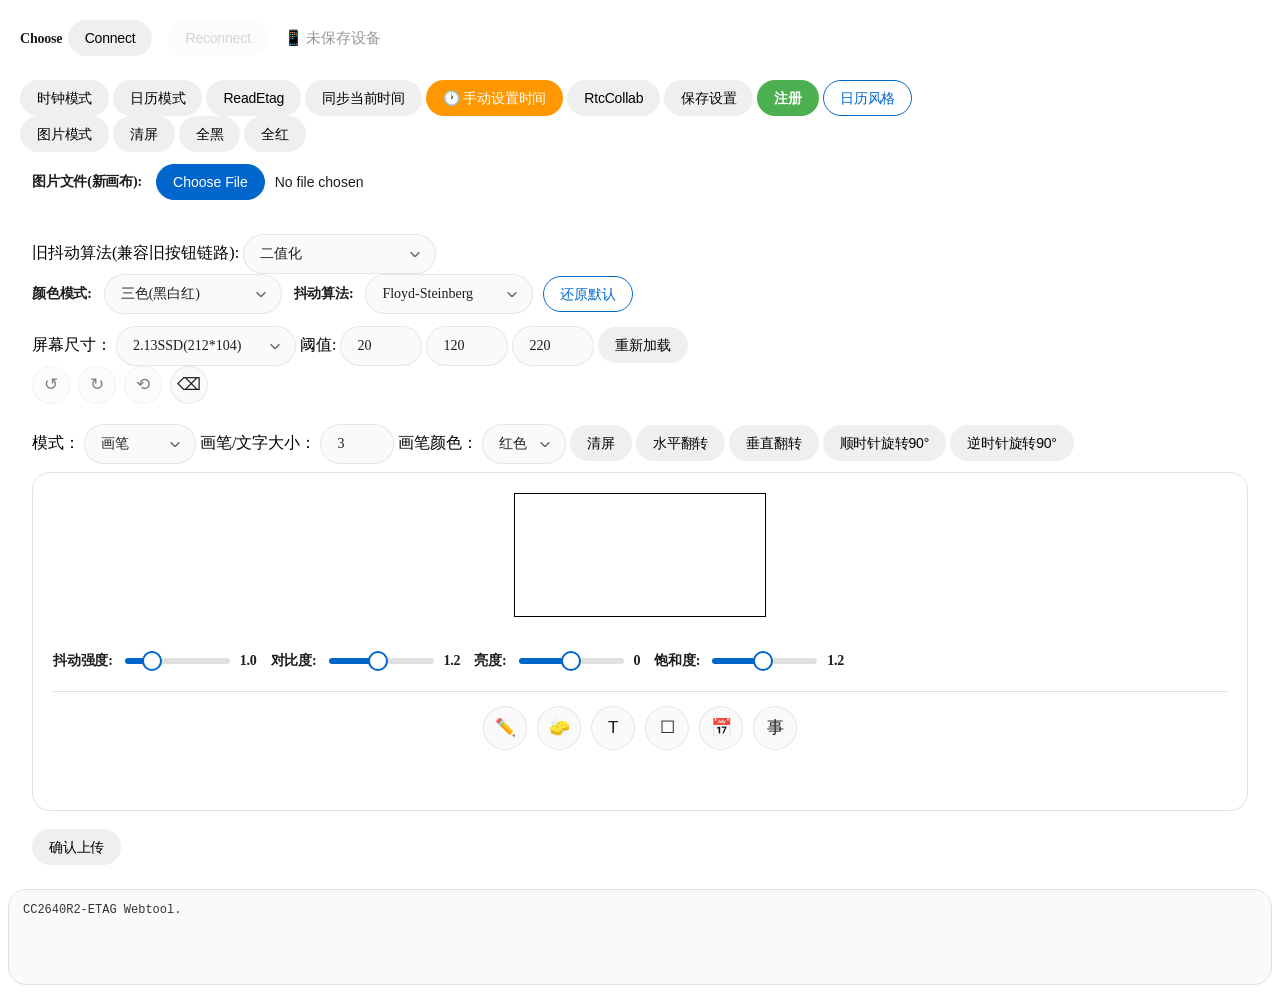
<file: index.html>
﻿<!DOCTYPE html>

<head>
  <meta http-equiv="Content-Type" content="text/html; charset=utf-8">
  <meta name="viewport" content="width=device-width, initial-scale=1">
  <style>
    body > div {
      padding: 12px;
      margin: 2 auto;
    }
    #canvas-box {
      padding: 12px;
    }
    #tool-box {
      padding: 8px 0;
    }
/* ===== CC2640R2-ETAG 移植样式（52811 main.css 相关段） ===== */
:root {
    --primary-color: #0066cc;
    --primary-hover: #005bb8;
    --primary-focus: #0071e3;
    --primary-on-dark: #2997ff;
    --canvas: #ffffff;
    --canvas-parchment: #f5f5f7;
    --surface-pearl: #fafafc;
    --surface-black: #000000;
    --ink: #1d1d1f;
    --body-muted: #6e6e73;
    --body-muted-dark: #cccccc;
    --hairline: #e0e0e0;
    --divider-soft: rgba(0, 0, 0, 0.08);
    --focus-ring: rgba(0, 113, 227, 0.22);
    --ui-opacity: 0.88;
    --ui-footer-opacity: 0.78;
    --ui-border-opacity: 0.88;
    --ui-border-soft-opacity: 0.070;
    --ui-blue-border-soft-opacity: 0.141;
    --ui-radius-size: 18px;
    --ui-radius-inner-size: 14px;
    --glass-blur-size: 24px;
}

*, *::before, *::after {
    box-sizing: border-box;
}

button {
    min-height: 34px;
    padding: 8px 16px;
    border: 1px solid transparent;
    border-radius: 9999px;
    margin: 0;
    white-space: nowrap;
    cursor: pointer;
    font-size: 14px;
    font-weight: 400;
    line-height: 1.29;
    letter-spacing: -0.014em;
    transition: background-color 0.16s ease, border-color 0.16s ease, color 0.16s ease, transform 0.08s ease;
}

button:active,
.tool-button:active,
input::file-selector-button:active {
    transform: scale(0.95);
}

button:disabled {
    opacity: 0.55;
    cursor: not-allowed;
}

button.primary {
    color: #fff;
    background-color: var(--primary-color);
}

button.primary:hover {
    color: #fff;
    border-color: var(--primary-hover);
    background-color: var(--primary-hover);
}

button.secondary {
    color: var(--primary-color);
    background: transparent;
    border-color: var(--primary-color);
}

button.secondary:hover {
    color: #fff;
    background-color: var(--primary-color);
    border-color: var(--primary-color);
}

input[type=text],
input[type=number],
textarea,
select {
    min-height: 40px;
    max-width: 100%;
    padding: 9px 16px;
    border: 1px solid rgba(0, 0, 0, 0.08);
    border-radius: 9999px;
    color: var(--ink);
    background-color: var(--surface-pearl);
    font: inherit;
    font-size: 14px;
    line-height: 1.29;
    outline: 2px solid transparent;
    outline-offset: 2px;
    transition: background-color 0.16s ease, border-color 0.16s ease, outline-color 0.16s ease;
}

input[type=text]:hover,
input[type=number]:hover,
textarea:hover,
select:hover {
    border-color: rgba(0, 0, 0, 0.16);
    background-color: #fff;
}

textarea {
    min-height: 52px;
    border-radius: 14px;
    resize: vertical;
}

input[type=file] {
    max-width: 100%;
    color: var(--ink);
    font-size: 14px;
    line-height: 1.43;
}

input::file-selector-button {
    min-height: 34px;
    padding: 8px 16px;
    margin-right: 10px;
    border: 1px solid var(--primary-color);
    border-radius: 9999px;
    cursor: pointer;
    color: #fff;
    background-color: var(--primary-color);
    font-size: 14px;
    font-weight: 400;
    line-height: 1.29;
}

select {
    padding-right: 38px;
    appearance: none;
    -webkit-appearance: none;
    background-image: url("data:image/svg+xml,%3Csvg xmlns='http://www.w3.org/2000/svg' width='10' height='6' viewBox='0 0 10 6'%3E%3Cpath fill='%236e6e73' d='M1.1.7 5 4.6 8.9.7 10 1.8l-5 5-5-5z'/%3E%3C/svg%3E");
    background-repeat: no-repeat;
    background-position: right 15px center;
    background-size: 10px 6px;
}

input:focus,
textarea:focus,
select:focus,
button:focus-visible,
.tool-button:focus-visible {
    border-color: var(--primary-focus);
    outline: 2px solid var(--primary-focus);
    outline-offset: 2px;
    box-shadow: none;
}

label {
    margin-right: 2px;
    white-space: nowrap;
    color: var(--ink);
    font-size: 14px;
    font-weight: 600;
    line-height: 1.29;
    letter-spacing: -0.014em;
}

.flex-container {
    display: flex;
    flex-wrap: wrap;
    align-items: center;
    gap: 12px;
    margin-bottom: 12px;
}

.flex-group {
    display: flex;
    flex-wrap: wrap;
    align-items: center;
    gap: 10px;
}

.flex-group.right {
    margin-left: auto;
}

.file-picker-row {
    align-items: center;
    margin-bottom: 16px;
}

.file-picker-title {
    font-weight: 600;
    color: var(--ink);
}

input[type=range] {
    width: 130px;
    max-width: 100%;
    height: 28px;
    accent-color: var(--primary-color);
    appearance: none;
    -webkit-appearance: none;
    background: transparent;
    cursor: pointer;
    outline: 0;
}

input[type=range]::-webkit-slider-runnable-track {
    height: 6px;
    border: 0;
    border-radius: 9999px;
    background:
        linear-gradient(90deg, var(--primary-color), var(--primary-color)) 0 / var(--range-fill, 50%) 100% no-repeat,
        rgba(0, 0, 0, 0.12);
}

input[type=range]::-webkit-slider-thumb {
    width: 20px;
    height: 20px;
    margin-top: -7px;
    border: 2px solid var(--primary-color);
    border-radius: 50%;
    background: #ffffff;
    box-shadow: none;
    appearance: none;
    -webkit-appearance: none;
    transition: transform 0.12s ease, border-color 0.12s ease, background-color 0.12s ease;
}

input[type=range]::-moz-range-track {
    height: 6px;
    border: 0;
    border-radius: 9999px;
    background: rgba(0, 0, 0, 0.12);
}

input[type=range]::-moz-range-progress {
    height: 6px;
    border-radius: 9999px;
    background: var(--primary-color);
}

input[type=range]::-moz-range-thumb {
    width: 20px;
    height: 20px;
    border: 2px solid var(--primary-color);
    border-radius: 50%;
    background: #ffffff;
    box-shadow: none;
    transition: transform 0.12s ease, border-color 0.12s ease, background-color 0.12s ease;
}

.dither-adjust-row {
    align-items: center;
    padding: 16px;
    border: 1px solid var(--hairline);
    border-radius: var(--ui-radius-size);
    background: var(--canvas-parchment);
}

.dither-adjust-row .flex-group {
    flex-wrap: nowrap;
    gap: 8px;
}

.dither-adjust-row input[type=range] {
    width: 105px;
}

.canvas-container > .dither-adjust-row {
    margin: 16px 0 2px;
    padding: 12px 0 14px;
    border: 0;
    border-bottom: 1px solid var(--hairline);
    border-radius: 0;
    background: transparent;
}

.debug {
    display: none !important;
}

#log {
    width: 100%;
    min-height: 96px;
    max-height: 300px;
    margin: 0;
    padding: 12px 14px;
    color: #333333;
    border: 1px solid var(--hairline);
    border-radius: var(--ui-radius-size);
    background: var(--surface-pearl);
    overflow-y: auto;
    overflow-x: hidden;
    font-family: "SF Mono", ui-monospace, Menlo, Consolas, monospace;
    font-size: 12px;
    line-height: 1.43;
    word-break: break-word;
}

.canvas-container {
    padding: 20px;
    border: 1px solid var(--hairline);
    border-radius: var(--ui-radius-size);
    background: var(--canvas);
}

.canvas-container canvas {
    display: block;
    max-width: 100%;
    height: auto;
    margin: 0 auto;
    border: 1px solid rgba(0, 0, 0, 0.18);
    box-shadow: none;
    background: #fff;
}

.canvas-container.image-transform-mode canvas {
    cursor: grab;
    touch-action: none;
}

.canvas-container.image-transform-mode canvas.grabbing {
    cursor: grabbing;
}

.canvas-container.image-transform-locked canvas {
    cursor: default;
}

canvas.text-placement-mode {
    border: 2px dashed var(--primary-color) !important;
    cursor: text !important;
}

.status-bar {
    display: none;
    margin-bottom: 12px;
    padding: 12px 14px;
    border: 1px solid var(--hairline);
    border-radius: var(--ui-radius-size);
    background: var(--surface-pearl);
    color: #6e6e73;
    font-size: 14px;
    line-height: 1.43;
}

.canvas-title {
    display: none;
}

.canvas-tools {
    margin-top: 14px;
    justify-content: center;
}

.image-send-actions {
    display: flex;
    align-items: center;
    justify-content: flex-start;
    flex-wrap: wrap;
    gap: 8px;
}

.image-send-actions .tool-button {
    width: 38px;
    height: 38px;
    min-height: 38px;
}

.file-picker-row {
    outline: 2px solid transparent;
    outline-offset: 4px;
    transition: background-color 0.16s ease, outline-color 0.16s ease;
}

.file-picker-row.drag-over {
    border-radius: var(--ui-radius-size);
    background: rgba(0, 102, 204, 0.08);
    outline-color: var(--primary-color);
}

.brush-tools,
.text-tools,
.todo-tools,
.schedule-tools,
.matter-tools {
    display: none;
}

.canvas-container.brush-mode .brush-tools,
.canvas-container.text-mode .brush-tools,
.canvas-container.eraser-mode .brush-tools,
.canvas-container.text-mode .text-tools,
.canvas-container.todo-mode .shared-font-tools,
.canvas-container.todo-mode .todo-tools,
.canvas-container.schedule-mode .shared-font-tools,
.canvas-container.schedule-mode .schedule-tools,
.canvas-container.matter-mode .shared-font-tools,
.canvas-container.matter-mode .matter-tools {
    display: flex;
}

.text-size-controls {
    display: inline-flex;
    align-items: center;
    gap: 8px;
}

.brush-size-controls {
    display: inline-flex;
    align-items: center;
    gap: 8px;
}

.canvas-container.text-mode .brush-size-controls {
    display: none;
}

.canvas-container.todo-mode .text-size-controls,
.canvas-container.schedule-mode .text-size-controls,
.canvas-container.matter-mode .text-size-controls {
    display: none;
}

.canvas-container.schedule-mode .schedule-input-tools {
    display: none;
}

.matter-actions {
    width: 100%;
    justify-content: center;
}

.matter-editor {
    width: min(100%, 980px);
    margin: 12px auto 0;
    display: none;
    gap: 10px;
    flex-wrap: wrap;
    align-items: stretch;
    justify-content: center;
}

.matter-section {
    flex: 1 1 260px;
    min-width: 230px;
    overflow: hidden;
    border: 1px solid var(--hairline);
    border-radius: var(--ui-radius-inner-size);
    background: rgba(255, 255, 255, var(--ui-footer-opacity));
}

.matter-section-title {
    padding: 8px 10px;
    color: #fff;
    background: #cc0000;
    font-size: 13px;
    font-weight: 700;
    text-align: center;
}

.matter-editor table {
    width: 100%;
    border-collapse: collapse;
    table-layout: fixed;
    font-size: 12px;
}

.matter-editor th,
.matter-editor td {
    padding: 6px;
    border-top: 1px solid var(--hairline);
    overflow: hidden;
}

.matter-editor th {
    color: var(--body-muted);
    font-weight: 600;
    background: rgba(246, 247, 249, 0.8);
}

.matter-editor input,
.matter-editor select {
    width: 100%;
    min-width: 0;
    padding: 5px 6px;
    font-size: 12px;
}

.matter-editor td:last-child,
.matter-editor th:last-child {
    width: 50px;
    text-align: center;
}

.matter-editor .matter-delete {
    min-height: 28px;
    padding: 4px 8px;
    color: #fff;
    background: #cc0000;
    border-color: #cc0000;
    font-size: 12px;
}

.tool-button {
    width: 44px;
    height: 44px;
    padding: 0;
    border: 1px solid var(--divider-soft);
    border-radius: 9999px;
    background: var(--surface-pearl);
    color: var(--ink);
    cursor: pointer;
    display: inline-flex;
    align-items: center;
    justify-content: center;
    font-size: 17px;
    transition: background-color 0.16s ease, border-color 0.16s ease, color 0.16s ease, transform 0.08s ease;
}

.tool-button:hover {
    border-color: var(--primary-color);
    color: var(--primary-color);
}

.tool-button.active {
    background: var(--primary-color);
    border-color: var(--primary-color);
    color: #fff;
}

.tool-button.hide {
    display: none;
}

/* ===== 日历风格面板 ===== */
.calendar-style-panel {
    padding-top: 18px;
    border-top: 1px solid var(--hairline);
    margin-top: 14px;
}

.calendar-style-panel[hidden] {
    display: none;
}

.calendar-style-workspace {
    display: grid;
    grid-template-columns: minmax(260px, 0.9fr) minmax(420px, 1.35fr);
    gap: 24px;
    align-items: start;
}

.calendar-style-section-title {
    margin-bottom: 10px;
    color: var(--ink);
    font-size: 15px;
    font-weight: 600;
}

.calendar-style-preview-frame {
    display: grid;
    place-items: center;
    width: 100%;
    min-height: 220px;
    padding: 12px;
    overflow: hidden;
    border: 1px solid var(--hairline);
    border-radius: 8px;
    background: #d8d8dc;
}

#calendarStylePreview {
    display: block;
    width: 100%;
    height: auto;
    max-height: 430px;
    object-fit: contain;
    background: #fff;
    box-shadow: 0 2px 12px rgba(0, 0, 0, 0.16);
}

.calendar-style-grid,
.calendar-advanced-grid {
    display: grid;
    grid-template-columns: repeat(2, minmax(0, 1fr));
    gap: 12px 16px;
}

.calendar-input-group {
    display: grid;
    min-width: 0;
    gap: 6px;
    color: var(--body-muted);
    font-size: 13px;
    font-weight: 500;
}

.calendar-input-group input,
.calendar-input-group select {
    width: 100%;
    min-width: 0;
}

.calendar-input-group input[type=file] {
    font-size: 12px;
}

.calendar-style-check {
    display: flex;
    align-items: center;
    align-self: end;
    min-height: 38px;
    flex-direction: row;
    gap: 8px;
}

.calendar-style-check input {
    flex: 0 0 auto;
    width: 18px;
    height: 18px;
}

.calendar-advanced-settings {
    margin-top: 14px;
    border-top: 1px solid var(--hairline);
    border-bottom: 1px solid var(--hairline);
}

.calendar-advanced-settings summary {
    padding: 11px 0;
    color: var(--primary-color);
    cursor: pointer;
    font-size: 14px;
    font-weight: 600;
}

.calendar-advanced-grid {
    padding: 0 0 14px;
}

.calendar-style-size-section {
    margin-top: 16px;
}

.calendar-style-size-header,
.calendar-style-actions {
    display: flex;
    align-items: center;
    justify-content: space-between;
    gap: 12px;
}

.calendar-style-size-header .calendar-style-section-title {
    margin: 0;
}

#calendarFontReset {
    min-height: 30px;
    padding: 5px 12px;
    font-size: 12px;
}

.calendar-size-grid {
    display: grid;
    grid-template-columns: repeat(2, minmax(0, 1fr));
    gap: 10px 18px;
    margin-top: 10px;
}

.calendar-size-control {
    display: grid;
    grid-template-columns: minmax(72px, auto) minmax(80px, 1fr) 44px;
    align-items: center;
    gap: 8px;
    min-width: 0;
    color: var(--body-muted);
    font-size: 12px;
}

.calendar-size-control input[type=range] {
    width: 100%;
}

.calendar-size-control output {
    color: var(--ink);
    text-align: right;
    font-variant-numeric: tabular-nums;
}

.calendar-style-actions {
    justify-content: flex-end;
    margin-top: 18px;
}

@media (max-width: 900px) {
    .calendar-style-workspace {
        grid-template-columns: minmax(0, 1fr);
    }

    .calendar-style-controls {
        display: flex;
        flex-direction: column;
        min-width: 0;
        max-width: 100%;
    }

    .calendar-style-preview-wrap {
        min-width: 0;
    }

    .calendar-style-preview-frame {
        min-width: 0;
        max-width: 100%;
    }

    #calendarStylePreview {
        max-width: 100%;
    }

    .calendar-style-grid,
    .calendar-advanced-grid,
    .calendar-size-grid {
        grid-template-columns: minmax(0, 1fr);
    }

    .calendar-size-control {
        grid-template-columns: minmax(64px, auto) minmax(0, 1fr) 40px;
    }
}

/* ===== 手机适配 ===== */
@media (max-width: 767px) {
    body > div {
        padding: 10px;
    }

    /* 触控热区不小于 44px */
    button,
    input::file-selector-button {
        min-height: 44px;
        font-size: 15px;
    }

    /* 输入控件不小于 16px，避免 iOS 聚焦自动缩放 */
    input[type=text],
    input[type=number],
    textarea,
    select {
        min-height: 44px;
        font-size: 16px;
    }
    input[type=file] {
        font-size: 16px;
    }

    /* 滑块自适应可用宽度 */
    input[type=range] {
        width: 100%;
        min-width: 140px;
        flex: 1 1 auto;
    }
    .dither-adjust-row input[type=range] {
        width: 100%;
        min-width: 130px;
    }

    /* 抖动调整区：允许换行、两两并排 */
    .dither-adjust-row .flex-group {
        flex: 1 1 46%;
        min-width: 0;
        flex-wrap: wrap;
        row-gap: 6px;
    }

    /* 工具栏按钮换行 */
    #tool-box {
        display: flex;
        flex-wrap: wrap;
        align-items: center;
        gap: 8px;
    }

    /* 模式 / 图片操作按钮群换行（排除画布容器） */
    #etagFn > div:not(#canvas-box) {
        display: flex;
        flex-wrap: wrap;
        align-items: center;
        gap: 8px;
    }

    /* 容器内边距收紧 */
    .canvas-container {
        padding: 10px;
    }
    #canvas-box {
        padding: 8px 0;
    }
    .flex-container,
    .flex-group {
        gap: 8px;
    }

    /* 画布操作按钮保持 44px 热区 */
    .image-send-actions .tool-button {
        width: 44px;
        height: 44px;
        min-height: 44px;
    }

    /* 日志区 */
    #log {
        font-size: 12px;
        min-height: 80px;
    }

    /* 标签允许换行，避免长标签溢出 */
    .canvas-container .dither-adjust-row label,
    .file-picker-row label {
        white-space: normal;
    }

    /* 日历复选框热区 */
    .calendar-style-check {
        min-height: 44px;
    }
}

  </style>
</head>

<body>
  <script>

    const bwrPalette = [
      [0, 0, 0, 255],
      [255, 255, 255, 255],
      [255, 0, 0, 255]
    ]

    const bwPalette = [
      [0, 0, 0, 255],
      [255, 255, 255, 255],
    ]

    function rotateCanvas(degrees) {
      const canvas = document.getElementById('canvas');
      const ctx = canvas.getContext('2d');

      // 创建临时canvas
      const tempCanvas = document.createElement('canvas');
      const tempCtx = tempCanvas.getContext('2d');

      // 设置临时canvas尺寸
      tempCanvas.width = canvas.width;
      tempCanvas.height = canvas.height;

      // 复制当前内容
      tempCtx.drawImage(canvas, 0, 0);

      // 清空原canvas
      ctx.fillStyle = 'white';
      ctx.fillRect(0, 0, canvas.width, canvas.height);

      // 计算旋转后的尺寸
      if (Math.abs(degrees) === 90) {
        // 旋转90度需要交换宽高
        canvas.width = tempCanvas.height;
        canvas.height = tempCanvas.width;
      }

      // 旋转绘制
      ctx.save();
      ctx.translate(canvas.width / 2, canvas.height / 2);
      ctx.rotate(degrees * Math.PI / 180);
      ctx.translate(-tempCanvas.width / 2, -tempCanvas.height / 2);
      ctx.drawImage(tempCanvas, 0, 0);
      ctx.restore();

      // 重新应用抖动
      convert_dithering();

      console.log(`旋转 ${degrees} 度，新尺寸: ${canvas.width}x${canvas.height}`);
    }

    function dithering(ctx, width, height, thresholds, type) {
      const bayerThresholdMap = [
        [15, 135, 45, 165],
        [195, 75, 225, 105],
        [60, 180, 30, 150],
        [240, 120, 210, 90]
      ];

      const lumR = [];
      const lumG = [];
      const lumB = [];
      for (let i = 0; i < 256; i++) {
        lumR[i] = i * 0.299;
        lumG[i] = i * 0.587;
        lumB[i] = i * 0.114;
      }
      const imageData = ctx.getImageData(0, 0, width, height);

      const imageDataLength = imageData.data.length;

      // Greyscale luminance (sets r pixels to luminance of rgb)
      for (let i = 0; i <= imageDataLength; i += 4) {
        imageData.data[i] = Math.floor(lumR[imageData.data[i]] + lumG[imageData.data[i + 1]] + lumB[imageData.data[i + 2]]);
      }

      const w = imageData.width;
      let newPixel, err;

      for (let currentPixel = 0; currentPixel <= imageDataLength; currentPixel += 4) {

        if (type === "somegray") {
          imageData.data[currentPixel] = imageData.data[currentPixel] > thresholds[2] ? 255 : (imageData.data[currentPixel] > thresholds[1] ? 170 : (imageData.data[currentPixel] > thresholds[0] ? 85 : 0));
        } else if (type === "none") {
          // No dithering
          imageData.data[currentPixel] = imageData.data[currentPixel] < thresholds[0] ? 0 : 255;
        } else if (type === "bayer") {
          // 4x4 Bayer ordered dithering algorithm
          var x = currentPixel / 4 % w;
          var y = Math.floor(currentPixel / 4 / w);
          var map = Math.floor((imageData.data[currentPixel] + bayerThresholdMap[x % 4][y % 4]) / 2);
          imageData.data[currentPixel] = (map < thresholds[0]) ? 0 : 255;
        } else if (type === "floydsteinberg") {
          // Floyda€"Steinberg dithering algorithm
          newPixel = imageData.data[currentPixel] < 129 ? 0 : 255;
          err = Math.floor((imageData.data[currentPixel] - newPixel) / 16);
          imageData.data[currentPixel] = newPixel;

          imageData.data[currentPixel + 4] += err * 7;
          imageData.data[currentPixel + 4 * w - 4] += err * 3;
          imageData.data[currentPixel + 4 * w] += err * 5;
          imageData.data[currentPixel + 4 * w + 4] += err * 1;
        } else {
          // Bill Atkinson's dithering algorithm
          newPixel = imageData.data[currentPixel] < thresholds[0] ? 0 : 255;
          err = Math.floor((imageData.data[currentPixel] - newPixel) / 8);
          imageData.data[currentPixel] = newPixel;

          imageData.data[currentPixel + 4] += err;
          imageData.data[currentPixel + 8] += err;
          imageData.data[currentPixel + 4 * w - 4] += err;
          imageData.data[currentPixel + 4 * w] += err;
          imageData.data[currentPixel + 4 * w + 4] += err;
          imageData.data[currentPixel + 8 * w] += err;
        }

        // Set g and b pixels equal to r
        imageData.data[currentPixel + 1] = imageData.data[currentPixel + 2] = imageData.data[currentPixel];
      }

      ctx.putImageData(imageData, 0, 0);
    }

    function canvas2bytes(canvas, type = 'bw', graysec = 0) {
      const ctx = canvas.getContext("2d");
      const imageData = ctx.getImageData(0, 0, canvas.width, canvas.height);

      const arr = [];
      let buffer = [];

      for (let x = canvas.width - 1; x >= 0; x--) {
        for (let y = 0; y < canvas.height; y++) {
          const index = (canvas.width * 4 * y) + x * 4;
          if (type === 'bwr') {
            buffer.push(imageData.data[index] > 0 && imageData.data[index + 1] === 0 && imageData.data[index + 2] === 0 ? 1 : 0);
          } else if (type === "bw") {
            buffer.push(imageData.data[index] > 0 && imageData.data[index + 1] > 0 && imageData.data[index + 2] > 0 ? 1 : 0);
          } else if (type === "gray") {
            buffer.push(imageData.data[index] / 85 >= graysec ? 1 : 0);
          }

          if (buffer.length === 8) {
            arr.push(parseInt(buffer.join(''), 2));
            buffer = [];
          }
        }
      }
      return arr;
    }


    function canvas2bytes2(canvas, type = 'bw') {
      const ctx = canvas.getContext("2d");
      const imageData = ctx.getImageData(0, 0, canvas.width, canvas.height);

      const arr = [];
      let buffer = [];

      for (let x = canvas.width - 1; x >= 0; x--) {
        for (let y = 0; y < canvas.height; y++) {
          const index = (canvas.width * 4 * y) + x * 4;

          if (type !== 'red') {
            buffer.push(imageData.data[index] === 0 && imageData.data[index + 1] === 0 && imageData.data[index + 2] === 0 ? 0 : 1);
          } else {
            buffer.push(imageData.data[index] > 0 && imageData.data[index + 1] === 0 && imageData.data[index + 2] === 0 ? 0 : 1);
          }

          if (buffer.length === 8) {
            arr.push(parseInt(buffer.join(''), 2));
            buffer = [];
          }
        }
      }
      return arr;
    }
    /**
     * UC8159 画布转字节数据
     * 每个像素用2位表示：10=红色，01=黑色，00=白色
     * 每4个像素（8位）打包成一个字节
     * 
     * @param {HTMLCanvasElement} canvas - 画布对象
     * @param {string} type - 'bwr' 三色打包（默认），'bw' 黑白数据，'red' 红色数据
     * @returns {number[]|Object} 字节数组或包含黑白红数据的对象
     */
    function canvas2bytes_uc8159(canvas, type = 'bwr') {
      const w = canvas.width;
      const h = canvas.height;
      const ctx = canvas.getContext('2d');
      const imgData = ctx.getImageData(0, 0, w, h);
      const pix = imgData.data;

      // 如果只需要黑白数据或红色数据（兼容模式）
      if (type === 'bw' || type === 'red') {
        const buf = [];
        let bitBuffer = [];

        for (let x = w - 1; x >= 0; x--) {
          for (let y = 0; y < h; y++) {
            const idx = (w * 4 * y) + x * 4;
            const r = pix[idx];
            const g = pix[idx + 1];
            const b = pix[idx + 2];

            const gray = r * 0.299 + g * 0.587 + b * 0.114;
            const isBlack = gray < 128;
            const isRed = isRedPixel(r, g, b);

            let bit;
            if (type === 'bw') {
              bit = isBlack ? 1 : 0;
            } else { // red
              bit = isRed ? 1 : 0;
            }

            bitBuffer.push(bit);

            if (bitBuffer.length === 8) {
              buf.push(parseInt(bitBuffer.join(''), 2));
              bitBuffer = [];
            }
          }
        }

        if (bitBuffer.length > 0) {
          while (bitBuffer.length < 8) bitBuffer.push(0);
          buf.push(parseInt(bitBuffer.join(''), 2));
        }

        return buf;
      }

      // 三色打包模式（默认）
      const outputBuf = [];
      let bitBuffer = [];

      // X从右向左，Y从上到下
      for (let x = w - 1; x >= 0; x--) {
        for (let y = 0; y < h; y++) {
          const idx = (w * 4 * y) + x * 4;
          const r = pix[idx];
          const g = pix[idx + 1];
          const b = pix[idx + 2];

          // 颜色判断
          const gray = r * 0.299 + g * 0.587 + b * 0.114;
          const isBlack = gray < 128;
          const isRed = isRedPixel(r, g, b);

          let bits;
          if (isRed) {
            bits = ['1', '0']; // 红色 = 10
          } else if (isBlack) {
            bits = ['0', '1']; // 黑色 = 01
          } else {
            bits = ['0', '0']; // 白色 = 00
          }

          bitBuffer.push(...bits);

          // 满8bit打包一字节（4个像素）
          if (bitBuffer.length === 8) {
            outputBuf.push(parseInt(bitBuffer.join(''), 2));
            bitBuffer = [];
          }
        }
      }

      // 末尾不足8bit补0
      if (bitBuffer.length > 0) {
        while (bitBuffer.length < 8) bitBuffer.push('0');
        outputBuf.push(parseInt(bitBuffer.join(''), 2));
      }

      return outputBuf;
    }

    /**
     * 判断是否为红色像素（增强版）
     * @param {number} r - 红色分量
     * @param {number} g - 绿色分量  
     * @param {number} b - 蓝色分量
     * @param {Object} options - 可选参数
     * @returns {boolean}
     */
    function isRedPixel(r, g, b, options = {}) {
      // 默认阈值
      const thresholds = {
        redMin: options.redMin || 140,
        greenMax: options.greenMax || 100,
        blueMax: options.blueMax || 100,
        diffMin: options.diffMin || 30,
        excludeBlack: options.excludeBlack !== undefined ? options.excludeBlack : true
      };

      // 排除黑色
      if (thresholds.excludeBlack && r < 50 && g < 50 && b < 50) {
        return false;
      }

      // 红色判定：红色分量高，绿蓝分量低，且红色明显大于绿蓝
      return (r > thresholds.redMin &&
        g < thresholds.greenMax &&
        b < thresholds.blueMax &&
        r > g + thresholds.diffMin &&
        r > b + thresholds.diffMin);
    }



    function getColorDistance(rgba1, rgba2) {
      const [r1, b1, g1] = rgba1;
      const [r2, b2, g2] = rgba2;

      const rm = (r1 + r2) / 2;

      const r = r1 - r2;
      const g = g1 - g2;
      const b = b1 - b2;

      return Math.sqrt((2 + rm / 256) * r * r + 4 * g * g + (2 + (255 - rm) / 256) * b * b);
    }

    function getNearColor(pixel, palette) {
      let minDistance = 255 * 255 * 3 + 1;
      let paletteIndex = 0;

      for (let i = 0; i < palette.length; i++) {
        const targetColor = palette[i];
        const distance = getColorDistance(pixel, targetColor);
        if (distance < minDistance) {
          minDistance = distance;
          paletteIndex = i;
        }
      }

      return palette[paletteIndex];
    }


    function getNearColorV2(color, palette) {
      let minDistanceSquared = 255 * 255 + 255 * 255 + 255 * 255 + 1;

      let bestIndex = 0;
      for (let i = 0; i < palette.length; i++) {
        let rdiff = (color[0] & 0xff) - (palette[i][0] & 0xff);
        let gdiff = (color[1] & 0xff) - (palette[i][1] & 0xff);
        let bdiff = (color[2] & 0xff) - (palette[i][2] & 0xff);
        let distanceSquared = rdiff * rdiff + gdiff * gdiff + bdiff * bdiff;
        if (distanceSquared < minDistanceSquared) {
          minDistanceSquared = distanceSquared;
          bestIndex = i;
        }
      }
      return palette[bestIndex];

    }


    function updatePixel(imageData, index, color) {
      imageData[index] = color[0];
      imageData[index + 1] = color[1];
      imageData[index + 2] = color[2];
      imageData[index + 3] = color[3];
    }

    function getColorErr(color1, color2, rate) {
      const res = [];
      for (let i = 0; i < 3; i++) {
        res.push(Math.floor((color1[i] - color2[i]) / rate));
      }
      return res;
    }

    function updatePixelErr(imageData, index, err, rate) {
      imageData[index] += err[0] * rate;
      imageData[index + 1] += err[1] * rate;
      imageData[index + 2] += err[2] * rate;
    }

    function ditheringCanvasByPalette(canvas, palette, type) {
      palette = palette || bwrPalette;

      const ctx = canvas.getContext('2d');
      const imageData = ctx.getImageData(0, 0, canvas.width, canvas.height);
      const w = imageData.width;

      for (let currentPixel = 0; currentPixel <= imageData.data.length; currentPixel += 4) {
        const newColor = getNearColorV2(imageData.data.slice(currentPixel, currentPixel + 4), palette);

        if (type === "bwr_floydsteinberg") {
          const err = getColorErr(imageData.data.slice(currentPixel, currentPixel + 4), newColor, 16);

          updatePixel(imageData.data, currentPixel, newColor);
          updatePixelErr(imageData.data, currentPixel + 4, err, 7);
          updatePixelErr(imageData.data, currentPixel + 4 * w - 4, err, 3);
          updatePixelErr(imageData.data, currentPixel + 4 * w, err, 5);
          updatePixelErr(imageData.data, currentPixel + 4 * w + 4, err, 1);
        } else {
          const err = getColorErr(imageData.data.slice(currentPixel, currentPixel + 4), newColor, 8);

          updatePixel(imageData.data, currentPixel, newColor);
          updatePixelErr(imageData.data, currentPixel + 4, err, 1);
          updatePixelErr(imageData.data, currentPixel + 8, err, 1);
          updatePixelErr(imageData.data, currentPixel + 4 * w - 4, err, 1);
          updatePixelErr(imageData.data, currentPixel + 4 * w, err, 1);
          updatePixelErr(imageData.data, currentPixel + 4 * w + 4, err, 1);
          updatePixelErr(imageData.data, currentPixel + 8 * w, err, 1);
        }
      }
      ctx.putImageData(imageData, 0, 0);
    }

    function hexToBytes(hex) {
      for (var bytes = [], c = 0; c < hex.length; c += 2)
        bytes.push(parseInt(hex.substr(c, 2), 16));
      return new Uint8Array(bytes);
    }

    function bytesToHex(data) {
      return new Uint8Array(data).reduce(
        function (memo, i) {
          return memo + ("0" + i.toString(16)).slice(-2);
        }, "");
    }

    function intToHex(intIn, bytes = 4) {
      return intIn.toString(16).padStart(bytes * 2, '0');
    }

  </script>
  <script>
    let bleDevice;
    let gattServer;
    let Theservice;
    let epdService;
    let epochCharacter;

    async function sleep(ms) {
      await new Promise(resolve => setTimeout(resolve, ms));
    }

    async function doConnect() {
      if (gattServer != null && gattServer.connected) {
        if (bleDevice != null && bleDevice.gatt.connected)
          bleDevice.gatt.disconnect();
      }
      else {
        bleDevice = await navigator.bluetooth.requestDevice({
          filters: [{ namePrefix: ['C26_'] }],
          optionalServices: [
            0xfff0,
          ],
          //acceptAllDevices: true 
        });
        saveLastDevice(bleDevice);
        updateLastDeviceUI();
        bleDevice.addEventListener('gattserverdisconnected', disconnect);
        await connect();
      }
    }

    /**
     * 重连保存的设备
     * 从 localStorage 读取上次连接的设备信息并尝试重连
     */
    async function doReconnect() {
      // 如果已经连接，先断开
      if (gattServer != null && gattServer.connected) {
        if (bleDevice != null && bleDevice.gatt.connected) {
          info('已连接，先断开...');
          bleDevice.gatt.disconnect();
          await sleep(1000);
        }
      }

      try {
        const savedDeviceId = localStorage.getItem('lastBleDeviceId');
        const savedDeviceName = localStorage.getItem('lastBleDeviceName');
        
        if (!savedDeviceId) {
          info('没有保存的设备，请先点击 Connect 连接');
          alert('没有保存的设备，请先点击 Connect 连接');
          return;
        }

        info(`尝试重连设备: ${savedDeviceName || savedDeviceId}`);

        // Web Bluetooth API 不支持直接通过 deviceId 重连
        // 使用名称前缀过滤，让用户选择设备
        bleDevice = await navigator.bluetooth.requestDevice({
          filters: [{ namePrefix: ['C26_'] }],
          optionalServices: [0xfff0],
        });

        // 检查是否匹配保存的设备
        if (bleDevice.id !== savedDeviceId) {
          info(`⚠️ 警告: 连接的不是上次的设备`);
          info(`   上次: ${savedDeviceName || savedDeviceId}`);
          info(`   当前: ${bleDevice.name || bleDevice.id}`);
          
          // 询问用户是否继续
          const continueConnect = confirm(
            `检测到连接的不是上次使用的设备！\n\n` +
            `上次设备: ${savedDeviceName || savedDeviceId}\n` +
            `当前设备: ${bleDevice.name || bleDevice.id}\n\n` +
            `是否继续连接当前设备？`
          );
          
          if (!continueConnect) {
            info('重连已取消');
            return;
          }
        }

        bleDevice.addEventListener('gattserverdisconnected', disconnect);
        await connect();
        info(`✅ 重连成功: ${bleDevice.name || bleDevice.id}`);
        
        // 更新保存的设备信息
        saveLastDevice(bleDevice);
        updateLastDeviceUI();
        
        // 更新按钮状态
        document.getElementById('btnReconnect').disabled = true;
        
      } catch (error) {
        console.error('重连失败:', error);
        info(`❌ 重连失败: ${error.message}`);
        
        if (error.message.includes('cancelled') || error.message.includes('cancel')) {
          info('用户取消了选择');
        } else if (error.message.includes('Bluetooth') || error.message.includes('device')) {
          alert('重连失败，请确保:\n1. 蓝牙已开启\n2. 设备在附近\n3. 设备未连接其他设备\n\n然后点击 Connect 手动连接');
        } else {
          alert(`重连失败: ${error.message}`);
        }
        
        // 启用重连按钮，允许用户重试
        document.getElementById('btnReconnect').disabled = false;
      }
    }

    function saveLastDevice(device) {
      if (!device) return;
      try {
        localStorage.setItem('lastBleDeviceId', device.id);
        const nameToSave = device.name || device.id || 'Unknown';
        localStorage.setItem('lastBleDeviceName', nameToSave);
      } catch (e) {
        console.warn('localStorage 保存失败', e);
      }
    }

    function updateLastDeviceUI() {
      const lastName = localStorage.getItem('lastBleDeviceName');
      const btn = document.getElementById('btnReconnect');
      const label = document.getElementById('lastDeviceLabel');
      const connected = (gattServer && gattServer.connected) || (bleDevice && bleDevice.gatt && bleDevice.gatt.connected);
      
      if (lastName) {
        label.textContent = `📱 上次设备: ${lastName}`;
        btn.disabled = !!connected;
        btn.title = connected ? '已连接' : '点击重连上次的设备';
      } else {
        btn.disabled = true;
        label.textContent = '📱 未保存设备';
        btn.title = '请先连接设备';
      }
    }


    async function connect() {
      if (epochCharacter == null) {
        info("Connect to " + bleDevice.name)
        gattServer = await bleDevice.gatt.connect();
        info('> Found GATT server');
        epdService = await gattServer.getPrimaryService(0xfff0);
        info('> Found EPD service');
        epochCharacter = await epdService.getCharacteristic(0xfff1);
        document.getElementById("btnConnect").innerHTML = 'Disconnect';
        etagFnEnable(true);//document.getElementById('etagFn').style.visibility = '';
        saveLastDevice(bleDevice);
        updateLastDeviceUI();
      }
    }

    function disconnect() {
      if (bleDevice && bleDevice.gatt && bleDevice.gatt.connected) {
        bleDevice.gatt.disconnect();
      }
      gattServer = null;
      epdService = null;
      epochCharacter = null;
      info('Disconnected.');

      document.getElementById("btnConnect").innerHTML = 'Connect';
      document.getElementById("btnReconnect").disabled = false;
      etagFnEnable(false);//document.getElementById('etagFn').style.visibility = 'hidden';
      
      // 更新UI状态
      updateLastDeviceUI();
    }

    window.addEventListener('load', () => {
      updateLastDeviceUI();
    });

    async function doSetTime() {
      var epoch = Date.now() / 1000 | 0;
      var buf = new ArrayBuffer(4);
      var arr = new Uint32Array(buf);
      arr[0] = epoch;
      await epochCharacter.writeValueWithResponse(arr);
      info("Write unix epoch: " + epoch);
    }

    /**
     * 手动设置时间 - 弹出日期时间选择器
     * 用户可以选择具体日期和时间，然后同步到设备
     */
    async function doSetTimeManual() {
      // 获取当前时间作为默认值
      const now = new Date();
      const year = now.getFullYear();
      const month = String(now.getMonth() + 1).padStart(2, '0');
      const day = String(now.getDate()).padStart(2, '0');
      const hours = String(now.getHours()).padStart(2, '0');
      const minutes = String(now.getMinutes()).padStart(2, '0');
      const seconds = String(now.getSeconds()).padStart(2, '0');
      
      const defaultDateTime = `${year}-${month}-${day}T${hours}:${minutes}:${seconds}`;

      // 弹出日期时间选择器
      const dateTimeStr = prompt(
        '请输入日期和时间 (格式: YYYY-MM-DDTHH:MM:SS)\n' +
        '例如: 2026-07-18T14:30:00',
        defaultDateTime
      );

      if (dateTimeStr === null) {
        info('手动设置时间已取消');
        return;
      }

      // 解析用户输入
      const trimmed = dateTimeStr.trim();
      if (!trimmed) {
        alert('请输入有效的日期时间');
        return;
      }

      // 尝试解析日期
      const dateObj = new Date(trimmed);
      if (isNaN(dateObj.getTime())) {
        alert('无效的日期时间格式，请使用格式: YYYY-MM-DDTHH:MM:SS');
        return;
      }

      // 计算 Unix 时间戳（秒）
      const epoch = Math.floor(dateObj.getTime() / 1000);
      
      // 验证时间戳是否合理（1970-2038年之间）
      if (epoch < 0 || epoch > 2147483647) {
        alert('时间超出有效范围 (1970-2038)');
        return;
      }

      try {
        // 发送时间到设备
        var buf = new ArrayBuffer(4);
        var arr = new Uint32Array(buf);
        arr[0] = epoch;
        await epochCharacter.writeValueWithResponse(arr);
        
        const dateStr = dateObj.toLocaleString('zh-CN');
        info(`✅ 手动设置时间成功: ${dateStr} (Unix: ${epoch})`);
        alert(`时间设置成功！\n${dateStr}`);
      } catch (error) {
        console.error('设置时间失败:', error);
        info(`❌ 设置时间失败: ${error.message}`);
        alert(`设置时间失败: ${error.message}`);
      }
    }

    async function doReadEtag() {
      var host_epoch = Date.now() / 1000 | 0;

      // read current time
      var chr = await epdService.getCharacteristic(0xfff1);
      var epoch = (await chr.readValue()).getUint32(0, 1);

      // read time zone
      var chr = await epdService.getCharacteristic(0xfff2);
      var tz_min = (await chr.readValue()).getInt32(0, 1);
      info(`# host time: ${host_epoch}, diff (${epoch - host_epoch}) seconds.`);
      info(`# etag time: ${epoch}, tz: ${tz_min} minutes of UTC.`);

      // battery
      var chr = await epdService.getCharacteristic(0xfff3);
      var batt = (await chr.readValue()).getUint16(0, 1);

      // Temperature
      var chr = await epdService.getCharacteristic(0xfff4);
      var temp = (await chr.readValue()).getInt8(0, 1);
      info(`# etag sensor: battery(${batt}mv), temperature(${temp}℃).`);

      // RTC Collaborate
      var chr = await epdService.getCharacteristic(0xfff5);
      var rtc_collab = (await chr.readValue()).getInt8(0, 1);
      info(`# rtc collab: ${rtc_collab} every 1 second.`);
    }

    async function doRtcCollab() {
      var col = prompt("对 32.768kHz 晶振补偿频漂，走时快补偿负数，走时慢补偿正数。可选范围 (-5 ~ 5)", 0);
      if (col == null || col < -5 || col > 5) return;
      var chr = await epdService.getCharacteristic(0xfff5);
      var buf = new ArrayBuffer(1);
      var arr = new Int8Array(buf);
      arr[0] = parseInt(col);
      await chr.writeValueWithResponse(arr);
      info(`write RTC collabration: ${col}`);
    }

    async function doTest() {
      var chr = await epdService.getCharacteristic(0xfffe);
      var buf = new ArrayBuffer(62);
      var arr = new Int8Array(buf);
      for (var i = 0; i < arr.length; i++) {
        arr[i] = i % 8;
      }
      await chr.writeValueWithResponse(arr);
      info(`> write ${arr.length} bytes.`)
      //var out = await chr.readValue();
      //console.log(out);
    }

    async function doCmd(cmd, data) {
      const epdCmd = {
        EPD_CMD_CLR: 1,
        EPD_CMD_MODE: 2,
        EPD_CMD_BUF: 3,
        EPD_CMD_BUF_CONT: 4,
        EPD_CMD_LUT: 5,
        EPD_CMD_RST: 6,
        EPD_CMD_BW: 7,
        EPD_CMD_RED: 8,
        EPD_CMD_DP: 9,
        EPD_CMD_FILL: 10,

        EPD_CMD_BUF_PUT: 11,
        EPD_CMD_BUF_GET: 12,
        EPD_CMD_SNV_WRITE: 13,
        EPD_CMD_SNV_READ: 14,

        EPD_CMD_SAVE_CFG: 15,
        // EPD_CMD_SNV_READPASSID: 16,
      };

      var chr = await epdService.getCharacteristic(0xfffe);
      switch (cmd) {
        case 'read': {
          var data = await chr.readValue();
          return data;
        }

        case 'clr':
          await chr.writeValueWithResponse(Uint8Array.from([epdCmd.EPD_CMD_CLR]));
          break;

        case 'mode':
          // await chr.writeValueWithResponse(Uint8Array.from([epdCmd.EPD_CMD_MODE, data == 'image'?0x01:0x00]));
          // 扩展mode指令：时钟=0x00、图片=0x01、日历=0x02
          let modeVal = 0x00; // 默认时钟模式
          if (data === 'image') {
            modeVal = 0x01;
          } else if (data === 'calendar') { // 新增日历模式指令值
            modeVal = 0x02;
          }
          await chr.writeValueWithResponse(Uint8Array.from([epdCmd.EPD_CMD_MODE, modeVal]));
          break;
        case 'buf':
          for (var i = 0; i < data.length; i += 60) {
            let arr = [(i == 0 ? epdCmd.EPD_CMD_BUF : epdCmd.EPD_CMD_BUF_CONT)];
            arr.push(...data.slice(i, i + 60));
            //console.log(arr);
            await chr.writeValueWithResponse(Uint8Array.from(arr));
            //  info(`> buf at ${i} size ${arr.length}`)
          }
          break;

        case 'lut':
          let arr = [epdCmd.EPD_CMD_LUT];
          arr.push(...data);
          await chr.writeValueWithResponse(Uint8Array.from(arr));
          break;

        case 'rst':
          await chr.writeValueWithResponse(Uint8Array.from([epdCmd.EPD_CMD_RST]));
          break;

        case 'bw':
          // write to bw ram
          await chr.writeValueWithResponse(Uint8Array.from([epdCmd.EPD_CMD_BW]));
          break;

        case 'red':
          // write to bw ram
          await chr.writeValueWithResponse(Uint8Array.from([epdCmd.EPD_CMD_RED]));
          break;

        case 'fill':
          // fill ram with black(0) or red(1)
          await chr.writeValueWithResponse(Uint8Array.from([epdCmd.EPD_CMD_FILL, data == 'red' ? 0x01 : 0x00]));
          break;

        case 'dp':
          // show
          let lut = 0;
          switch (data) {
            case 'gray8':
              lut = 2;
              break;
            case 'user':
              lut = 0xff;
              break;
            case 'full':
            default:
              lut = 0;
          }
          await chr.writeValueWithResponse(Uint8Array.from([epdCmd.EPD_CMD_DP, lut]));
          break;

        case 'snv_read':
          // SNV index, read length
          console.log(`snv read ${data}`);
          await chr.writeValueWithResponse(Uint8Array.from([epdCmd.EPD_CMD_SNV_READ, ...data]));
          break;

        case 'snv_write':
          // SNV index
          console.log(`snv write ${data}`);
          await chr.writeValueWithResponse(Uint8Array.from([epdCmd.EPD_CMD_SNV_WRITE, data]));
          break;

        case 'buf_get':
          // buffer index
          console.log(`buf get ${data}`);
          await chr.writeValueWithResponse(Uint8Array.from([epdCmd.EPD_CMD_BUF_GET, data]));
          break;

        case 'buf_put':
          // buffer index, data ...
          console.log(`buf put ${data}`);
          await chr.writeValueWithResponse(Uint8Array.from([epdCmd.EPD_CMD_BUF_PUT, ...data]));
          break;

        case 'save_cfg':
          await chr.writeValueWithResponse(Uint8Array.from([epdCmd.EPD_CMD_SAVE_CFG]));
          break;
        // case 'read_passid':
        //   await chr.writeValueWithResponse(Uint8Array.from([epdCmd.EPD_CMD_READPASSID]));

        // break;


      }
      info(`> epdCmd.${cmd}`)
    }

    async function doCmdRead(snvId, size) {
      var out = [];

      // request SNV read
      await doCmd('snv_read', [snvId, size]);

      // pull data
      for (var i = 0; i < size;) {
        await doCmd('buf_get', i);
        var data = new Uint8Array((await doCmd('read')).buffer);
        if (data.byteLength == 0) {
          break;
        }
        // first byte is the data index 
        i += data.byteLength - 1;

        // add data to out, except the first byte.
        out.push(...data.slice(1));
      }
      return out;
    }

    let ram_bw = [];
    let ram_red = [];
    function doImageGrey(type) {
      const canvas = document.getElementById('canvas');
      ram_bw = canvas2grey8(canvas, 'bw');
      ram_red = canvas2grey8(canvas, 'red');
    }

    var step = 0;
    async function doUploadImageGray8() {
      await doCmd('clr');
      await sleep(15 * 1000);

      doImageGrey();
      for (var i = 0; i < 8; i++) {
        await doCmd('rst');
        await sleep(8000);
        await doUploadImageRam8('bw');
        await doUploadImageRam8('red');
        await doCmd('dp', 'gray8');
        await sleep(8000);
        step++;
      }
      step = 0;
      info('> Upload done.')
    }

    async function doUploadImage(type) {
      try {
        console.log('开始上传图片...');

        // 检查连接
        if (!epdService || !gattServer || !gattServer.connected) {
          console.warn('设备未连接，尝试重新连接...');
          info('设备未连接，尝试重新连接...');

          if (!bleDevice) {
            throw new Error('请先连接设备');
          }

          // 尝试重新连接
          await connect();

          if (!epdService) {
            throw new Error('连接失败，请检查设备');
          }
        }


        // 获取选中的字节转换类型（ssd/uc）
        // const convertType = document.querySelector('input[name="byteConvertType"]:checked').value;
        const screenSelect = document.getElementById('screensize');
        const selectedOpt = screenSelect.options[screenSelect.selectedIndex];
        const screenText = selectedOpt?.text || '';


        const isUC8159 = screenText.includes('UC8159');




        if (type == 'gray8') {
          await doUploadImageGray8();
        } else {
          console.log('执行清屏和等待...');
          await doCmd('rst');
          await sleep(2000);



          if (isUC8159) {

            console.log('上传黑白红数据...');
            await doUploadImageRam2('bw');
          }
          else {

            console.log('上传黑白数据...');
            await doUploadImageRam2('bw');

            console.log('上传红色数据...');
            await doUploadImageRam2('red');

          }




          console.log('显示图片...');
          await doCmd('dp', 'full');
          await sleep(15 * 1000);
        }

        console.log('上传完成');
        info('图片上传完成');
      } catch (error) {
        console.error('上传图片失败:', error);
        info(`上传失败: ${error.message}`);
      }
    }

    async function doUploadImageRam2(type = 'bw') {
      const canvas = document.getElementById('canvas');

      //  var arr = canvas2bytes(canvas, type); 
      // 获取选中的字节转换类型（ssd/uc）
      // const convertType = document.querySelector('input[name="byteConvertType"]:checked').value;
      const screenSelect = document.getElementById('screensize');
      const selectedOpt = screenSelect.options[screenSelect.selectedIndex];
      const screenText = selectedOpt?.text || '';

      const isSSD = screenText.includes('SSD');
      const isUC8159 = screenText.includes('UC8159');



      // 根据类型调用对应的转换函数
      if (isSSD) {
        arr = canvas2bytes(canvas, type);
      } else if (isUC8159) {
        // // UC8159专用图像转字节
        arr = canvas2bytes_uc8159(canvas, 'bwr');


      } else {
        // UC8176/UC8168等通用UC系列
        arr = canvas2bytes2(canvas, type);
      }

      console.log(`生成数据长度: ${arr.length} 字节`);

      // 发送命令和数据
      await doCmd(type);
      await doCmd('buf', arr);

      return arr;
    }

    async function doUploadImageRam8(type = 'bw') {
      var ram = type == 'bw' ? ram_bw : ram_red;

      // grey byte to bit
      var arr = [];
      var buffer = [];
      for (var x = 0; x < ram.length; x++) {
        const n = ram[x] > step ? 1 : 0;
        if (type == 'bw') {
          buffer.push(n ? 0 : 1);
        } else {
          buffer.push(n ? 1 : 0);
        }

        if (buffer.length == 8) {
          arr.push(parseInt(buffer.join(''), 2));
          buffer = [];
        }
      }

      info(`> write ram ${type} size ${arr.length}, step ${step}`);
      console.log(arr);
      await doCmd('buf', arr);
      await doCmd(type)
    }

    function info(logTXT) {
      var today = new Date();
      var time = ("0" + today.getHours()).slice(-2) + ":" + ("0" + today.getMinutes()).slice(-2) + ":" + ("0" + today.getSeconds()).slice(-2) + " : ";
      document.getElementById("log").innerHTML += time + logTXT + '<br>';
      console.log(time + logTXT);
      while ((document.getElementById("log").innerHTML.match(/<br>/g) || []).length > 10) {
        var logs_br_position = document.getElementById("log").innerHTML.search("<br>");
        document.getElementById("log").innerHTML = document.getElementById("log").innerHTML.substring(logs_br_position + 4);
      }
    }

    async function load_image() {
      const image_file = document.getElementById('image_file');
      if (image_file && image_file.files.length > 0) {
        const file = image_file.files[0];

        const canvas = document.getElementById("canvas");
        const ctx = canvas.getContext("2d");

        const image = new Image();
        image.src = URL.createObjectURL(file);
        image.onload = function (event) {
          URL.revokeObjectURL(this.src);
          ctx.drawImage(image, 0, 0, image.width, image.height, 0, 0, canvas.width, canvas.height);
          //convert_dithering()
        }
      }
    }

    function clear_canvas() {
      if (confirm('确认清除屏幕?')) {
        const canvas = document.getElementById('canvas');
        const ctx = canvas.getContext("2d");
        ctx.fillStyle = 'white';
        ctx.fillRect(0, 0, canvas.width, canvas.height);
      }
    }

    function canvas2bytes(canvas, type = 'bw') {
      const ctx = canvas.getContext("2d");
      const imageData = ctx.getImageData(0, 0, canvas.width, canvas.height);

      const arr = [];
      let buffer = [];

      for (let y = 0; y < canvas.height; y += 8) {
        for (let x = 0; x < canvas.width; x++) {
          for (let a = 0; a < 8; a++) {
            const i = (canvas.width * (y + a) + x) * 4;
            if (type !== 'red') {
              // 1 for white, 0 for black
              // black : 0, 0, 0
              buffer.push(imageData.data[i] === 0 && imageData.data[i + 1] === 0 && imageData.data[i + 2] === 0 ? 0 : 1);
            } else {
              // 1 for red, 0 for white
              buffer.push(imageData.data[i] > 0 && imageData.data[i + 1] === 0 && imageData.data[i + 2] === 0 ? 1 : 0);
            }
          }
          arr.push(parseInt(buffer.join(''), 2));
          buffer = [];
        }
      }
      console.log(arr);
      return arr;
    }

    function canvas2grey8(canvas, type = 'bw') {
      // each px = 4bit black + 4bit red.
      const ctx = canvas.getContext("2d");
      const imageData = ctx.getImageData(0, 0, canvas.width, canvas.height);

      const arr = [];
      let buffer = [];

      for (let y = 0; y < canvas.height; y += 8) {
        for (let x = 0; x < canvas.width; x++) {
          for (let a = 0; a < 8; a++) {
            const i = (canvas.width * (y + a) + x) * 4;
            const R = imageData.data[i];
            const G = imageData.data[i + 1];
            const B = imageData.data[i + 2];

            let grey = 0;  // white
            if (R == 255 && G != 255 && B != 255) { // red
              grey = (type == 'bw') ? 0 : (510 + 62 - G - B) >> 6;
            } else { // gray
              grey = (type == 'bw') ? (255 + 31 - R) >> 5 : 0;
            }
            arr.push(grey);
          }
        }
      }
      return arr;
    }

    async function doMyLut() {
      const O = 0b00000000;   // VSS
      const B = 0b01000000;   // VSH1 for Black
      const W = 0b10000000;   // VSL  for white
      const R = 0b11000000;   // VSH2 for Red
      const lut_gray8 = [
        //  RP         A         B         C         D  SRAB  SRCD
        0x00, 0x00, 0x00, 0x00, 0x00, 0x00, 0x00,       // LUTC
        0x01, R | 0x20, 0x00, 0x00, 0x00, 0x01, 0x00,       // LUTR
        0x00, 0x00, 0x00, 0x00, 0x00, 0x00, 0x00,       // LUTW
        0x01, B | 0x03, 0x00, 0x00, 0x00, 0x01, 0x00,       // LUTB
        0x01, B | 0x03, 0x00, 0x00, 0x00, 0x01, 0x00,       // LUTB
      ];
      await doCmd('lut', lut_gray8);
    }

    async function doFill(color) {
      await doCmd('rst');
      await sleep(2000);
      await doCmd('fill', color);
      await doCmd('dp', 'full');
      await sleep(15 * 1000);
    }

    async function doSnvRead(type) {
      var chr = await epdService.getCharacteristic(0xfffe);
      if (type == 'cfg') {
        await doCmd('snv_read', 0x01);
        await doCmd('buf_get', 0x00);
        var a = await chr.readValue();
        console.log(a);
      }
    }

    async function doSnvWrite() {
      //var chr = await epdService.getCharacteristic(0xfffe);
      await doCmd('buf_put', 0x00);
      await doCmd('snv_write', 0x80);
    }

    /**
     * 注册功能 - 弹出对话框输入passid
     * 点击注册按钮后弹出对话框，用户输入8位passid后保存
     */
    async function doRegister() {
      // 弹出输入框
      const passidValue = prompt('请输入 8 位 PassID（十六进制，如：A1B2C3D4）：', '');
      
      // 用户点击取消或输入为空
      if (passidValue === null) {
        info('注册已取消');
        return;
      }

      const trimmed = passidValue.trim();
      if (!trimmed) {
        alert('请输入 PassID');
        return;
      }

      // 去除空格和特殊字符，只保留十六进制字符
      const normalized = trimmed.toUpperCase().replace(/[^0-9A-F]/g, '');
      if (normalized.length !== 8) {
        alert('PassID 必须是 8 位十六进制字符（0-9 和 A-F）');
        return;
      }

      // 转换为字节数组
      const payload = Array.from(normalized.match(/.{1,2}/g).map(byte => parseInt(byte, 16)));
      // 字节序反转
      const swapped = payload.slice().reverse();

      try {
        // 写入SNV
        await doCmd('buf_put', [0x00, ...swapped]);
        await doCmd('snv_write', 0x80 + 5);
        await doCmd('save_cfg');
        info(`注册成功！PassID: ${normalized}`);
        alert(`注册成功！PassID: ${normalized}`);
        
        // 更新输入框显示（隐藏的输入框，仅用于显示）
        const passidInput = document.getElementById('passid');
        if (passidInput) {
          passidInput.value = normalized;
        }
      } catch (error) {
        console.error('注册失败:', error);
        alert(`注册失败: ${error.message}`);
        info(`注册失败: ${error.message}`);
      }
    }

    async function writePassidToSnv() {
      const passidInput = document.getElementById('passid');
      const passidValue = passidInput.value.trim();
      if (!passidValue) {
        alert('请输入 passid');
        return;
      }
      if (passidValue.length !== 8) {
        alert('passid 必须是 8 位');
        return;
      }

      const normalized = passidValue.toUpperCase();
      const hexValue = normalized.replace(/[^0-9A-F]/g, '');
      if (hexValue.length !== 8) {
        alert('passid 只能包含 0-9 和 A-F');
        return;
      }

      const payload = Array.from(hexValue.match(/.{1,2}/g).map(byte => parseInt(byte, 16)));
      // 将 payload 整体字节序反转（例如 [b0,b1,b2,b3] -> [b3,b2,b1,b0]）
      const swapped = payload.slice().reverse();
      await doCmd('buf_put', [0x00, ...swapped]);
      await doCmd('snv_write', 0x80 + 5);
      info(`write passid: ${hexValue}`);
      passidInput.value = hexValue;

      await doCmd('save_cfg');

    }


    async function doSnvCfg() {
      var data = await doCmdRead(0x80, 32);
      // data to hex string in '0x02x' format, should a zero in front of single digit.
      var out = data.map(x => (x < 16 ? '0' : '') + x.toString(16)).join(' ');
      console.log(out);
    }

    async function doLutWrite() {
      var lutId = document.getElementById('lutId').value;
      lutId = parseInt(lutId);
      var lut = eval(document.getElementById('lut').value);
      info(lutId);
      info(lut);

      await doCmd('buf_put', [0, ...lut]);
      await doCmd('snv_write', 0x80 + lutId);
    }

    async function doLutRead() {
      var lutId = document.getElementById('lutId').value;
      lutId = parseInt(lutId);
      try {
        var data = await doCmdRead(0x80 + lutId, 35);
      } catch (e) {
        info(e);
        document.getElementById('lut').value = '[]';
        return;
      }
      console.log(data);

      var out = '[\n';
      // split data to every 7 bytes a group
      for (var i = 0; i < data.length; i += 7) {
        var d = data.slice(i, i + 7);
        out += d.map(x => '0x' + x.toString(16)).join(', ');
        out += ',\n';
      }
      out += ']';
      document.getElementById('lut').value = out;
    }

  </script>
  <script>
    async function update_image() {
      const image_file = document.getElementById('image_file');
      if (image_file && image_file.files.length > 0) {
        const file = image_file.files[0];
        const canvas = document.getElementById("canvas");
        const ctx = canvas.getContext("2d");
        const image = new Image();
        image.src = URL.createObjectURL(file);

        image.onload = function (event) {
          URL.revokeObjectURL(this.src);

          // 获取当前屏幕尺寸
          const size = document.getElementById('screensize').value;
          const [screenWidth, screenHeight] = size.split('*').map(Number);

          console.log(`=== update_image ===`);
          console.log(`原始图片: ${image.width}x${image.height} (${image.width > image.height ? '横屏' : '竖屏'})`);
          console.log(`目标画布: ${screenWidth}x${screenHeight} (${screenWidth > screenHeight ? '横屏' : '竖屏'})`);

          // 设置画布尺寸为屏幕尺寸
          canvas.width = screenWidth;
          canvas.height = screenHeight;

          // 清空画布（白色背景）
          ctx.fillStyle = 'white';
          ctx.fillRect(0, 0, screenWidth, screenHeight);

          // 判断是否需要旋转
          const imageIsLandscape = image.width > image.height;
          const screenIsLandscape = screenWidth > screenHeight;
          const needRotation = imageIsLandscape !== screenIsLandscape;

          // 在update_image的旋转部分
          if (needRotation && imageIsLandscape) {
            console.log('横屏图片在竖屏上显示，旋转90度');

            const sourceWidth = image.width;   // 2400
            const sourceHeight = image.height; // 1080

            // 关键修正：旋转90度后，原图的宽高互换
            const scaleForHeight = screenHeight / sourceWidth;   // 880 / 2400 ≈ 0.3667
            const scaleForWidth = screenWidth / sourceHeight;    // 528 / 1080 ≈ 0.4889

            // 选择较小的缩放，确保完全显示
            const scale = Math.min(scaleForHeight, scaleForWidth); // 0.3667

            // 计算旋转前的绘制尺寸（在原始图片坐标系中）
            const drawWidth = sourceWidth * scale;   // 2400 * 0.3667 ≈ 880
            const drawHeight = sourceHeight * scale; // 1080 * 0.3667 ≈ 396

            console.log(`缩放比例: ${scale.toFixed(4)}`);
            console.log(`原始绘制尺寸: ${drawWidth.toFixed(1)}x${drawHeight.toFixed(1)}`);
            console.log(`旋转后占用屏幕: ${drawHeight.toFixed(0)}x${drawWidth.toFixed(0)} (宽x高)`);

            // 旋转绘制
            ctx.save();

            // 平移到旋转中心
            ctx.translate(screenWidth / 2, screenHeight / 2);

            // 旋转90度（顺时针）
            ctx.rotate(90 * Math.PI / 180);

            // 在旋转后的坐标系中绘制
            const drawX = -drawWidth / 2;
            const drawY = -drawHeight / 2;

            ctx.drawImage(
              image,
              0, 0, sourceWidth, sourceHeight,
              drawX, drawY, drawWidth, drawHeight
            );

            ctx.restore();

            console.log('旋转绘制完成');
          } else if (needRotation && !imageIsLandscape) {
            // 竖屏图片在横屏上显示
            console.log('竖屏图片在横屏上显示，旋转-90度');

            const sourceWidth = image.width;
            const sourceHeight = image.height;
            const rotatedWidth = sourceHeight;
            const rotatedHeight = sourceWidth;

            // 计算缩放
            const scaleForWidth = screenWidth / rotatedWidth;
            const resultingHeight1 = rotatedHeight * scaleForWidth;

            const scaleForHeight = screenHeight / rotatedHeight;
            const resultingWidth2 = rotatedWidth * scaleForHeight;

            let scale;
            if (resultingHeight1 <= screenHeight) {
              scale = scaleForWidth;
            } else {
              scale = scaleForHeight;
            }

            const actualWidth = rotatedWidth * scale;
            const actualHeight = rotatedHeight * scale;

            // 旋转-90度绘制
            ctx.save();
            ctx.translate(screenWidth / 2, screenHeight / 2);
            ctx.rotate(-90 * Math.PI / 180);

            const drawX = -actualWidth / 2;
            const drawY = -actualHeight / 2;

            ctx.drawImage(
              image,
              0, 0, sourceWidth, sourceHeight,
              drawX, drawY, actualWidth, actualHeight
            );

            ctx.restore();

          } else {
            // 不需要旋转
            console.log('方向匹配，直接缩放');

            const scale = Math.min(
              screenWidth / image.width,
              screenHeight / image.height
            );

            const drawWidth = image.width * scale;
            const drawHeight = image.height * scale;
            const offsetX = (screenWidth - drawWidth) / 2;
            const offsetY = (screenHeight - drawHeight) / 2;

            console.log(`缩放: ${scale.toFixed(4)}, 尺寸: ${drawWidth.toFixed(0)}x${drawHeight.toFixed(0)}`);
            console.log(`居中: x=${offsetX.toFixed(0)}, y=${offsetY.toFixed(0)}`);

            ctx.drawImage(image, offsetX, offsetY, drawWidth, drawHeight);
          }

          console.log('预览完成，应用抖动算法...');
          convert_dithering();
        };

        image.onerror = function (e) {
          console.error('图片加载失败:', e);
          alert('图片加载失败，请检查图片格式');
        };
      }
    }

    function get_position(canvas, x, y) {
      let rect = canvas.getBoundingClientRect()
      return {
        x: x - rect.left * (canvas.width / rect.width),
        y: y - rect.top * (canvas.height / rect.height)
      }
    }

    function clear_canvas() {
      if (confirm('确认清除屏幕?')) {
        const canvas = document.getElementById('canvas');
        const ctx = canvas.getContext("2d");
        ctx.fillStyle = 'white';
        ctx.fillRect(0, 0, canvas.width, canvas.height);
      }
    }

    function horizon_clip_canvas() {
      const canvas = document.getElementById('canvas');
      const ctx = canvas.getContext("2d");
      const sourceData = ctx.getImageData(0, 0, canvas.width, canvas.height);
      var newData = ctx.createImageData(canvas.width, canvas.height);
      for (var i = 0, h = sourceData.height; i < h; i++) {
        for (j = 0, w = sourceData.width; j < w; j++) {
          newData.data[i * w * 4 + j * 4 + 0] =
            sourceData.data[i * w * 4 + (w - j) * 4 + 0];
          newData.data[i * w * 4 + j * 4 + 1] =
            sourceData.data[i * w * 4 + (w - j) * 4 + 1];
          newData.data[i * w * 4 + j * 4 + 2] =
            sourceData.data[i * w * 4 + (w - j) * 4 + 2];
          newData.data[i * w * 4 + j * 4 + 3] =
            sourceData.data[i * w * 4 + (w - j) * 4 + 3];
        }
      }
      ctx.putImageData(newData, 0, 0);
    }

    function vertial_clip_canvas() {
      const canvas = document.getElementById('canvas');
      const ctx = canvas.getContext("2d");
      const sourceData = ctx.getImageData(0, 0, canvas.width, canvas.height);
      var newData = ctx.createImageData(canvas.width, canvas.height);
      for (var i = 0, h = sourceData.height; i < h; i++) {
        for (var j = 0, w = sourceData.width; j < w; j++) {
          newData.data[i * w * 4 + j * 4 + 0] =
            sourceData.data[(h - i) * w * 4 + j * 4 + 0];
          newData.data[i * w * 4 + j * 4 + 1] =
            sourceData.data[(h - i) * w * 4 + j * 4 + 1];
          newData.data[i * w * 4 + j * 4 + 2] =
            sourceData.data[(h - i) * w * 4 + j * 4 + 2];
          newData.data[i * w * 4 + j * 4 + 3] =
            sourceData.data[(h - i) * w * 4 + j * 4 + 3];
        }
      }
      ctx.putImageData(newData, 0, 0);
    }

    function convert_dithering() {
      const canvas = document.getElementById('canvas');
      const ctx = canvas.getContext("2d");
      const mode = document.getElementById('dithering').value;
      const thresholds = []
      for (let i = 0; i < 3; i++) {
        thresholds.push(parseInt(document.getElementById(`threshold${i}`).value))
      }
      console.log(thresholds)
      if (mode.startsWith('bwr')) {
        ditheringCanvasByPalette(canvas, bwrPalette, mode);
      } else if (mode.startsWith('somegray')) {
        dithering(ctx, canvas.width, canvas.height, thresholds, mode);
      } else {
        dithering(ctx, canvas.width, canvas.height, thresholds, mode);
      }
    }
  </script>

  <div>
    <label> Choose </label>
    <button id="btnConnect" type="button" onclick="doConnect()">Connect</button>
    <button id="btnReconnect" type="button" onclick="doReconnect()" disabled style="margin-left:12px;">Reconnect</button>
    <span id="lastDeviceLabel" style="margin-left:12px;color:#999;font-size:0.95rem;"></span>
  </div>
  <div id="etagFn" >
    <div>
      <button type="button" onclick="doCmd('mode', 'clock')">时钟模式</button>
      <button type="button" onclick="doCmd('mode', 'calendar')">日历模式</button>
      <button id="btnReadEtag" type="button" onclick="doReadEtag()">ReadEtag</button>
      <button id="btnSetTime" type="button" onclick="doSetTime()">同步当前时间</button>
      <!-- 手动设置时间按钮 -->
      <button id="btnSetTimeManual" type="button" onclick="doSetTimeManual()" style="background-color:#FF9800;color:white;">🕐 手动设置时间</button>
      <button id="btnRtcCollab" type="button" onclick="doRtcCollab()">RtcCollab</button>
      <button type="button" onclick="doCmd('save_cfg')">保存设置</button>
      <!-- 注册按钮 -->
      <button type="button" onclick="doRegister()" style="background-color:#4CAF50;color:white;font-weight:bold;">注册</button>
    
    <button id="calendarstylebutton" type="button" class="secondary" onclick="toggleCalendarStylePanel()" aria-expanded="false" aria-controls="calendarStylePanel">日历风格</button>
</div>

    <!-- 隐藏的passid输入框，仅用于显示当前passid -->
    <div style="display:none;">
      <label for="passid">PassID:</label>
      <input id="passid" type="text" maxlength="8" placeholder="请输入 8 位 passid" />
      <button type="button" onclick="writePassidToSnv()">确定</button>
    </div>

    <div>
      <button type="button" onclick="doCmd('mode', 'image')">图片模式</button>
      <button type="button" onclick="doCmd('clr')">清屏</button>
      <button type="button" onclick="doFill('black')">全黑</button>
      <button type="button" onclick="doFill('red')">全红</button>
    </div>
<div id="canvas-box">
  <!-- 新画布拖放区 (52811) -->
  <div id="imageDropZone" class="flex-container file-picker-row" title="可选择图片，也可将图片拖放到这里">
    <label for="imageFile" class="file-picker-title">图片文件(新画布):</label>
    <input type="file" id="imageFile" accept=".png,.jpg,.bmp,.webp,.jpeg" onchange="updateImage()">
  </div>
  <br>
  旧抖动算法(兼容旧按钮链路):
      <select id="dithering" title="抖动算法">
        <optgroup label="黑白">
          <option value="none">二值化</option>
          <option value="bayer">bayer</option>
          <option value="floydsteinberg">floydsteinberg</option>
          <option value="Atkinson">Atkinson</option>
        </optgroup>
        <optgroup label="黑白红多色">
          <option value="bwr_floydsteinberg">黑白红floydsteinberg</option>
          <option value="bwr_Atkinson">黑白红Atkinson</option>
        </optgroup>
        <optgroup label="灰色">
          <option value="somegray">灰</option>
        </optgroup>
      </select>  <div class="flex-container options">
    <div class="flex-group">
      <label for="ditherMode">颜色模式:</label>
      <select id="ditherMode" onchange="applyDither()">
        <option value="blackWhiteColor">双色(黑白)</option>
        <option value="threeColor" selected>三色(黑白红)</option>
        <option value="fourColor">四色(黑白红黄)</option>
        <option value="sixColor">六色(黑白红黄蓝绿)</option>
      </select>
    </div>
    <div class="flex-group">
      <label for="ditherAlg">抖动算法:</label>
      <select id="ditherAlg" onchange="applyDither()">
        <option value="floydSteinberg">Floyd-Steinberg</option>
        <option value="atkinson">Atkinson</option>
        <option value="bayer">Bayer</option>
        <option value="stucki">Stucki</option>
        <option value="jarvis">Jarvis-Judice-Ninke</option>
        <option value="none">无抖动</option>
      </select>
      <button id="resetDitherAdjustments" type="button" class="secondary">还原默认</button>
    </div>
  </div>
屏幕尺寸：
      <select id="screensize" title="屏幕尺寸">
        <option value="212*104">2.13SSD(212*104)</option>
        <option value="250*122">2.13SSD(250*122)</option>
        <option value="296*128">2.9SSD(296*128)</option>
        <option value="296*152">2.66SSD(296*152)</option>
        <option value="300*400">4.2SSD(300*400)</option>
        <option value="480*648">5.83UC(480*648)</option>
        <option value="384*640">7.5UC8159(384*640)</option>
        <option value="480*800">7.5UC8179(480*800)</option>
        <option value="528*880">7.5SSD(528*880)</option>
      </select>
阈值:
      <input type="number" max="255" min="0" value="20" id="threshold0">
      <input type="number" max="255" min="0" value="120" id="threshold1">
      <input type="number" max="255" min="0" value="220" id="threshold2">
      <button onclick="update_image()">重新加载</button>  <div class="status-bar"><b>状态：</b><span id="status"></span></div>
  <div class="flex-container image-actions-row">
    <div class="flex-group image-send-actions" role="group" aria-label="发送和图片方向操作">
      <button id="rotate-left" type="button" title="向左旋转" aria-label="向左旋转" class="tool-button">↺</button>
      <button id="rotate-right" type="button" title="向右旋转" aria-label="向右旋转" class="tool-button">↻</button>
      <button id="reset-transform" type="button" title="重置图片位置、缩放和旋转" aria-label="重置图片变换" class="tool-button">⟲</button>
      <button id="clear-canvas" type="button" title="清除当前图片和画布" aria-label="清除画布" class="tool-button">⌫</button>
    </div>
  </div>
<div id="tool-box">
        模式：
        <select id="canvas-mode">
          <option value="paint">画笔</option>
          <option value="font" title="输入完成后 点击：保存文本框">输入文字</option>
        </select>
        画笔/文字大小：
        <input type="number" max="13" min="1" step="1" value="3" id="paint-size">
        画笔颜色：
        <select id="paint-color">
          <option value="red">红色</option>
          <option value="white">白色</option>
          <option value="black">黑色</option>
        </select>

        <select id="font" title="字体" style="display: none;">
          <option value="微软雅黑">微软雅黑</option>
          <option value="黑体">黑体</option>
          <option value="仿宋">仿宋</option>
          <option value="宋体">宋体</option>
          <option value="楷体_GB2312">楷体_GB2312</option>
          <option value="华文行楷">华文行楷</option>
        </select>
        <button id="update-text" style="display: none">保存文本框</button>
        <button onclick="clear_canvas()">清屏</button>
        <button onclick="horizon_clip_canvas()">水平翻转</button>
        <button onclick="vertial_clip_canvas()">垂直翻转</button>
        <!-- 添加旋转按钮 -->
        <button onclick="rotateCanvas(90)">顺时针旋转90°</button>
        <button onclick="rotateCanvas(-90)">逆时针旋转90°</button>
      </div>
<input id="edit-font"
        style="max-width: 250; position: absolute; border: black solid 1px;background-color: rgba(0,0,0,0);display: none;overflow: auto" />  <div class="canvas-container">
    <div class="canvas-title"></div>
    <canvas id="canvas" width="250" height="122" style="border: black solid 1px;"></canvas>
    <div class="flex-container options dither-adjust-row">
      <div class="flex-group">
        <label for="ditherStrength">抖动强度:</label>
        <input type="range" min="0" max="5" step="0.1" value="1.0" id="ditherStrength">
        <label id="ditherStrengthValue">1.0</label>
      </div>
      <div class="flex-group">
        <label for="ditherContrast">对比度:</label>
        <input type="range" min="0.5" max="2" step="0.1" value="1.2" id="ditherContrast">
        <label id="ditherContrastValue">1.2</label>
      </div>
      <div class="flex-group">
        <label for="ditherBrightness">亮度:</label>
        <input type="range" min="-80" max="80" step="1" value="0" id="ditherBrightness">
        <label id="ditherBrightnessValue">0</label>
      </div>
      <div class="flex-group">
        <label for="ditherSaturation">饱和度:</label>
        <input type="range" min="0" max="2.5" step="0.1" value="1.2" id="ditherSaturation">
        <label id="ditherSaturationValue">1.2</label>
      </div>
    </div>
    <div class="flex-container canvas-tools">
      <div class="flex-group tool-buttons">
        <button id="brush-mode" title="画笔" class="tool-button">✏️</button>
        <button id="eraser-mode" title="橡皮擦" class="tool-button">🧽</button>
        <button id="text-mode" title="添加文字" class="tool-button">T</button>
        <button id="todo-mode" title="待办事项" class="tool-button">☐</button>
        <button id="schedule-mode" title="课表" class="tool-button">📅</button>
        <button id="matter-mode" title="事项模板" class="tool-button">事</button>
        <button id="undo-btn" title="撤销 (Ctrl+Z)" class="tool-button hide">↶</button>
        <button id="redo-btn" title="重做 (Ctrl+Y)" class="tool-button hide">↷</button>
      </div>
    </div>
    <div class="flex-container canvas-tools">
      <div class="flex-group brush-tools">
        <label for="brush-color">颜色:</label>
        <select id="brush-color">
          <option value="#000000">黑色</option>
          <option value="#FF0000">红色</option>
          <option value="#FFFF00">黄色</option>
          <option value="#00FF00">绿色</option>
          <option value="#0000FF">蓝色</option>
          <option value="#FFFFFF">白色</option>
        </select>
        <span class="brush-size-controls">
          <label for="brush-size">粗细:</label>
          <input type="number" id="brush-size" value="2" min="1" max="100">
          <input type="range" id="brush-size-range" value="2" min="1" max="100">
        </span>
      </div>
    </div>
    <div class="flex-container canvas-tools">
      <div class="flex-group text-tools shared-font-tools">
        <label for="font-family">字体:</label>
        <select id="font-family">
          <option value="Arial">Arial</option>
          <option value="sans-serif">Sans-serif</option>
          <option value="monospace">Monospace</option>
          <option value="SimSun">宋体</option>
          <option value="SimHei">黑体</option>
          <option value="Microsoft Yahei">微软雅黑</option>
          <option value="Microsoft JhengHei">微软正黑体</option>
          <option value="KaiTi">楷体</option>
          <option value="NSimSun">新宋体</option>
          <option value="FangSong">仿宋</option>
          <option value="YouYuan">幼圆</option>
          <option value="LiSu">隶书</option>
          <option value="STHeiti">华文黑体</option>
          <option value="STXihei">华文细黑</option>
          <option value="STKaiti">华文楷体</option>
          <option value="STSong">华文宋体</option>
          <option value="STFangsong">华文仿宋</option>
          <option value="STZhongsong">华文中宋</option>
          <option value="STHupo">华文琥珀</option>
          <option value="STXinwei">华文新魏</option>
          <option value="STLiti">华文隶书</option>
          <option value="STXingkai">华文行楷</option>
          <option value="FZShuTi">方正舒体</option>
          <option value="FZYaoti">方正姚体</option>
          <option value="PingFang SC">苹方</option>
          <option value="Source Han Sans CN">思源黑体</option>
          <option value="Source Han Serif SC">思源宋体</option>
          <option value="WenQuanYi Micro Hei">文泉驿微米黑</option>
        </select>
        <span class="text-size-controls">
          <label for="font-size">大小:</label>
          <input type="number" id="font-size" value="16" min="1" max="100">
          <input type="range" id="font-size-range" value="16" min="1" max="100">
        </span>
      </div>
      <div class="flex-group text-tools">
        <input type="text" id="text-input" placeholder="输入文字" style="width:150px">
        <button id="text-bold" title="粗体">B</button>
        <button id="text-italic" title="斜体">I</button>
        <button id="add-text-btn" class="primary">添加文字</button>
      </div>
      <div class="flex-group todo-tools">
        <label for="todo-font-size">大小:</label>
        <input type="number" id="todo-font-size" value="16" min="8" max="100">
        <input type="range" id="todo-font-size-range" value="16" min="8" max="100">
      </div>
      <div class="flex-group todo-tools">
        <input type="text" id="todo-input" placeholder="输入待办事项" style="width:170px">
        <select id="todo-color">
          <option value="#000000">黑色</option>
          <option value="#FF0000">红色</option>
          <option value="#FFFF00">黄色</option>
          <option value="#00FF00">绿色</option>
          <option value="#0000FF">蓝色</option>
        </select>
        <button id="todo-bold" title="粗体">B</button>
        <button id="todo-italic" title="斜体">I</button>
        <button id="toggle-todo-delete-btn" title="显示/隐藏删除按钮" class="primary">删除键</button>
        <button id="add-todo-btn" class="primary">添加待办</button>
      </div>
      <div class="flex-group schedule-tools">
        <label for="schedule-days">天数:</label>
        <input type="number" id="schedule-days" value="5" min="1" max="7">
        <label for="schedule-classes">节数:</label>
        <input type="number" id="schedule-classes" value="6" min="1" max="12">
        <label for="schedule-font-size">字号:</label>
        <input type="number" id="schedule-font-size" value="12" min="6" max="32">
        <button id="schedule-font-decrease-btn" title="减小字号">-</button>
        <button id="schedule-font-increase-btn" title="增大字号">+</button>
        <select id="schedule-color">
          <option value="#000000">黑色</option>
          <option value="#FF0000">红色</option>
          <option value="#FFFF00">黄色</option>
          <option value="#0000FF">蓝色</option>
        </select>
        <button id="toggle-schedule-cell-indicator-btn" title="显示/隐藏选中标记" class="primary">标记</button>
        <button id="create-schedule-btn" class="primary">生成课表</button>
      </div>
      <div class="flex-group schedule-tools">
        <button id="schedule-zoom-in-btn" title="放大">+</button>
        <button id="schedule-zoom-out-btn" title="缩小">-</button>
        <button id="schedule-move-left-btn" title="左移">⇦</button>
        <button id="schedule-move-up-btn" title="上移">⇧</button>
        <button id="schedule-move-down-btn" title="下移">⇩</button>
        <button id="schedule-move-right-btn" title="右移">⇨</button>
      </div>
      <div class="flex-group schedule-tools schedule-input-tools">
        <textarea id="schedule-input" placeholder="输入课程，支持换行" rows="2" style="width:220px"></textarea>
        <button id="schedule-input-confirm-btn" class="primary">确定</button>
        <button id="schedule-input-cancel-btn" class="secondary">取消</button>
      </div>
      <div class="flex-group matter-tools matter-actions">
        <button id="matter-render-btn" class="primary">生成事项</button>
        <button id="matter-add-limit-btn">添加限时</button>
        <button id="matter-add-todo-btn">添加待办</button>
        <button id="matter-add-schedule-btn">添加日程</button>
        <button id="matter-clear-btn" class="secondary">清空事项</button>
      </div>
      <div class="matter-tools matter-editor">
        <div class="matter-section">
          <div class="matter-section-title">限时事项</div>
          <table id="matter-limit-table">
            <thead>
              <tr><th>名称</th><th>提醒</th><th>截止</th><th></th></tr>
            </thead>
            <tbody></tbody>
          </table>
        </div>
        <div class="matter-section">
          <div class="matter-section-title">待办事项</div>
          <table id="matter-todo-table">
            <thead>
              <tr><th>事项</th><th>级别</th><th></th></tr>
            </thead>
            <tbody></tbody>
          </table>
        </div>
        <div class="matter-section">
          <div class="matter-section-title">今日日程</div>
          <table id="matter-schedule-table">
            <thead>
              <tr><th>分类</th><th>内容</th><th></th></tr>
            </thead>
            <tbody></tbody>
          </table>
        </div>
      </div>
    </div>
  </div>
  <br>
  <button onclick="doUploadImage('full')">确认上传</button>
  <br>
</div>
  <div id="calendarStylePanel" class="calendar-style-panel" hidden>
    <div class="calendar-style-workspace">
      <div class="calendar-style-preview-wrap">
        <div class="calendar-style-section-title">日历预览</div>
        <div class="calendar-style-preview-frame">
          <canvas id="calendarStylePreview" width="768" height="552" aria-label="日历风格预览"></canvas>
        </div>
      </div>
      <div class="calendar-style-controls">
        <div class="calendar-style-section-title">日历样式</div>
        <div class="calendar-style-grid">
          <label class="calendar-input-group">
            <span>布局</span>
            <select id="calendarStyleLayout">
              <option value="grid" selected>月历网格</option>
              <option value="split">左日右历</option>
              <option value="dashboard">信息仪表盘</option>
              <option value="classic">台历经典</option>
              <option value="duo">双挂日历</option>
            </select>
          </label>
          <label class="calendar-input-group">
            <span>字体预设</span>
            <select id="calendarStyleFontPreset">
              <option value="Microsoft YaHei, sans-serif" selected>微软雅黑</option>
              <option value="SimHei, sans-serif">黑体</option>
              <option value="SimSun, Songti SC, serif">宋体</option>
              <option value="KaiTi, Kaiti SC, serif">楷体</option>
              <option value="FangSong, STFangsong, serif">仿宋</option>
              <option value="DengXian, sans-serif">等线</option>
              <option value="'Source Han Sans SC', 'Noto Sans CJK SC', sans-serif">思源黑体</option>
              <option value="'LXGW WenKai', KaiTi, serif">霞鹜文楷</option>
              <option value="custom">自定义/上传字体</option>
            </select>
          </label>
          <label class="calendar-input-group">
            <span>文字渲染</span>
            <select id="calendarStyleTextRender">
              <option value="smooth" selected>平滑字体</option>
              <option value="crisp">硬边清晰</option>
              <option value="pixelated">像素化近似点阵</option>
              <option value="bold-pixel">粗像素黑白</option>
              <option value="outline">细描边强化</option>
            </select>
          </label>
          <label class="calendar-input-group">
            <span>标题</span>
            <input type="text" id="calendarStyleTitle" maxlength="16" placeholder="可选标题">
          </label>
          <label class="calendar-input-group">
            <span>强调色</span>
            <select id="calendarStyleAccent">
              <option value="red" selected>红色</option>
              <option value="yellow">黄色</option>
              <option value="black">黑色</option>
            </select>
          </label>
          <label class="calendar-input-group calendar-style-check">
            <input type="checkbox" id="calendarStyleLunar" checked>
            <span>显示农历/节气</span>
          </label>
        </div>
        <details class="calendar-advanced-settings">
          <summary>高级字体设置</summary>
          <div class="calendar-advanced-grid">
            <label class="calendar-input-group">
              <span>自定义字体</span>
              <input type="text" id="calendarStyleFont" value="Microsoft YaHei, SimHei, sans-serif" placeholder="例如：思源黑体, 宋体">
            </label>
            <label class="calendar-input-group">
              <span>上传字体文件</span>
              <input type="file" id="calendarStyleFontFile" accept=".ttf,.otf,.woff,.woff2,font/ttf,font/otf,font/woff,font/woff2">
            </label>
          </div>
        </details>
        <div class="calendar-style-size-section">
          <div class="calendar-style-size-header">
            <div class="calendar-style-section-title">字号调节</div>
            <button id="calendarFontReset" class="secondary" type="button">重置字号</button>
          </div>
          <div class="calendar-size-grid">
            <label class="calendar-size-control"><span>标题</span><input type="range" id="calendarFontTitle" min="8" max="180" value="28"><output data-size-value-for="calendarFontTitle">28px</output></label>
            <label class="calendar-size-control"><span>主日期数字</span><input type="range" id="calendarFontMainDay" min="24" max="260" value="170"><output data-size-value-for="calendarFontMainDay">170px</output></label>
            <label class="calendar-size-control"><span>星期</span><input type="range" id="calendarFontWeekday" min="8" max="180" value="28"><output data-size-value-for="calendarFontWeekday">28px</output></label>
            <label class="calendar-size-control"><span>月历数字</span><input type="range" id="calendarFontCellDay" min="8" max="120" value="24"><output data-size-value-for="calendarFontCellDay">24px</output></label>
            <label class="calendar-size-control"><span>月历农历</span><input type="range" id="calendarFontCellLunar" min="8" max="80" value="13"><output data-size-value-for="calendarFontCellLunar">13px</output></label>
          </div>
        </div>
        <div class="calendar-style-actions">
          <button id="calendarStyleRender" class="secondary" type="button">生成到图片预览</button>
          <button id="calendarStyleSend" class="primary" type="button" disabled>生成并发送到设备</button>
        </div>
      </div>
    </div>
  </div>
  </div>

  <div id="log">
    CC2640R2-ETAG Webtool. <br>
  </div>
  <script>
// Ported from: https://e-paper-display.cn/usb2epd.html

// 固定的六色调色板
const rgbPalette = [
  { name: "黑色", r: 0, g: 0, b: 0, value: 0x00 },
  { name: "白色", r: 255, g: 255, b: 255, value: 0x01 },
  { name: "黄色", r: 255, g: 255, b: 0, value: 0x02 },
  { name: "红色", r: 255, g: 0, b: 0, value: 0x03 },
  { name: "蓝色", r: 0, g: 0, b: 255, value: 0x05 },
  { name: "绿色", r: 41, g: 204, b: 20, value: 0x06 }
];

// 四色调色板
const fourColorPalette = [
  { name: "黑色", r: 0, g: 0, b: 0, value: 0x00 },
  { name: "白色", r: 255, g: 255, b: 255, value: 0x01 },
  { name: "红色", r: 255, g: 0, b: 0, value: 0x03 },
  { name: "黄色", r: 255, g: 255, b: 0, value: 0x02 }
];

// 三色调色板
const threeColorPalette = [
  { name: "黑色", r: 0, g: 0, b: 0, value: 0x00 },
  { name: "白色", r: 255, g: 255, b: 255, value: 0x01 },
  { name: "红色", r: 255, g: 0, b: 0, value: 0x02 }
];

function clampChannel(value) {
  return Math.min(255, Math.max(0, Math.round(value)));
}

function adjustBrightnessSaturation(imageData, brightness, saturation) {
  const data = imageData.data;
  for (let i = 0; i < data.length; i += 4) {
    const r = data[i];
    const g = data[i + 1];
    const b = data[i + 2];
    const luminance = 0.299 * r + 0.587 * g + 0.114 * b;

    data[i] = clampChannel(luminance + (r - luminance) * saturation + brightness);
    data[i + 1] = clampChannel(luminance + (g - luminance) * saturation + brightness);
    data[i + 2] = clampChannel(luminance + (b - luminance) * saturation + brightness);
  }
  return imageData;
}

function adjustContrast(imageData, factor) {
  const data = imageData.data;
  for (let i = 0; i < data.length; i += 4) {
    data[i] = Math.min(255, Math.max(0, (data[i] - 128) * factor + 128));
    data[i + 1] = Math.min(255, Math.max(0, (data[i + 1] - 128) * factor + 128));
    data[i + 2] = Math.min(255, Math.max(0, (data[i + 2] - 128) * factor + 128));
  }
  return imageData;
}

function rgbToLab(r, g, b) {
  r = r / 255;
  g = g / 255;
  b = b / 255;

  r = r > 0.04045 ? Math.pow((r + 0.055) / 1.055, 2.4) : r / 12.92;
  g = g > 0.04045 ? Math.pow((g + 0.055) / 1.055, 2.4) : g / 12.92;
  b = b > 0.04045 ? Math.pow((b + 0.055) / 1.055, 2.4) : b / 12.92;

  r *= 100;
  g *= 100;
  b *= 100;

  let x = r * 0.4124 + g * 0.3576 + b * 0.1805;
  let y = r * 0.2126 + g * 0.7152 + b * 0.0722;
  let z = r * 0.0193 + g * 0.1192 + b * 0.9505;

  x /= 95.047;
  y /= 100.0;
  z /= 108.883;

  x = x > 0.008856 ? Math.pow(x, 1 / 3) : (7.787 * x) + (16 / 116);
  y = y > 0.008856 ? Math.pow(y, 1 / 3) : (7.787 * y) + (16 / 116);
  z = z > 0.008856 ? Math.pow(z, 1 / 3) : (7.787 * z) + (16 / 116);

  const l = (116 * y) - 16;
  const a = 500 * (x - y);
  const bLab = 200 * (y - z);

  return { l, a, b: bLab };
}

function labDistance(lab1, lab2) {
  const dl = lab1.l - lab2.l;
  const da = lab1.a - lab2.a;
  const db = lab1.b - lab2.b;
  return Math.sqrt(0.2 * dl * dl + 3 * da * da + 3 * db * db);
}

function findClosestColor(r, g, b, mode) {
  let palette;

  if (mode === 'fourColor') {
    palette = fourColorPalette;
  } else if (mode === 'threeColor') {
    palette = threeColorPalette;
  } else {
    palette = rgbPalette;
  }

  // 蓝色特殊情况（仅限非三色、四色模式）
  if (mode !== 'fourColor' && mode !== 'threeColor' && r < 50 && g < 150 && b > 100) {
    return rgbPalette[4]; // 蓝色
  }

  // 三色模式下优先检测红色
  if (mode === 'threeColor') {
    // 如果红色通道显著高于绿色和蓝色，且强度足够
    if (r > 120 && r > g * 1.5 && r > b * 1.5) {
      return threeColorPalette[2]; // 红色
    }
    // 否则根据亮度选择黑或白
    const luminance = 0.299 * r + 0.587 * g + 0.114 * b;
    return luminance < 128 ? threeColorPalette[0] : threeColorPalette[1]; // 黑色或白色
  }

  const inputLab = rgbToLab(r, g, b);
  let minDistance = Infinity;
  let closestColor = palette[0];

  for (const color of palette) {
    const colorLab = rgbToLab(color.r, color.g, color.b);
    const distance = labDistance(inputLab, colorLab);
    if (distance < minDistance) {
      minDistance = distance;
      closestColor = color;
    }
  }

  return closestColor;
}

function floydSteinbergDither(imageData, strength, mode) {
  const width = imageData.width;
  const height = imageData.height;
  const data = imageData.data;
  const tempData = new Uint8ClampedArray(data);

  for (let y = 0; y < height; y++) {
    for (let x = 0; x < width; x++) {
      const idx = (y * width + x) * 4;
      const r = tempData[idx];
      const g = tempData[idx + 1];
      const b = tempData[idx + 2];

      const closest = findClosestColor(r, g, b, mode);

      const errR = (r - closest.r) * strength;
      const errG = (g - closest.g) * strength;
      const errB = (b - closest.b) * strength;

      if (x + 1 < width) {
        const idxRight = idx + 4;
        tempData[idxRight] = Math.min(255, Math.max(0, tempData[idxRight] + errR * 7 / 16));
        tempData[idxRight + 1] = Math.min(255, Math.max(0, tempData[idxRight + 1] + errG * 7 / 16));
        tempData[idxRight + 2] = Math.min(255, Math.max(0, tempData[idxRight + 2] + errB * 7 / 16));
      }
      if (y + 1 < height) {
        if (x > 0) {
          const idxDownLeft = idx + width * 4 - 4;
          tempData[idxDownLeft] = Math.min(255, Math.max(0, tempData[idxDownLeft] + errR * 3 / 16));
          tempData[idxDownLeft + 1] = Math.min(255, Math.max(0, tempData[idxDownLeft + 1] + errG * 3 / 16));
          tempData[idxDownLeft + 2] = Math.min(255, Math.max(0, tempData[idxDownLeft + 2] + errB * 3 / 16));
        }
        const idxDown = idx + width * 4;
        tempData[idxDown] = Math.min(255, Math.max(0, tempData[idxDown] + errR * 5 / 16));
        tempData[idxDown + 1] = Math.min(255, Math.max(0, tempData[idxDown + 1] + errG * 5 / 16));
        tempData[idxDown + 2] = Math.min(255, Math.max(0, tempData[idxDown + 2] + errB * 5 / 16));
        if (x + 1 < width) {
          const idxDownRight = idx + width * 4 + 4;
          tempData[idxDownRight] = Math.min(255, Math.max(0, tempData[idxDownRight] + errR * 1 / 16));
          tempData[idxDownRight + 1] = Math.min(255, Math.max(0, tempData[idxDownRight + 1] + errG * 1 / 16));
          tempData[idxDownRight + 2] = Math.min(255, Math.max(0, tempData[idxDownRight + 2] + errB * 1 / 16));
        }
      }
    }
  }

  for (let y = 0; y < height; y++) {
    for (let x = 0; x < width; x++) {
      const idx = (y * width + x) * 4;
      const r = tempData[idx];
      const g = tempData[idx + 1];
      const b = tempData[idx + 2];

      const closest = findClosestColor(r, g, b, mode);
      data[idx] = closest.r;
      data[idx + 1] = closest.g;
      data[idx + 2] = closest.b;
    }
  }

  return imageData;
}

function atkinsonDither(imageData, strength, mode) {
  const width = imageData.width;
  const height = imageData.height;
  const data = imageData.data;
  const tempData = new Uint8ClampedArray(data);

  for (let y = 0; y < height; y++) {
    for (let x = 0; x < width; x++) {
      const idx = (y * width + x) * 4;
      const r = tempData[idx];
      const g = tempData[idx + 1];
      const b = tempData[idx + 2];

      const closest = findClosestColor(r, g, b, mode);

      data[idx] = closest.r;
      data[idx + 1] = closest.g;
      data[idx + 2] = closest.b;

      const errR = (r - closest.r) * strength;
      const errG = (g - closest.g) * strength;
      const errB = (b - closest.b) * strength;

      const fraction = 1 / 8;

      if (x + 1 < width) {
        const idxRight = idx + 4;
        tempData[idxRight] = Math.min(255, Math.max(0, tempData[idxRight] + errR * fraction));
        tempData[idxRight + 1] = Math.min(255, Math.max(0, tempData[idxRight + 1] + errG * fraction));
        tempData[idxRight + 2] = Math.min(255, Math.max(0, tempData[idxRight + 2] + errB * fraction));
      }
      if (x + 2 < width) {
        const idxRight2 = idx + 8;
        tempData[idxRight2] = Math.min(255, Math.max(0, tempData[idxRight2] + errR * fraction));
        tempData[idxRight2 + 1] = Math.min(255, Math.max(0, tempData[idxRight2 + 1] + errG * fraction));
        tempData[idxRight2 + 2] = Math.min(255, Math.max(0, tempData[idxRight2 + 2] + errB * fraction));
      }
      if (y + 1 < height) {
        if (x > 0) {
          const idxDownLeft = idx + width * 4 - 4;
          tempData[idxDownLeft] = Math.min(255, Math.max(0, tempData[idxDownLeft] + errR * fraction));
          tempData[idxDownLeft + 1] = Math.min(255, Math.max(0, tempData[idxDownLeft + 1] + errG * fraction));
          tempData[idxDownLeft + 2] = Math.min(255, Math.max(0, tempData[idxDownLeft + 2] + errB * fraction));
        }
        const idxDown = idx + width * 4;
        tempData[idxDown] = Math.min(255, Math.max(0, tempData[idxDown] + errR * fraction));
        tempData[idxDown + 1] = Math.min(255, Math.max(0, tempData[idxDown + 1] + errG * fraction));
        tempData[idxDown + 2] = Math.min(255, Math.max(0, tempData[idxDown + 2] + errB * fraction));
        if (x + 1 < width) {
          const idxDownRight = idx + width * 4 + 4;
          tempData[idxDownRight] = Math.min(255, Math.max(0, tempData[idxDownRight] + errR * fraction));
          tempData[idxDownRight + 1] = Math.min(255, Math.max(0, tempData[idxDownRight + 1] + errG * fraction));
          tempData[idxDownRight + 2] = Math.min(255, Math.max(0, tempData[idxDownRight + 2] + errB * fraction));
        }
      }
      if (y + 2 < height) {
        const idxDown2 = idx + width * 8;
        tempData[idxDown2] = Math.min(255, Math.max(0, tempData[idxDown2] + errR * fraction));
        tempData[idxDown2 + 1] = Math.min(255, Math.max(0, tempData[idxDown2 + 1] + errG * fraction));
        tempData[idxDown2 + 2] = Math.min(255, Math.max(0, tempData[idxDown2 + 2] + errB * fraction));
      }
    }
  }

  return imageData;
}

function stuckiDither(imageData, strength, mode) {
  // 执行Stucki错误扩散算法以处理图像
  const width = imageData.width;
  const height = imageData.height;
  const data = imageData.data;
  const tempData = new Uint8ClampedArray(data);

  for (let y = 0; y < height; y++) {
    for (let x = 0; x < width; x++) {
      const idx = (y * width + x) * 4;
      const r = tempData[idx];
      const g = tempData[idx + 1];
      const b = tempData[idx + 2];

      const closest = findClosestColor(r, g, b, mode);

      const errR = (r - closest.r) * strength;
      const errG = (g - closest.g) * strength;
      const errB = (b - closest.b) * strength;

      const divisor = 42;

      if (x + 1 < width) {
        const idxRight = idx + 4;
        tempData[idxRight] = Math.min(255, Math.max(0, tempData[idxRight] + errR * 8 / divisor));
        tempData[idxRight + 1] = Math.min(255, Math.max(0, tempData[idxRight + 1] + errG * 8 / divisor));
        tempData[idxRight + 2] = Math.min(255, Math.max(0, tempData[idxRight + 2] + errB * 8 / divisor));
      }
      if (x + 2 < width) {
        const idxRight2 = idx + 8;
        tempData[idxRight2] = Math.min(255, Math.max(0, tempData[idxRight2] + errR * 4 / divisor));
        tempData[idxRight2 + 1] = Math.min(255, Math.max(0, tempData[idxRight2 + 1] + errG * 4 / divisor));
        tempData[idxRight2 + 2] = Math.min(255, Math.max(0, tempData[idxRight2 + 2] + errB * 4 / divisor));
      }
      if (y + 1 < height) {
        if (x > 1) {
          const idxDownLeft2 = idx + width * 4 - 8;
          tempData[idxDownLeft2] = Math.min(255, Math.max(0, tempData[idxDownLeft2] + errR * 2 / divisor));
          tempData[idxDownLeft2 + 1] = Math.min(255, Math.max(0, tempData[idxDownLeft2 + 1] + errG * 2 / divisor));
          tempData[idxDownLeft2 + 2] = Math.min(255, Math.max(0, tempData[idxDownLeft2 + 2] + errB * 2 / divisor));
        }
        if (x > 0) {
          const idxDownLeft = idx + width * 4 - 4;
          tempData[idxDownLeft] = Math.min(255, Math.max(0, tempData[idxDownLeft] + errR * 4 / divisor));
          tempData[idxDownLeft + 1] = Math.min(255, Math.max(0, tempData[idxDownLeft + 1] + errG * 4 / divisor));
          tempData[idxDownLeft + 2] = Math.min(255, Math.max(0, tempData[idxDownLeft + 2] + errB * 4 / divisor));
        }
        const idxDown = idx + width * 4;
        tempData[idxDown] = Math.min(255, Math.max(0, tempData[idxDown] + errR * 8 / divisor));
        tempData[idxDown + 1] = Math.min(255, Math.max(0, tempData[idxDown + 1] + errG * 8 / divisor));
        tempData[idxDown + 2] = Math.min(255, Math.max(0, tempData[idxDown + 2] + errB * 8 / divisor));
        if (x + 1 < width) {
          const idxDownRight1 = idx + width * 4 + 4;
          tempData[idxDownRight1] = Math.min(255, Math.max(0, tempData[idxDownRight1] + errR * 4 / divisor));
          tempData[idxDownRight1 + 1] = Math.min(255, Math.max(0, tempData[idxDownRight1 + 1] + errG * 4 / divisor));
          tempData[idxDownRight1 + 2] = Math.min(255, Math.max(0, tempData[idxDownRight1 + 2] + errB * 4 / divisor));
        }
        if (x + 2 < width) {
          const idxDownRight2 = idx + width * 4 + 8;
          tempData[idxDownRight2] = Math.min(255, Math.max(0, tempData[idxDownRight2] + errR * 2 / divisor));
          tempData[idxDownRight2 + 1] = Math.min(255, Math.max(0, tempData[idxDownRight2 + 1] + errG * 2 / divisor));
          tempData[idxDownRight2 + 2] = Math.min(255, Math.max(0, tempData[idxDownRight2 + 2] + errB * 2 / divisor));
        }
      }
      if (y + 2 < height) {
        if (x > 1) {
          const idxDown2Left2 = idx + width * 8 - 8;
          tempData[idxDown2Left2] = Math.min(255, Math.max(0, tempData[idxDown2Left2] + errR * 1 / divisor));
          tempData[idxDown2Left2 + 1] = Math.min(255, Math.max(0, tempData[idxDown2Left2 + 1] + errG * 1 / divisor));
          tempData[idxDown2Left2 + 2] = Math.min(255, Math.max(0, tempData[idxDown2Left2 + 2] + errB * 1 / divisor));
        }
        if (x > 0) {
          const idxDown2Left = idx + width * 8 - 4;
          tempData[idxDown2Left] = Math.min(255, Math.max(0, tempData[idxDown2Left] + errR * 2 / divisor));
          tempData[idxDown2Left + 1] = Math.min(255, Math.max(0, tempData[idxDown2Left + 1] + errG * 2 / divisor));
          tempData[idxDown2Left + 2] = Math.min(255, Math.max(0, tempData[idxDown2Left + 2] + errB * 2 / divisor));
        }
        const idxDown2 = idx + width * 8;
        tempData[idxDown2] = Math.min(255, Math.max(0, tempData[idxDown2] + errR * 4 / divisor));
        tempData[idxDown2 + 1] = Math.min(255, Math.max(0, tempData[idxDown2 + 1] + errG * 4 / divisor));
        tempData[idxDown2 + 2] = Math.min(255, Math.max(0, tempData[idxDown2 + 2] + errB * 4 / divisor));
        if (x + 1 < width) {
          const idxDown2Right = idx + width * 8 + 4;
          tempData[idxDown2Right] = Math.min(255, Math.max(0, tempData[idxDown2Right] + errR * 2 / divisor));
          tempData[idxDown2Right + 1] = Math.min(255, Math.max(0, tempData[idxDown2Right + 1] + errG * 2 / divisor));
          tempData[idxDown2Right + 2] = Math.min(255, Math.max(0, tempData[idxDown2Right + 2] + errB * 2 / divisor));
        }
        if (x + 2 < width) {
          const idxDown2Right2 = idx + width * 8 + 8;
          tempData[idxDown2Right2] = Math.min(255, Math.max(0, tempData[idxDown2Right2] + errR * 1 / divisor));
          tempData[idxDown2Right2 + 1] = Math.min(255, Math.max(0, tempData[idxDown2Right2 + 1] + errG * 1 / divisor));
          tempData[idxDown2Right2 + 2] = Math.min(255, Math.max(0, tempData[idxDown2Right2 + 2] + errB * 1 / divisor));
        }
      }
    }
  }

  for (let y = 0; y < height; y++) {
    for (let x = 0; x < width; x++) {
      const idx = (y * width + x) * 4;
      const r = tempData[idx];
      const g = tempData[idx + 1];
      const b = tempData[idx + 2];

      const closest = findClosestColor(r, g, b, mode);
      data[idx] = closest.r;
      data[idx + 1] = closest.g;
      data[idx + 2] = closest.b;
    }
  }

  return imageData;
}

function jarvisDither(imageData, strength, mode) {
  const width = imageData.width;
  const height = imageData.height;
  const data = imageData.data;
  const tempData = new Uint8ClampedArray(data);

  for (let y = 0; y < height; y++) {
    for (let x = 0; x < width; x++) {
      const idx = (y * width + x) * 4;
      const r = tempData[idx];
      const g = tempData[idx + 1];
      const b = tempData[idx + 2];

      const closest = findClosestColor(r, g, b, mode);

      data[idx] = closest.r;
      data[idx + 1] = closest.g;
      data[idx + 2] = closest.b;

      const errR = (r - closest.r) * strength;
      const errG = (g - closest.g) * strength;
      const errB = (b - closest.b) * strength;

      const divisor = 48;

      if (x + 1 < width) {
        const idxRight = idx + 4;
        tempData[idxRight] = Math.min(255, Math.max(0, tempData[idxRight] + errR * 7 / divisor));
        tempData[idxRight + 1] = Math.min(255, Math.max(0, tempData[idxRight + 1] + errG * 7 / divisor));
        tempData[idxRight + 2] = Math.min(255, Math.max(0, tempData[idxRight + 2] + errB * 7 / divisor));
      }
      if (x + 2 < width) {
        const idxRight2 = idx + 8;
        tempData[idxRight2] = Math.min(255, Math.max(0, tempData[idxRight2] + errR * 5 / divisor));
        tempData[idxRight2 + 1] = Math.min(255, Math.max(0, tempData[idxRight2 + 1] + errG * 5 / divisor));
        tempData[idxRight2 + 2] = Math.min(255, Math.max(0, tempData[idxRight2 + 2] + errB * 5 / divisor));
      }
      if (y + 1 < height) {
        if (x > 1) {
          const idxDownLeft2 = idx + width * 4 - 8;
          tempData[idxDownLeft2] = Math.min(255, Math.max(0, tempData[idxDownLeft2] + errR * 3 / divisor));
          tempData[idxDownLeft2 + 1] = Math.min(255, Math.max(0, tempData[idxDownLeft2 + 1] + errG * 3 / divisor));
          tempData[idxDownLeft2 + 2] = Math.min(255, Math.max(0, tempData[idxDownLeft2 + 2] + errB * 3 / divisor));
        }
        if (x > 0) {
          const idxDownLeft = idx + width * 4 - 4;
          tempData[idxDownLeft] = Math.min(255, Math.max(0, tempData[idxDownLeft] + errR * 5 / divisor));
          tempData[idxDownLeft + 1] = Math.min(255, Math.max(0, tempData[idxDownLeft + 1] + errG * 5 / divisor));
          tempData[idxDownLeft + 2] = Math.min(255, Math.max(0, tempData[idxDownLeft + 2] + errB * 5 / divisor));
        }
        const idxDown = idx + width * 4;
        tempData[idxDown] = Math.min(255, Math.max(0, tempData[idxDown] + errR * 7 / divisor));
        tempData[idxDown + 1] = Math.min(255, Math.max(0, tempData[idxDown + 1] + errG * 7 / divisor));
        tempData[idxDown + 2] = Math.min(255, Math.max(0, tempData[idxDown + 2] + errB * 7 / divisor));
        if (x + 1 < width) {
          const idxDownRight = idx + width * 4 + 4;
          tempData[idxDownRight] = Math.min(255, Math.max(0, tempData[idxDownRight] + errR * 5 / divisor));
          tempData[idxDownRight + 1] = Math.min(255, Math.max(0, tempData[idxDownRight + 1] + errG * 5 / divisor));
          tempData[idxDownRight + 2] = Math.min(255, Math.max(0, tempData[idxDownRight + 2] + errB * 5 / divisor));
        }
        if (x + 2 < width) {
          const idxDownRight2 = idx + width * 4 + 8;
          tempData[idxDownRight2] = Math.min(255, Math.max(0, tempData[idxDownRight2] + errR * 3 / divisor));
          tempData[idxDownRight2 + 1] = Math.min(255, Math.max(0, tempData[idxDownRight2 + 1] + errG * 3 / divisor));
          tempData[idxDownRight2 + 2] = Math.min(255, Math.max(0, tempData[idxDownRight2 + 2] + errB * 3 / divisor));
        }
      }
      if (y + 2 < height) {
        if (x > 1) {
          const idxDown2Left2 = idx + width * 8 - 8;
          tempData[idxDown2Left2] = Math.min(255, Math.max(0, tempData[idxDown2Left2] + errR * 1 / divisor));
          tempData[idxDown2Left2 + 1] = Math.min(255, Math.max(0, tempData[idxDown2Left2 + 1] + errG * 1 / divisor));
          tempData[idxDown2Left2 + 2] = Math.min(255, Math.max(0, tempData[idxDown2Left2 + 2] + errB * 1 / divisor));
        }
        if (x > 0) {
          const idxDown2Left = idx + width * 8 - 4;
          tempData[idxDown2Left] = Math.min(255, Math.max(0, tempData[idxDown2Left] + errR * 3 / divisor));
          tempData[idxDown2Left + 1] = Math.min(255, Math.max(0, tempData[idxDown2Left + 1] + errG * 3 / divisor));
          tempData[idxDown2Left + 2] = Math.min(255, Math.max(0, tempData[idxDown2Left + 2] + errB * 3 / divisor));
        }
        const idxDown2 = idx + width * 8;
        tempData[idxDown2] = Math.min(255, Math.max(0, tempData[idxDown2] + errR * 5 / divisor));
        tempData[idxDown2 + 1] = Math.min(255, Math.max(0, tempData[idxDown2 + 1] + errG * 5 / divisor));
        tempData[idxDown2 + 2] = Math.min(255, Math.max(0, tempData[idxDown2 + 2] + errB * 5 / divisor));
        if (x + 1 < width) {
          const idxDown2Right = idx + width * 8 + 4;
          tempData[idxDown2Right] = Math.min(255, Math.max(0, tempData[idxDown2Right] + errR * 3 / divisor));
          tempData[idxDown2Right + 1] = Math.min(255, Math.max(0, tempData[idxDown2Right + 1] + errG * 3 / divisor));
          tempData[idxDown2Right + 2] = Math.min(255, Math.max(0, tempData[idxDown2Right + 2] + errB * 3 / divisor));
        }
        if (x + 2 < width) {
          const idxDown2Right2 = idx + width * 8 + 8;
          tempData[idxDown2Right2] = Math.min(255, Math.max(0, tempData[idxDown2Right2] + errR * 1 / divisor));
          tempData[idxDown2Right2 + 1] = Math.min(255, Math.max(0, tempData[idxDown2Right2 + 1] + errG * 1 / divisor));
          tempData[idxDown2Right2 + 2] = Math.min(255, Math.max(0, tempData[idxDown2Right2 + 2] + errB * 1 / divisor));
        }
      }
    }
  }

  return imageData;
}

function bayerDither(imageData, strength, mode) {
  const width = imageData.width;
  const height = imageData.height;
  const data = imageData.data;

  // 8x8 Bayer matrix (normalized to 0-1 range)
  const bayerMatrix = [
    [0, 32, 8, 40, 2, 34, 10, 42],
    [48, 16, 56, 24, 50, 18, 58, 26],
    [12, 44, 4, 36, 14, 46, 6, 38],
    [60, 28, 52, 20, 62, 30, 54, 22],
    [3, 35, 11, 43, 1, 33, 9, 41],
    [51, 19, 59, 27, 49, 17, 57, 25],
    [15, 47, 7, 39, 13, 45, 5, 37],
    [63, 31, 55, 23, 61, 29, 53, 21]
  ];

  const matrixSize = 8;
  const maxThreshold = 64;

  for (let y = 0; y < height; y++) {
    for (let x = 0; x < width; x++) {
      const idx = (y * width + x) * 4;
      const r = data[idx];
      const g = data[idx + 1];
      const b = data[idx + 2];

      // Get threshold from Bayer matrix
      const matrixX = x % matrixSize;
      const matrixY = y % matrixSize;
      const threshold = (bayerMatrix[matrixY][matrixX] / maxThreshold) * 255;

      // Apply dithering with strength factor
      const adjustedR = r + (threshold - 127.5) * strength;
      const adjustedG = g + (threshold - 127.5) * strength;
      const adjustedB = b + (threshold - 127.5) * strength;

      // Clamp values
      const clampedR = Math.min(255, Math.max(0, adjustedR));
      const clampedG = Math.min(255, Math.max(0, adjustedG));
      const clampedB = Math.min(255, Math.max(0, adjustedB));

      // Find closest color in palette
      const closest = findClosestColor(clampedR, clampedG, clampedB, mode);

      data[idx] = closest.r;
      data[idx + 1] = closest.g;
      data[idx + 2] = closest.b;
    }
  }

  return imageData;
}

function ditherImage(imageData, alg, strength, mode) {
  switch (alg) {
    case 'floydSteinberg':
      return floydSteinbergDither(imageData, strength, mode);
    case 'atkinson':
      return atkinsonDither(imageData, strength, mode);
    case 'stucki':
      return stuckiDither(imageData, strength, mode);
    case 'jarvis':
      return jarvisDither(imageData, strength, mode);
    case 'bayer':
      return bayerDither(imageData, strength, mode);
    case 'none':
    default:
      return imageData;
  }
}

function decodeProcessedData(processedData, width, height, mode) {
  const imageData = new ImageData(width, height);
  const data = imageData.data;

  if (mode === 'sixColor') {
    for (let y = 0; y < height; y++) {
      for (let x = 0; x < width; x++) {
        const newIndex = (y * width + x) >> 1;
        const colorValue = (x % 2 === 0)
          ? (processedData[newIndex] >> 4) & 0x0F
          : processedData[newIndex] & 0x0F;
        const color = rgbPalette.find(c => c.value === colorValue) || rgbPalette[1]; // 默认白色
        const index = (y * width + x) * 4;
        data[index] = color.r;
        data[index + 1] = color.g;
        data[index + 2] = color.b;
        data[index + 3] = 255;
      }
    }
  } else if (mode === 'fourColor') {
    const fourColorValues = [
      { value: 0x00, r: 0, g: 0, b: 0 },      // 黑色
      { value: 0x01, r: 255, g: 255, b: 255 }, // 白色
      { value: 0x03, r: 255, g: 0, b: 0 },     // 红色
      { value: 0x02, r: 255, g: 255, b: 0 }    // 黄色
    ];
    for (let y = 0; y < height; y++) {
      for (let x = 0; x < width; x++) {
        const newIndex = (y * width + x) / 4 | 0;
        const shift = 6 - ((x % 4) * 2);
        const value = (processedData[newIndex] >> shift) & 0x03;
        const color = fourColorValues.find(c => c.value === value) || fourColorValues[1]; // 默认白色
        const index = (y * width + x) * 4;
        data[index] = color.r;
        data[index + 1] = color.g;
        data[index + 2] = color.b;
        data[index + 3] = 255;
      }
    }
  } else if (mode === 'blackWhiteColor') {
    const byteWidth = Math.ceil(width / 8);
    for (let y = 0; y < height; y++) {
      for (let x = 0; x < width; x++) {
        const byteIndex = y * byteWidth + Math.floor(x / 8);
        const bitIndex = 7 - (x % 8);
        const bit = (processedData[byteIndex] >> bitIndex) & 1;
        const index = (y * width + x) * 4;
        data[index] = bit ? 255 : 0; // 白或黑
        data[index + 1] = bit ? 255 : 0;
        data[index + 2] = bit ? 255 : 0;
        data[index + 3] = 255;
      }
    }
  } else if (mode === 'threeColor') {
    const byteWidth = Math.ceil(width / 8);
    const blackWhiteData = processedData.slice(0, byteWidth * height);
    const redWhiteData = processedData.slice(byteWidth * height);
    for (let y = 0; y < height; y++) {
      for (let x = 0; x < width; x++) {
        const byteIndex = y * byteWidth + Math.floor(x / 8);
        const bitIndex = 7 - (x % 8);
        const blackWhiteBit = (blackWhiteData[byteIndex] >> bitIndex) & 1;
        const redWhiteBit = (redWhiteData[byteIndex] >> bitIndex) & 1;
        const index = (y * width + x) * 4;
        if (!redWhiteBit) {
          // 红色
          data[index] = 255;
          data[index + 1] = 0;
          data[index + 2] = 0;
        } else {
          // 黑或白
          data[index] = blackWhiteBit ? 255 : 0;
          data[index + 1] = blackWhiteBit ? 255 : 0;
          data[index + 2] = blackWhiteBit ? 255 : 0;
        }
        data[index + 3] = 255;
      }
    }
  }

  return imageData;
}

function processImageData(imageData, mode) {
  const width = imageData.width;
  const height = imageData.height;
  const data = imageData.data;

  let processedData;

  if (mode === 'sixColor') {
    processedData = new Uint8Array(Math.ceil((width * height) / 2)); // 4bpp
    for (let y = 0; y < height; y++) {
      for (let x = 0; x < width; x++) {
        const index = (y * width + x) * 4;
        const r = data[index];
        const g = data[index + 1];
        const b = data[index + 2];
        const closest = findClosestColor(r, g, b, mode);
        const colorValue = closest.value; // 0-5
        const newIndex = (y * width + x) >> 1;
        if (x % 2 === 0) {
          processedData[newIndex] |= (colorValue << 4);
        } else {
          processedData[newIndex] |= colorValue;
        }
      }
    }
  } else if (mode === 'fourColor') {
    processedData = new Uint8Array(Math.ceil((width * height) / 4));
    for (let y = 0; y < height; y++) {
      for (let x = 0; x < width; x++) {
        const index = (y * width + x) * 4;
        const r = data[index];
        const g = data[index + 1];
        const b = data[index + 2];
        const closest = findClosestColor(r, g, b, mode); // 使用 fourColorPalette
        const colorValue = closest.value; // 0x00 (黑), 0x01 (白), 0x02 (红), 0x03 (黄)
        const newIndex = (y * width + x) / 4 | 0;
        const shift = 6 - ((x % 4) * 2);
        processedData[newIndex] |= (colorValue << shift);
      }
    }
  } else if (mode === 'blackWhiteColor') {
    const byteWidth = Math.ceil(width / 8);
    processedData = new Uint8Array(byteWidth * height);
    const threshold = 140;

    for (let y = 0; y < height; y++) {
      for (let x = 0; x < width; x++) {
        const index = (y * width + x) * 4;
        const r = data[index];
        const g = data[index + 1];
        const b = data[index + 2];
        const grayscale = Math.round(0.299 * r + 0.587 * g + 0.114 * b);
        const bit = grayscale >= threshold ? 1 : 0;
        const byteIndex = y * byteWidth + Math.floor(x / 8);
        const bitIndex = 7 - (x % 8);
        processedData[byteIndex] |= (bit << bitIndex);
      }
    }
  } else if (mode === 'threeColor') {
    const byteWidth = Math.ceil(width / 8);
    const blackWhiteThreshold = 140;
    const redThreshold = 160;

    const blackWhiteData = new Uint8Array(height * byteWidth);
    const redWhiteData = new Uint8Array(height * byteWidth);

    for (let y = 0; y < height; y++) {
      for (let x = 0; x < width; x++) {
        const index = (y * width + x) * 4;
        const r = data[index];
        const g = data[index + 1];
        const b = data[index + 2];
        const grayscale = Math.round(0.299 * r + 0.587 * g + 0.114 * b);

        const blackWhiteBit = grayscale >= blackWhiteThreshold ? 1 : 0;
        const blackWhiteByteIndex = y * byteWidth + Math.floor(x / 8);
        const blackWhiteBitIndex = 7 - (x % 8);
        if (blackWhiteBit) {
          blackWhiteData[blackWhiteByteIndex] |= (0x01 << blackWhiteBitIndex);
        } else {
          blackWhiteData[blackWhiteByteIndex] &= ~(0x01 << blackWhiteBitIndex);
        }

        const redWhiteBit = (r > redThreshold && r > g && r > b) ? 0 : 1;
        const redWhiteByteIndex = y * byteWidth + Math.floor(x / 8);
        const redWhiteBitIndex = 7 - (x % 8);
        if (redWhiteBit) {
          redWhiteData[redWhiteByteIndex] |= (0x01 << redWhiteBitIndex);
        } else {
          redWhiteData[redWhiteByteIndex] &= ~(0x01 << redWhiteBitIndex);
        }
      }
    }

    processedData = new Uint8Array(blackWhiteData.length + redWhiteData.length);
    processedData.set(blackWhiteData, 0);
    processedData.set(redWhiteData, blackWhiteData.length);
  }

  return processedData;
}

  </script>
  <script>
class PaintManager {
  constructor(canvas, ctx) {
    this.canvas = canvas;
    this.ctx = ctx;
    this.painting = false;
    this.lastX = 0;
    this.lastY = 0;
    this.brushColor = "#000000";
    this.brushSize = 2;
    this.currentTool = null;
    this.textElements = [];
    this.lineSegments = [];
    this.isTextPlacementMode = false;
    this.draggingCanvasContext = null;
    this.selectedTextElement = null;
    this.isDraggingText = false;
    this.dragOffsetX = 0;
    this.dragOffsetY = 0;
    this.textBold = false;
    this.textItalic = false;
    this.todoItems = [];
    this.isTodoPlacementMode = false;
    this.selectedTodoItem = null;
    this.todoBold = false;
    this.todoItalic = false;
    this.todoColor = '#000000';
    this.showTodoDeleteButtons = true;

    this.scheduleData = null;
    this.scheduleDays = 5;
    this.scheduleClasses = 6;
    this.scheduleFontFamily = 'SimHei';
    this.scheduleFontSize = 12;
    this.scheduleColor = '#000000';
    this.scheduleStartX = 20;
    this.scheduleStartY = 20;
    this.scheduleCellWidth = 60;
    this.scheduleCellHeight = 35;
    this.weekDays = ['周一', '周二', '周三', '周四', '周五', '周六', '周日'];
    this.selectedScheduleCell = null;
    this.showScheduleCellIndicator = true;
    this.scheduleCellFontSizes = null;
    this.scheduleBaseImageData = null;
    this.matterTimeLimits = [];
    this.matterTodos = [];
    this.matterSchedules = [];
    this.matterTemplateRendered = false;

    // Brush cursor indicator
    this.brushCursor = null;

    // Undo/Redo functionality
    this.historyStack = [];
    this.historyStep = -1;
    this.MAX_HISTORY = 50;

    // Bind event handlers
    this.startPaint = this.startPaint.bind(this);
    this.paint = this.paint.bind(this);
    this.endPaint = this.endPaint.bind(this);
    this.handleCanvasClick = this.handleCanvasClick.bind(this);
    this.onTouchStart = this.onTouchStart.bind(this);
    this.onTouchMove = this.onTouchMove.bind(this);
    this.onTouchEnd = this.onTouchEnd.bind(this);
    this.handleKeyboard = this.handleKeyboard.bind(this);
    this.updateBrushCursor = this.updateBrushCursor.bind(this);
    this.hideBrushCursor = this.hideBrushCursor.bind(this);
  }

  saveToHistory() {
    // Remove any states after current step (when user drew something after undoing)
    this.historyStack = this.historyStack.slice(0, this.historyStep + 1);

    // Save current canvas state along with text and line data
    const canvasState = {
      imageData: this.ctx.getImageData(0, 0, this.canvas.width, this.canvas.height),
      textElements: JSON.parse(JSON.stringify(this.textElements)),
      lineSegments: JSON.parse(JSON.stringify(this.lineSegments)),
      todoItems: JSON.parse(JSON.stringify(this.todoItems)),
      scheduleData: this.scheduleData ? JSON.parse(JSON.stringify(this.scheduleData)) : null,
      scheduleCellFontSizes: this.scheduleCellFontSizes ? JSON.parse(JSON.stringify(this.scheduleCellFontSizes)) : null,
      scheduleDays: this.scheduleDays,
      scheduleClasses: this.scheduleClasses,
      scheduleFontFamily: this.scheduleFontFamily,
      scheduleFontSize: this.scheduleFontSize,
      scheduleColor: this.scheduleColor,
      scheduleStartX: this.scheduleStartX,
      scheduleStartY: this.scheduleStartY,
      scheduleCellWidth: this.scheduleCellWidth,
      scheduleCellHeight: this.scheduleCellHeight,
      scheduleBaseImageData: this.scheduleBaseImageData ? this.cloneImageData(this.scheduleBaseImageData) : null
    };

    this.historyStack.push(canvasState);
    this.historyStep++;

    // Limit history size
    if (this.historyStack.length > this.MAX_HISTORY) {
      this.historyStack.shift();
      this.historyStep--;
    }

    this.updateUndoRedoButtons();
  }

  clearHistory() {
    this.historyStack = [];
    this.historyStep = -1;
    this.updateUndoRedoButtons();
  }

  undo() {
    if (this.historyStep > 0) {
      this.historyStep--;
      this.restoreFromHistory();
    }
  }

  redo() {
    if (this.historyStep < this.historyStack.length - 1) {
      this.historyStep++;
      this.restoreFromHistory();
    }
  }

  restoreFromHistory() {
    if (this.historyStep >= 0 && this.historyStep < this.historyStack.length) {
      const state = this.historyStack[this.historyStep];

      // Restore canvas image
      this.ctx.putImageData(state.imageData, 0, 0);

      // Restore text and line data
      this.textElements = JSON.parse(JSON.stringify(state.textElements));
      this.lineSegments = JSON.parse(JSON.stringify(state.lineSegments));
      this.todoItems = JSON.parse(JSON.stringify(state.todoItems || []));
      this.scheduleData = state.scheduleData ? JSON.parse(JSON.stringify(state.scheduleData)) : null;
      this.scheduleCellFontSizes = state.scheduleCellFontSizes ? JSON.parse(JSON.stringify(state.scheduleCellFontSizes)) : null;
      this.scheduleDays = state.scheduleDays || this.scheduleDays;
      this.scheduleClasses = state.scheduleClasses || this.scheduleClasses;
      this.scheduleFontFamily = state.scheduleFontFamily || this.scheduleFontFamily;
      this.scheduleFontSize = state.scheduleFontSize || this.scheduleFontSize;
      this.scheduleColor = state.scheduleColor || this.scheduleColor;
      this.scheduleStartX = Number.isFinite(state.scheduleStartX) ? state.scheduleStartX : this.scheduleStartX;
      this.scheduleStartY = Number.isFinite(state.scheduleStartY) ? state.scheduleStartY : this.scheduleStartY;
      this.scheduleCellWidth = state.scheduleCellWidth || this.scheduleCellWidth;
      this.scheduleCellHeight = state.scheduleCellHeight || this.scheduleCellHeight;
      this.scheduleBaseImageData = state.scheduleBaseImageData ? this.cloneImageData(state.scheduleBaseImageData) : null;

      this.updateUndoRedoButtons();
      this.markCanvasChanged();
    }
  }

  updateUndoRedoButtons() {
    const undoBtn = document.getElementById('undo-btn');
    const redoBtn = document.getElementById('redo-btn');

    if (undoBtn) {
      undoBtn.disabled = this.historyStep <= 0;
    }

    if (redoBtn) {
      redoBtn.disabled = this.historyStep >= this.historyStack.length - 1;
    }
  }

  initPaintTools() {
    document.getElementById('brush-mode').addEventListener('click', () => {
      if (this.currentTool === 'brush') {
        this.setActiveTool(null, '');
      } else {
        this.setActiveTool('brush', '画笔模式');
        this.brushColor = document.getElementById('brush-color').value;
      }
    });

    document.getElementById('eraser-mode').addEventListener('click', () => {
      if (this.currentTool === 'eraser') {
        this.setActiveTool(null, '');
      } else {
        this.setActiveTool('eraser', '橡皮擦');
        this.brushColor = "#FFFFFF";
      }
    });

    document.getElementById('text-mode').addEventListener('click', () => {
      if (this.currentTool === 'text') {
        this.setActiveTool(null, '');
      } else {
        this.setActiveTool('text', '插入文字');
        this.brushColor = document.getElementById('brush-color').value;
      }
    });

    document.getElementById('brush-color').addEventListener('change', (e) => {
      this.brushColor = e.target.value;
      if (this.selectedTextElement) {
        this.selectedTextElement.color = this.brushColor;
        this.redrawAll();
        this.saveToHistory();
        this.markCanvasChanged();
      }
    });

    document.getElementById('brush-size').addEventListener('input', (e) => {
      this.updateBrushSize(e.target.value);
    });
    document.getElementById('brush-size-range').addEventListener('input', (e) => {
      this.updateBrushSize(e.target.value);
    });

    document.getElementById('font-size').addEventListener('input', (e) => this.updateSelectedTextFontSize(e.target.value, false));
    document.getElementById('font-size').addEventListener('change', (e) => this.updateSelectedTextFontSize(e.target.value, true));
    document.getElementById('font-size-range').addEventListener('input', (e) => this.updateSelectedTextFontSize(e.target.value, false));
    document.getElementById('font-size-range').addEventListener('change', (e) => this.updateSelectedTextFontSize(e.target.value, true));

    document.getElementById('add-text-btn').addEventListener('click', () => this.startTextPlacement());

    document.getElementById('todo-mode').addEventListener('click', () => {
      if (this.currentTool === 'todo') {
        this.setActiveTool(null, '');
      } else {
        this.setActiveTool('todo', '添加待办项');
        this.todoColor = document.getElementById('todo-color').value;
      }
    });

    document.getElementById('add-todo-btn').addEventListener('click', () => this.startTodoPlacement());

    document.getElementById('schedule-mode').addEventListener('click', () => {
      if (this.currentTool === 'schedule') {
        this.setActiveTool(null, '');
      } else {
        this.loadScheduleFromLocalStorage();
        this.setActiveTool('schedule', '生成课表');
      }
    });

    document.getElementById('matter-mode').addEventListener('click', () => {
      if (this.currentTool === 'matter') {
        this.setActiveTool(null, '');
      } else {
        this.loadMatterData();
        this.renderMatterTables();
        this.setActiveTool('matter', '事项模板');
      }
    });

    document.getElementById('create-schedule-btn').addEventListener('click', () => this.createSchedule());
    document.getElementById('schedule-input-confirm-btn').addEventListener('click', () => this.confirmScheduleInput());
    document.getElementById('schedule-input-cancel-btn').addEventListener('click', () => this.cancelScheduleInput());
    document.getElementById('matter-render-btn').addEventListener('click', () => this.renderMatterTemplateToCanvas());
    document.getElementById('matter-add-limit-btn').addEventListener('click', () => this.addMatterTimeLimit());
    document.getElementById('matter-add-todo-btn').addEventListener('click', () => this.addMatterTodo());
    document.getElementById('matter-add-schedule-btn').addEventListener('click', () => this.addMatterSchedule());
    document.getElementById('matter-clear-btn').addEventListener('click', () => this.clearMatterData());

    document.getElementById('todo-bold').addEventListener('click', () => {
      this.todoBold = !this.todoBold;
      document.getElementById('todo-bold').classList.toggle('primary', this.todoBold);
      this.updateSelectedTodoStyle(true);
    });

    document.getElementById('todo-italic').addEventListener('click', () => {
      this.todoItalic = !this.todoItalic;
      document.getElementById('todo-italic').classList.toggle('primary', this.todoItalic);
      this.updateSelectedTodoStyle(true);
    });

    document.getElementById('todo-color').addEventListener('change', (e) => {
      this.todoColor = e.target.value;
      if (this.selectedTodoItem) {
        this.selectedTodoItem.color = this.todoColor;
        this.redrawAll();
        this.saveToHistory();
        this.markCanvasChanged();
      }
    });

    document.getElementById('todo-font-size').addEventListener('input', (e) => this.updateSelectedTodoFontSize(e.target.value, false));
    document.getElementById('todo-font-size').addEventListener('change', (e) => this.updateSelectedTodoFontSize(e.target.value, true));
    document.getElementById('todo-font-size-range').addEventListener('input', (e) => this.updateSelectedTodoFontSize(e.target.value, false));
    document.getElementById('todo-font-size-range').addEventListener('change', (e) => this.updateSelectedTodoFontSize(e.target.value, true));
    document.getElementById('font-family').addEventListener('change', () => this.updateSharedFontFamily(true));

    document.getElementById('toggle-todo-delete-btn').addEventListener('click', () => {
      this.showTodoDeleteButtons = !this.showTodoDeleteButtons;
      document.getElementById('toggle-todo-delete-btn').classList.toggle('primary', this.showTodoDeleteButtons);
      if (this.todoItems.length > 0) {
        this.ensureBaseImageData();
        this.redrawAll();
        this.markCanvasChanged();
      }
    });

    document.getElementById('toggle-schedule-cell-indicator-btn').addEventListener('click', () => {
      this.showScheduleCellIndicator = !this.showScheduleCellIndicator;
      document.getElementById('toggle-schedule-cell-indicator-btn').classList.toggle('primary', this.showScheduleCellIndicator);
      if (this.scheduleData) this.redrawAll();
      this.markCanvasChanged();
    });

    document.getElementById('schedule-font-increase-btn').addEventListener('click', () => this.adjustScheduleFontSize(1));
    document.getElementById('schedule-font-decrease-btn').addEventListener('click', () => this.adjustScheduleFontSize(-1));
    document.getElementById('schedule-font-size').addEventListener('change', (e) => this.setScheduleFontSize(parseInt(e.target.value, 10)));
    document.getElementById('schedule-color').addEventListener('change', (e) => {
      this.scheduleColor = e.target.value;
      if (this.scheduleData) this.redrawAll();
      this.markCanvasChanged();
    });
    document.getElementById('schedule-move-up-btn').addEventListener('click', () => this.moveSchedule(0, -10));
    document.getElementById('schedule-move-down-btn').addEventListener('click', () => this.moveSchedule(0, 10));
    document.getElementById('schedule-move-left-btn').addEventListener('click', () => this.moveSchedule(-10, 0));
    document.getElementById('schedule-move-right-btn').addEventListener('click', () => this.moveSchedule(10, 0));
    document.getElementById('schedule-zoom-in-btn').addEventListener('click', () => this.zoomSchedule(5));
    document.getElementById('schedule-zoom-out-btn').addEventListener('click', () => this.zoomSchedule(-5));

    // Add event listeners for bold and italic buttons
    document.getElementById('text-bold').addEventListener('click', () => {
      this.textBold = !this.textBold;
      document.getElementById('text-bold').classList.toggle('primary', this.textBold);
      this.updateSelectedTextStyle(true);
    });

    document.getElementById('text-italic').addEventListener('click', () => {
      this.textItalic = !this.textItalic;
      document.getElementById('text-italic').classList.toggle('primary', this.textItalic);
      this.updateSelectedTextStyle(true);
    });

    // Add undo/redo button listeners
    document.getElementById('undo-btn').addEventListener('click', () => this.undo());
    document.getElementById('redo-btn').addEventListener('click', () => this.redo());

    this.canvas.addEventListener('mousedown', this.startPaint);
    this.canvas.addEventListener('mousemove', this.paint);
    this.canvas.addEventListener('mouseup', this.endPaint);
    this.canvas.addEventListener('mouseleave', this.endPaint);
    this.canvas.addEventListener('click', this.handleCanvasClick);

    // Touch support
    this.canvas.addEventListener('touchstart', this.onTouchStart);
    this.canvas.addEventListener('touchmove', this.onTouchMove);
    this.canvas.addEventListener('touchend', this.onTouchEnd);

    // Keyboard shortcuts for undo/redo
    document.addEventListener('keydown', this.handleKeyboard);

    // Mouse move for brush cursor
    this.canvas.addEventListener('mouseenter', this.updateBrushCursor);
    this.canvas.addEventListener('mousemove', this.updateBrushCursor);

    // Create brush cursor element
    this.createBrushCursor();

    // Initialize history with blank canvas state
    this.saveToHistory();
  }

  handleKeyboard(e) {
    // Ctrl+Z or Cmd+Z for undo
    if ((e.ctrlKey || e.metaKey) && e.key === 'z' && !e.shiftKey) {
      e.preventDefault();
      this.undo();
    }
    // Ctrl+Y or Ctrl+Shift+Z or Cmd+Shift+Z for redo
    else if ((e.ctrlKey || e.metaKey) && (e.key === 'y' || (e.shiftKey && e.key === 'z'))) {
      e.preventDefault();
      this.redo();
    }
  }

  setActiveTool(tool, title) {
    setCanvasTitle(title);
    this.currentTool = tool;

    this.canvas.parentNode.classList.toggle('brush-mode', this.currentTool === 'brush');
    this.canvas.parentNode.classList.toggle('eraser-mode', this.currentTool === 'eraser');
    this.canvas.parentNode.classList.toggle('text-mode', this.currentTool === 'text');
    this.canvas.parentNode.classList.toggle('todo-mode', this.currentTool === 'todo');
    this.canvas.parentNode.classList.toggle('schedule-mode', this.currentTool === 'schedule');
    this.canvas.parentNode.classList.toggle('matter-mode', this.currentTool === 'matter');

    document.getElementById('brush-mode').classList.toggle('active', this.currentTool === 'brush');
    document.getElementById('eraser-mode').classList.toggle('active', this.currentTool === 'eraser');
    document.getElementById('text-mode').classList.toggle('active', this.currentTool === 'text');
    document.getElementById('todo-mode').classList.toggle('active', this.currentTool === 'todo');
    document.getElementById('schedule-mode').classList.toggle('active', this.currentTool === 'schedule');
    document.getElementById('matter-mode').classList.toggle('active', this.currentTool === 'matter');

    document.getElementById('brush-color').disabled = this.currentTool === 'eraser' || this.currentTool === 'todo' || this.currentTool === 'schedule' || this.currentTool === 'matter';
    document.getElementById('brush-size').disabled = this.currentTool === 'text' || this.currentTool === 'todo' || this.currentTool === 'schedule' || this.currentTool === 'matter';

    document.getElementById('undo-btn').classList.toggle('hide', this.currentTool === null);
    document.getElementById('redo-btn').classList.toggle('hide', this.currentTool === null);

    // Cancel any pending text placement
    this.cancelTextPlacement();
    this.cancelTodoPlacement();
    this.cancelScheduleInput(false);

    if (this.hasOverlayElements()) {
      this.redrawAll();
    }
    if (typeof cropManager !== 'undefined' && cropManager && cropManager.refreshInteractionState) {
      cropManager.refreshInteractionState();
    }
  }

  createBrushCursor() {
    // Create a div element to show as brush cursor
    this.brushCursor = document.createElement('div');
    this.brushCursor.id = 'brush-cursor';
    this.brushCursor.style.position = 'fixed';
    this.brushCursor.style.border = '2px solid rgba(0, 0, 0, 0.5)';
    this.brushCursor.style.borderRadius = '50%';
    this.brushCursor.style.pointerEvents = 'none';
    this.brushCursor.style.display = 'none';
    this.brushCursor.style.zIndex = '10000';
    this.brushCursor.style.transform = 'translate(-50%, -50%)';
    this.brushCursor.style.willChange = 'transform';
    this.brushCursor.style.left = '0';
    this.brushCursor.style.top = '0';
    document.body.appendChild(this.brushCursor);
    this.updateBrushCursorSize();

    // For requestAnimationFrame throttling
    this.cursorUpdateScheduled = false;
    this.pendingCursorX = 0;
    this.pendingCursorY = 0;
  }

  updateBrushCursorSize() {
    if (!this.brushCursor) return;

    const rect = this.canvas.getBoundingClientRect();
    const scaleX = rect.width / this.canvas.width;
    const scaleY = rect.height / this.canvas.height;
    const scale = Math.min(scaleX, scaleY);

    const size = this.brushSize * scale;
    this.brushCursor.style.width = size + 'px';
    this.brushCursor.style.height = size + 'px';
  }

  updateBrushCursor(e) {
    if (!this.brushCursor) return;

    if (this.currentTool === 'brush' || this.currentTool === 'eraser') {
      // Check if mouse is within canvas bounds
      const rect = this.canvas.getBoundingClientRect();
      const isInCanvas = e.clientX >= rect.left && 
                         e.clientX <= rect.right && 
                         e.clientY >= rect.top && 
                         e.clientY <= rect.bottom;

      if (isInCanvas) {
        this.brushCursor.style.display = 'block';
        this.canvas.style.cursor = 'none';

        // Store the pending position
        this.pendingCursorX = e.clientX;
        this.pendingCursorY = e.clientY;

        // Schedule update using requestAnimationFrame for smooth movement
        if (!this.cursorUpdateScheduled) {
          this.cursorUpdateScheduled = true;
          requestAnimationFrame(() => {
            this.brushCursor.style.transform = `translate(${this.pendingCursorX}px, ${this.pendingCursorY}px) translate(-50%, -50%)`;
            this.cursorUpdateScheduled = false;
          });
        }

        // Update color to match brush or show white for eraser (only needs to happen once or when tool changes)
        if (this.currentTool === 'eraser') {
          if (this.brushCursor.getAttribute('data-tool') !== 'eraser') {
            this.brushCursor.style.border = '2px solid rgba(255, 0, 0, 0.7)';
            this.brushCursor.style.backgroundColor = 'rgba(255, 255, 255, 0.2)';
            this.brushCursor.style.boxShadow = 'none';
            this.brushCursor.setAttribute('data-tool', 'eraser');
          }
        } else {
          if (this.brushCursor.getAttribute('data-tool') !== 'brush') {
            // Use a contrasting border - white with black outline for visibility
            this.brushCursor.style.border = '1px solid white';
            this.brushCursor.style.boxShadow = '0 0 0 1px black, inset 0 0 0 1px black';
            this.brushCursor.style.backgroundColor = 'transparent';
            this.brushCursor.setAttribute('data-tool', 'brush');
          }
        }
      } else {
        // Hide cursor when outside canvas
        this.brushCursor.style.display = 'none';
      }
    }
  }

  hideBrushCursor() {
    if (this.brushCursor) {
      this.brushCursor.style.display = 'none';
    }
    this.canvas.style.cursor = 'default';
  }

  startPaint(e) {
    if (!this.currentTool) return;

    if (this.currentTool === 'text') {
      const textElement = this.findTextElementAt(e);
      if (textElement) {
        this.selectTextElement(textElement);
        this.isDraggingText = true;

        const point = this.getCanvasPoint(e);

        // Calculate offset for smooth dragging
        this.dragOffsetX = textElement.x - point.x;
        this.dragOffsetY = textElement.y - point.y;
        this.draggingCanvasContext = this.ctx.getImageData(0, 0, this.canvas.width, this.canvas.height);

        return; // Don't start drawing
      }
    } else if (this.currentTool === 'todo') {
      const deleteButtonTodo = this.findTodoDeleteButtonAt(e);
      if (deleteButtonTodo) {
        this.deleteTodoItem(deleteButtonTodo);
        return;
      }

      const todoItem = this.findTodoItemAt(e);
      if (todoItem) {
        this.selectTodoItem(todoItem);
        this.isDraggingText = true;

        const point = this.getCanvasPoint(e);
        this.dragOffsetX = todoItem.x - point.x;
        this.dragOffsetY = todoItem.y - point.y;
        this.draggingCanvasContext = this.ctx.getImageData(0, 0, this.canvas.width, this.canvas.height);
        return;
      }
    } else if (this.currentTool === 'schedule') {
      return;
    } else {
      this.painting = true;
      this.draw(e);
    }
  }

  endPaint() {
    if (this.isDraggingText) {
      if (this.selectedTodoItem) this.redrawAll();
      this.saveToHistory();
      this.markCanvasChanged();
    } else if (this.painting) {
      this.saveToHistory(); // Save state after drawing or dragging text
      this.markCanvasChanged();
    }
    this.painting = false;
    this.isDraggingText = false;
    this.lastX = 0;
    this.lastY = 0;

    this.hideBrushCursor();
  }

  paint(e) {
    if (!this.currentTool) return;

    if (this.currentTool === 'text') {
      if (this.isDraggingText && this.selectedTextElement) {
        this.dragText(e);
      }
    } else if (this.currentTool === 'todo') {
      if (this.isDraggingText && this.selectedTodoItem) {
        this.dragTodo(e);
      }
    } else {
      if (this.painting) {
        this.draw(e);
      }
    }
  }

  draw(e) {
    const rect = this.canvas.getBoundingClientRect();
    const scaleX = this.canvas.width / rect.width;
    const scaleY = this.canvas.height / rect.height;
    const x = (e.clientX - rect.left) * scaleX;
    const y = (e.clientY - rect.top) * scaleY;

    this.ctx.lineJoin = 'round';
    this.ctx.lineCap = 'round';
    this.ctx.strokeStyle = this.brushColor;
    this.ctx.lineWidth = this.brushSize;

    this.ctx.beginPath();

    if (this.lastX === 0 && this.lastY === 0) {
      // For the first point, just do a dot
      this.ctx.moveTo(x, y);
      this.ctx.lineTo(x + 0.1, y + 0.1);

      // Store the dot for redrawing
      this.lineSegments.push({
        type: 'dot',
        x: x,
        y: y,
        color: this.brushColor,
        size: this.brushSize
      });
    } else {
      // Connect to the previous point
      this.ctx.moveTo(this.lastX, this.lastY);
      this.ctx.lineTo(x, y);

      // Store the line segment for redrawing
      this.lineSegments.push({
        type: 'line',
        x1: this.lastX,
        y1: this.lastY,
        x2: x,
        y2: y,
        color: this.brushColor,
        size: this.brushSize
      });
    }

    this.ctx.stroke();

    this.lastX = x;
    this.lastY = y;
  }

  handleCanvasClick(e) {
    if (this.currentTool === 'text' && this.isTextPlacementMode) {
      this.placeText(e);
    } else if (this.currentTool === 'todo' && this.isTodoPlacementMode) {
      this.placeTodo(e);
    } else if (this.currentTool === 'schedule') {
      const cell = this.getScheduleCellAt(e);
      if (cell) {
        this.selectedScheduleCell = cell;
        document.getElementById('schedule-input').value = this.scheduleData[cell.row][cell.col];
        if (this.scheduleCellFontSizes) {
          document.getElementById('schedule-font-size').value = this.scheduleCellFontSizes[cell.row][cell.col];
        }
        document.querySelector('.schedule-input-tools').style.display = 'flex';
        document.getElementById('schedule-input').focus();
        this.redrawAll();
      }
    }
  }

  onTouchStart(e) {
    if (!this.currentTool) return;
    e.preventDefault();
    const touch = e.touches[0];

    // If in text placement mode, handle as a click
    if ((this.currentTool === 'text' && this.isTextPlacementMode) ||
        (this.currentTool === 'todo' && this.isTodoPlacementMode) ||
        this.currentTool === 'schedule') {
      const mouseEvent = new MouseEvent('click', {
        clientX: touch.clientX,
        clientY: touch.clientY
      });
      this.canvas.dispatchEvent(mouseEvent);
      return;
    }

    // Otherwise handle as normal drawing
    const mouseEvent = new MouseEvent('mousedown', {
      clientX: touch.clientX,
      clientY: touch.clientY
    });
    this.canvas.dispatchEvent(mouseEvent);
  }

  onTouchMove(e) {
    if (!this.currentTool) return;
    e.preventDefault();
    const touch = e.touches[0];
    const mouseEvent = new MouseEvent('mousemove', {
      clientX: touch.clientX,
      clientY: touch.clientY
    });
    this.canvas.dispatchEvent(mouseEvent);
  }

  onTouchEnd(e) {
    if (!this.currentTool) return;
    e.preventDefault();
    this.endPaint();
  }

  dragText(e) {
    const point = this.getCanvasPoint(e);

    // Update text position with offset
    this.selectedTextElement.x = point.x + this.dragOffsetX;
    this.selectedTextElement.y = point.y + this.dragOffsetY;

    this.redrawAll();
  }

  findTextElementAt(e) {
    const rect = this.canvas.getBoundingClientRect();
    const scaleX = this.canvas.width / rect.width;
    const scaleY = this.canvas.height / rect.height;
    const x = (e.clientX - rect.left) * scaleX;
    const y = (e.clientY - rect.top) * scaleY;

    // Search through text elements in reverse order (top-most first)
    for (let i = this.textElements.length - 1; i >= 0; i--) {
      const text = this.textElements[i];

      // Calculate text dimensions
      this.ctx.font = text.font;
      const textWidth = this.ctx.measureText(text.text).width;

      // Extract font size correctly from the font string
      const fontSizeMatch = text.font.match(/(\d+)px/);
      const fontSize = fontSizeMatch ? parseInt(fontSizeMatch[1]) : 14;
      const textHeight = fontSize * 1.2; // Approximate height

      // Check if click is within text bounds (allowing for some margin)
      const margin = 5;
      if (x >= text.x - margin &&
        x <= text.x + textWidth + margin &&
        y >= text.y - textHeight + margin &&
        y <= text.y + margin) {
        return text;
      }
    }

    return null;
  }

  markCanvasChanged() {
    if (typeof resetDitherPreviewSource === 'function') {
      resetDitherPreviewSource();
    }
    if (typeof cropManager !== 'undefined' && cropManager && cropManager.refreshInteractionState) {
      cropManager.refreshInteractionState();
    }
  }

  getCanvasPoint(e) {
    const rect = this.canvas.getBoundingClientRect();
    const scaleX = this.canvas.width / rect.width;
    const scaleY = this.canvas.height / rect.height;
    return {
      x: (e.clientX - rect.left) * scaleX,
      y: (e.clientY - rect.top) * scaleY
    };
  }

  getTextMetrics(text, font) {
    this.ctx.font = font;
    const width = this.ctx.measureText(text).width;
    const fontSizeMatch = font.match(/(\d+)px/);
    const fontSize = fontSizeMatch ? parseInt(fontSizeMatch[1], 10) : 14;
    return { width, height: fontSize * 1.2, fontSize };
  }

  drawCanvasText(text, x, y, font, color) {
    this.ctx.font = font;
    this.ctx.fillStyle = color;
    this.ctx.fillText(text, x, y);
    return this.getTextMetrics(text, font);
  }

  drawSolidLine(x, y, width, height, color = '#000000') {
    this.ctx.fillStyle = color;
    this.ctx.fillRect(Math.round(x), Math.round(y), Math.max(1, Math.round(width)), Math.max(1, Math.round(height)));
  }

  measureTextWidth(text, font) {
    this.ctx.font = font;
    return this.ctx.measureText(text).width;
  }

  wrapTextForWidth(text, font, maxWidth) {
    const sourceLines = String(text || '').split('\n');
    const lines = [];

    sourceLines.forEach(sourceLine => {
      if (sourceLine === '') {
        lines.push('');
        return;
      }

      let current = '';
      for (const char of sourceLine) {
        const next = current + char;
        if (current && this.measureTextWidth(next, font) > maxWidth) {
          lines.push(current);
          current = char;
        } else {
          current = next;
        }
      }
      if (current) lines.push(current);
    });

    return lines.length > 0 ? lines : [''];
  }

  fitScheduleText(text, baseFontSize, family, maxWidth, maxHeight) {
    let fontSize = Math.max(6, baseFontSize);
    let lines = [];
    let lineHeight = fontSize * 1.18;

    while (fontSize >= 6) {
      const font = `${fontSize}px ${family}`;
      lines = this.wrapTextForWidth(text, font, maxWidth);
      lineHeight = Math.max(7, fontSize * 1.18);
      if (lines.length * lineHeight <= maxHeight) break;
      fontSize--;
    }

    return { fontSize, lines, lineHeight };
  }

  isMostlyTextTemplateCanvas() {
    const imageData = this.ctx.getImageData(0, 0, this.canvas.width, this.canvas.height).data;
    const step = Math.max(4, Math.floor(Math.sqrt(this.canvas.width * this.canvas.height) / 32));
    let sampled = 0;
    let nonWhite = 0;

    for (let y = 0; y < this.canvas.height; y += step) {
      for (let x = 0; x < this.canvas.width; x += step) {
        const index = (y * this.canvas.width + x) * 4;
        sampled++;
        if (imageData[index] < 245 || imageData[index + 1] < 245 || imageData[index + 2] < 245) {
          nonWhite++;
        }
      }
    }

    return sampled === 0 || nonWhite / sampled < 0.18;
  }

  preferNoDitherForTextTemplate() {
    const ditherAlg = document.getElementById('ditherAlg');
    if (ditherAlg && ditherAlg.value !== 'none' && this.isMostlyTextTemplateCanvas()) {
      ditherAlg.value = 'none';
    }
  }

  cloneImageData(imageData) {
    return new ImageData(
      new Uint8ClampedArray(imageData.data),
      imageData.width,
      imageData.height
    );
  }

  ensureBaseImageData() {
    if (!this.scheduleBaseImageData) {
      this.scheduleBaseImageData = this.ctx.getImageData(0, 0, this.canvas.width, this.canvas.height);
    }
  }

  setBaseImageData() {
    this.scheduleBaseImageData = this.ctx.getImageData(0, 0, this.canvas.width, this.canvas.height);
  }

  hasOverlayElements() {
    return this.lineSegments.length > 0 ||
      this.textElements.length > 0 ||
      this.todoItems.length > 0 ||
      !!this.scheduleData;
  }

  getFontParts(font) {
    const match = font.match(/^(.*?)(\d+)px\s+(.+)$/);
    if (!match) return { prefix: '', size: 16, family: 'Arial' };
    return {
      prefix: match[1],
      size: parseInt(match[2], 10),
      family: match[3]
    };
  }

  withFontSize(font, size) {
    const parts = this.getFontParts(font);
    return `${parts.prefix}${size}px ${parts.family}`;
  }

  buildFont(size, family, bold, italic) {
    let fontStyle = '';
    if (italic) fontStyle += 'italic ';
    if (bold) fontStyle += 'bold ';
    return `${fontStyle}${size}px ${family}`;
  }

  getSharedFontFamily() {
    const fontFamily = document.getElementById('font-family');
    return fontFamily ? fontFamily.value : 'Arial';
  }

  setSharedFontFamily(family) {
    const fontFamily = document.getElementById('font-family');
    if (!fontFamily) return;
    const exists = [...fontFamily.options].some(option => option.value === family);
    if (exists) fontFamily.value = family;
  }

  syncRangeAndNumber(numberId, rangeId, value) {
    const numberInput = document.getElementById(numberId);
    const rangeInput = document.getElementById(rangeId);
    if (numberInput) numberInput.value = value;
    if (rangeInput) rangeInput.value = value;
  }

  updateBrushSize(value) {
    const size = Math.max(1, Math.min(100, parseInt(value, 10) || 1));
    this.brushSize = size;
    this.syncRangeAndNumber('brush-size', 'brush-size-range', size);
    this.updateBrushCursorSize();
  }

  selectTextElement(textElement) {
    this.selectedTextElement = textElement;
    this.selectedTodoItem = null;
    const parts = this.getFontParts(textElement.font);
    document.getElementById('text-input').value = textElement.text;
    document.getElementById('font-family').value = parts.family;
    this.syncRangeAndNumber('font-size', 'font-size-range', parts.size);
    this.textBold = /\bbold\b/.test(textElement.font);
    this.textItalic = /\bitalic\b/.test(textElement.font);
    document.getElementById('text-bold').classList.toggle('primary', this.textBold);
    document.getElementById('text-italic').classList.toggle('primary', this.textItalic);
    this.brushColor = textElement.color;
    const brushColor = document.getElementById('brush-color');
    if ([...brushColor.options].some(option => option.value === textElement.color)) {
      brushColor.value = textElement.color;
    }
    setCanvasTitle('已选中文字，可拖动滑条调整大小');
  }

  selectTodoItem(todoItem) {
    this.selectedTodoItem = todoItem;
    this.selectedTextElement = null;
    const parts = this.getFontParts(todoItem.font);
    document.getElementById('todo-input').value = todoItem.text;
    this.setSharedFontFamily(parts.family);
    this.syncRangeAndNumber('todo-font-size', 'todo-font-size-range', parts.size);
    this.todoBold = /\bbold\b/.test(todoItem.font);
    this.todoItalic = /\bitalic\b/.test(todoItem.font);
    document.getElementById('todo-bold').classList.toggle('primary', this.todoBold);
    document.getElementById('todo-italic').classList.toggle('primary', this.todoItalic);
    this.todoColor = todoItem.color;
    document.getElementById('todo-color').value = todoItem.color;
    setCanvasTitle('已选中待办，可拖动滑条调整大小');
  }

  updateSelectedTextFontSize(value, commitHistory) {
    const size = Math.max(1, Math.min(100, parseInt(value, 10) || 16));
    this.syncRangeAndNumber('font-size', 'font-size-range', size);
    if (!this.selectedTextElement) return;
    this.selectedTextElement.font = this.buildFont(size, document.getElementById('font-family').value, this.textBold, this.textItalic);
    this.redrawAll();
    this.markCanvasChanged();
    if (commitHistory) this.saveToHistory();
  }

  updateSelectedTodoFontSize(value, commitHistory) {
    const size = Math.max(8, Math.min(100, parseInt(value, 10) || 16));
    this.syncRangeAndNumber('todo-font-size', 'todo-font-size-range', size);
    if (!this.selectedTodoItem) return;
    this.selectedTodoItem.font = this.buildFont(size, this.getSharedFontFamily(), this.todoBold, this.todoItalic);
    this.redrawAll();
    this.markCanvasChanged();
    if (commitHistory) this.saveToHistory();
  }

  updateSelectedTextStyle(commitHistory) {
    if (!this.selectedTextElement) return;
    const size = parseInt(document.getElementById('font-size').value, 10) || this.getFontParts(this.selectedTextElement.font).size;
    this.selectedTextElement.font = this.buildFont(size, document.getElementById('font-family').value, this.textBold, this.textItalic);
    this.redrawAll();
    this.markCanvasChanged();
    if (commitHistory) this.saveToHistory();
  }

  updateSelectedTodoStyle(commitHistory) {
    if (!this.selectedTodoItem) return;
    const size = parseInt(document.getElementById('todo-font-size').value, 10) || this.getFontParts(this.selectedTodoItem.font).size;
    this.selectedTodoItem.font = this.buildFont(size, this.getSharedFontFamily(), this.todoBold, this.todoItalic);
    this.redrawAll();
    this.markCanvasChanged();
    if (commitHistory) this.saveToHistory();
  }

  updateSharedFontFamily(commitHistory) {
    let changed = false;

    if (this.selectedTextElement) {
      this.updateSelectedTextStyle(false);
      changed = true;
    }

    if (this.selectedTodoItem) {
      this.updateSelectedTodoStyle(false);
      changed = true;
    }

    if (this.currentTool === 'schedule' || this.scheduleData) {
      this.scheduleFontFamily = this.getSharedFontFamily();
      if (this.scheduleData) {
        this.redrawAll();
        changed = true;
      }
    }

    if (changed) {
      this.markCanvasChanged();
      if (commitHistory) this.saveToHistory();
    }
  }

  cancelTodoPlacement() {
    this.isTodoPlacementMode = false;
    if (this.canvas) this.canvas.classList.remove('text-placement-mode');
  }

  startTodoPlacement() {
    const todo = document.getElementById('todo-input').value.trim();
    if (!todo) {
      alert('请输入待办项内容');
      return;
    }

    this.isTodoPlacementMode = true;
    setCanvasTitle('点击画布放置待办项');
    this.canvas.classList.add('text-placement-mode');
  }

  placeTodo(e) {
    const point = this.getCanvasPoint(e);
    const todo = document.getElementById('todo-input').value;
    const fontSize = document.getElementById('todo-font-size').value;
    const fontFamily = this.getSharedFontFamily();

    this.ensureBaseImageData();
    this.preferNoDitherForTextTemplate();

    let fontStyle = '';
    if (this.todoItalic) fontStyle += 'italic ';
    if (this.todoBold) fontStyle += 'bold ';

    const newTodo = {
      text: todo,
      x: point.x,
      y: point.y,
      font: `${fontStyle}${fontSize}px ${fontFamily}`,
      color: this.todoColor,
      completed: false
    };

    this.todoItems.push(newTodo);
    this.selectedTodoItem = newTodo;
    this.selectTodoItem(newTodo);
    this.redrawAll();
    this.saveToHistory();
    this.markCanvasChanged();

    document.getElementById('todo-input').value = '';
    this.cancelTodoPlacement();
    setCanvasTitle('拖动待办项可调整位置，点击文字可切换完成状态');
  }

  drawTodoItem(todoItem) {
    const metrics = this.drawCanvasText(todoItem.text, todoItem.x, todoItem.y, todoItem.font, todoItem.color);
    if (todoItem.completed) {
      this.drawSolidLine(
        todoItem.x,
        todoItem.y - metrics.fontSize * 0.42,
        metrics.width,
        Math.max(1, Math.ceil(metrics.fontSize / 12)),
        todoItem.color
      );
    }

    if (this.showTodoDeleteButtons) {
      todoItem.deleteButtonCenterX = todoItem.x + metrics.width + 12;
      todoItem.deleteButtonCenterY = todoItem.y - metrics.fontSize * 0.45;
      todoItem.deleteButtonHitRadius = 10;
      this.drawCanvasText('x', todoItem.deleteButtonCenterX - 4, todoItem.deleteButtonCenterY + 5, 'bold 14px Arial', '#FF0000');
    } else {
      todoItem.deleteButtonCenterX = null;
      todoItem.deleteButtonCenterY = null;
      todoItem.deleteButtonHitRadius = null;
    }
  }

  redrawTodoItems() {
    this.todoItems.forEach(item => this.drawTodoItem(item));
  }

  findTodoItemAt(e) {
    const point = this.getCanvasPoint(e);
    for (let i = this.todoItems.length - 1; i >= 0; i--) {
      const todo = this.todoItems[i];
      const metrics = this.getTextMetrics(todo.text, todo.font);
      const margin = 6;
      if (point.x >= todo.x - margin &&
        point.x <= todo.x + metrics.width + margin &&
        point.y >= todo.y - metrics.height + margin &&
        point.y <= todo.y + margin) {
        return todo;
      }
    }
    return null;
  }

  findTodoDeleteButtonAt(e) {
    if (!this.showTodoDeleteButtons) return null;
    const point = this.getCanvasPoint(e);
    for (let i = this.todoItems.length - 1; i >= 0; i--) {
      const todo = this.todoItems[i];
      if (!todo.deleteButtonHitRadius) continue;
      const dx = point.x - todo.deleteButtonCenterX;
      const dy = point.y - todo.deleteButtonCenterY;
      if (Math.sqrt(dx * dx + dy * dy) <= todo.deleteButtonHitRadius) {
        return todo;
      }
    }
    return null;
  }

  deleteTodoItem(todoItem) {
    const index = this.todoItems.indexOf(todoItem);
    if (index < 0) return;
    this.todoItems.splice(index, 1);
    this.redrawAll();
    this.saveToHistory();
    this.markCanvasChanged();
  }

  dragTodo(e) {
    const point = this.getCanvasPoint(e);
    this.selectedTodoItem.x = point.x + this.dragOffsetX;
    this.selectedTodoItem.y = point.y + this.dragOffsetY;

    this.redrawAll();
  }

  redrawAll() {
    if (this.scheduleBaseImageData) {
      this.ctx.putImageData(this.scheduleBaseImageData, 0, 0);
    } else {
      this.ctx.fillStyle = 'white';
      this.ctx.fillRect(0, 0, this.canvas.width, this.canvas.height);
    }
    this.redrawLineSegments();
    this.redrawTextElements();
    this.redrawTodoItems();
    this.drawSchedule();
  }

  createSchedule() {
    this.scheduleDays = parseInt(document.getElementById('schedule-days').value, 10);
    this.scheduleClasses = parseInt(document.getElementById('schedule-classes').value, 10);
    this.scheduleFontFamily = this.getSharedFontFamily();
    this.scheduleFontSize = parseInt(document.getElementById('schedule-font-size').value, 10);
    this.scheduleColor = document.getElementById('schedule-color').value;
    this.ensureBaseImageData();
    this.preferNoDitherForTextTemplate();
    this.calculateScheduleDimensions();

    this.scheduleData = [];
    this.scheduleCellFontSizes = [];
    for (let row = 0; row <= this.scheduleClasses; row++) {
      this.scheduleData[row] = [];
      this.scheduleCellFontSizes[row] = [];
      for (let col = 0; col <= this.scheduleDays; col++) {
        this.scheduleCellFontSizes[row][col] = this.scheduleFontSize;
        if (row === 0 && col === 0) this.scheduleData[row][col] = '';
        else if (row === 0) this.scheduleData[row][col] = this.weekDays[col - 1];
        else if (col === 0) this.scheduleData[row][col] = `第${row}节`;
        else this.scheduleData[row][col] = '';
      }
    }

    this.redrawAll();
    this.saveScheduleToLocalStorage();
    this.saveToHistory();
    this.markCanvasChanged();
  }

  calculateScheduleDimensions() {
    const padding = Math.max(8, Math.floor(Math.min(this.canvas.width, this.canvas.height) * 0.04));
    const availableWidth = this.canvas.width - padding * 2;
    const availableHeight = this.canvas.height - padding * 2;
    this.scheduleCellWidth = Math.max(30, Math.floor(availableWidth / (this.scheduleDays + 1)));
    this.scheduleCellHeight = Math.max(20, Math.floor(availableHeight / (this.scheduleClasses + 1)));
    this.scheduleStartX = padding;
    this.scheduleStartY = padding;
  }

  drawSchedule() {
    if (!this.scheduleData) return;

    const cellWidth = this.scheduleCellWidth;
    const cellHeight = this.scheduleCellHeight;
    const rows = this.scheduleData.length;
    const cols = this.scheduleData[0] ? this.scheduleData[0].length : 0;
    const tableWidth = cols * cellWidth;
    const tableHeight = rows * cellHeight;

    for (let row = 0; row <= rows; row++) {
      this.drawSolidLine(this.scheduleStartX, this.scheduleStartY + row * cellHeight, tableWidth + 1, 1);
    }

    for (let col = 0; col <= cols; col++) {
      this.drawSolidLine(this.scheduleStartX + col * cellWidth, this.scheduleStartY, 1, tableHeight + 1);
    }

    for (let row = 0; row < this.scheduleData.length; row++) {
      for (let col = 0; col < this.scheduleData[row].length; col++) {
        const x = this.scheduleStartX + col * cellWidth;
        const y = this.scheduleStartY + row * cellHeight;

        const text = this.scheduleData[row][col];
        if (!text) continue;

        const baseFontSize = this.scheduleCellFontSizes && this.scheduleCellFontSizes[row]
          ? this.scheduleCellFontSizes[row][col]
          : this.scheduleFontSize;

        const horizontalPadding = Math.max(3, Math.floor(cellWidth * 0.08));
        const verticalPadding = Math.max(2, Math.floor(cellHeight * 0.08));
        const fitted = this.fitScheduleText(
          text,
          baseFontSize,
          this.scheduleFontFamily,
          cellWidth - horizontalPadding * 2,
          cellHeight - verticalPadding * 2
        );
        const font = `${fitted.fontSize}px ${this.scheduleFontFamily}`;
        const textStartY = y + (cellHeight - fitted.lines.length * fitted.lineHeight) / 2 + fitted.fontSize * 0.86;
        fitted.lines.forEach((line, lineIndex) => {
          const textWidth = this.measureTextWidth(line, font);
          const textX = x + (cellWidth - textWidth) / 2;
          this.drawCanvasText(line, textX, textStartY + lineIndex * fitted.lineHeight, font, this.scheduleColor);
        });
      }
    }

    if (this.showScheduleCellIndicator && this.selectedScheduleCell) {
      const x = this.scheduleStartX + this.selectedScheduleCell.col * cellWidth;
      const y = this.scheduleStartY + this.selectedScheduleCell.row * cellHeight;
      this.drawSolidLine(x + cellWidth - 9, y + 4, 5, 5);
    }
  }

  getScheduleCellAt(e) {
    if (!this.scheduleData) return null;
    const point = this.getCanvasPoint(e);
    const col = Math.floor((point.x - this.scheduleStartX) / this.scheduleCellWidth);
    const row = Math.floor((point.y - this.scheduleStartY) / this.scheduleCellHeight);
    if (row >= 0 && col >= 0 && row <= this.scheduleClasses && col <= this.scheduleDays) {
      return { row, col };
    }
    return null;
  }

  confirmScheduleInput() {
    if (!this.selectedScheduleCell) return;
    const { row, col } = this.selectedScheduleCell;
    this.scheduleData[row][col] = document.getElementById('schedule-input').value;
    this.cancelScheduleInput(false);
    this.redrawAll();
    this.saveScheduleToLocalStorage();
    this.saveToHistory();
    this.markCanvasChanged();
  }

  cancelScheduleInput(redraw = true) {
    const inputTools = document.querySelector('.schedule-input-tools');
    if (inputTools) inputTools.style.display = 'none';
    const scheduleInput = document.getElementById('schedule-input');
    if (scheduleInput) scheduleInput.value = '';
    this.selectedScheduleCell = null;
    if (redraw && this.scheduleData) this.redrawAll();
  }

  adjustScheduleFontSize(delta) {
    const nextValue = parseInt(document.getElementById('schedule-font-size').value, 10) + delta;
    this.setScheduleFontSize(nextValue);
  }

  setScheduleFontSize(value) {
    const fontSize = Math.max(6, Math.min(32, Number.isFinite(value) ? value : this.scheduleFontSize));
    document.getElementById('schedule-font-size').value = fontSize;

    if (this.selectedScheduleCell && this.scheduleCellFontSizes) {
      const { row, col } = this.selectedScheduleCell;
      this.scheduleCellFontSizes[row][col] = fontSize;
    } else {
      this.scheduleFontSize = fontSize;
    }

    if (this.scheduleData) {
      this.redrawAll();
      this.saveScheduleToLocalStorage();
      this.markCanvasChanged();
    }
  }

  moveSchedule(dx, dy) {
    if (!this.scheduleData) return;
    const tableWidth = (this.scheduleDays + 1) * this.scheduleCellWidth;
    const tableHeight = (this.scheduleClasses + 1) * this.scheduleCellHeight;
    this.scheduleStartX = Math.max(0, Math.min(this.canvas.width - tableWidth, this.scheduleStartX + dx));
    this.scheduleStartY = Math.max(0, Math.min(this.canvas.height - tableHeight, this.scheduleStartY + dy));
    this.redrawAll();
    this.saveScheduleToLocalStorage();
    this.markCanvasChanged();
  }

  zoomSchedule(delta) {
    if (!this.scheduleData) return;
    this.scheduleCellWidth = Math.max(24, Math.min(220, this.scheduleCellWidth + delta));
    this.scheduleCellHeight = Math.max(18, Math.min(120, this.scheduleCellHeight + delta));
    this.moveSchedule(0, 0);
  }

  saveScheduleToLocalStorage() {
    try {
      localStorage.setItem('scheduleCache', JSON.stringify({
        scheduleData: this.scheduleData,
        scheduleDays: this.scheduleDays,
        scheduleClasses: this.scheduleClasses,
        scheduleFontFamily: this.scheduleFontFamily,
        scheduleFontSize: this.scheduleFontSize,
        scheduleColor: this.scheduleColor,
        scheduleStartX: this.scheduleStartX,
        scheduleStartY: this.scheduleStartY,
        scheduleCellWidth: this.scheduleCellWidth,
        scheduleCellHeight: this.scheduleCellHeight,
        scheduleCellFontSizes: this.scheduleCellFontSizes
      }));
    } catch (e) {
      console.error('Failed to save schedule cache:', e);
    }
  }

  loadScheduleFromLocalStorage() {
    try {
      const savedData = localStorage.getItem('scheduleCache');
      if (!savedData) return false;
      const scheduleCache = JSON.parse(savedData);
      this.scheduleData = scheduleCache.scheduleData;
      this.scheduleDays = scheduleCache.scheduleDays || this.scheduleDays;
      this.scheduleClasses = scheduleCache.scheduleClasses || this.scheduleClasses;
      this.scheduleFontFamily = scheduleCache.scheduleFontFamily || this.scheduleFontFamily;
      this.setSharedFontFamily(this.scheduleFontFamily);
      this.scheduleFontSize = scheduleCache.scheduleFontSize || this.scheduleFontSize;
      this.scheduleColor = scheduleCache.scheduleColor || this.scheduleColor;
      this.scheduleStartX = scheduleCache.scheduleStartX || this.scheduleStartX;
      this.scheduleStartY = scheduleCache.scheduleStartY || this.scheduleStartY;
      this.scheduleCellWidth = scheduleCache.scheduleCellWidth || this.scheduleCellWidth;
      this.scheduleCellHeight = scheduleCache.scheduleCellHeight || this.scheduleCellHeight;
      this.scheduleCellFontSizes = scheduleCache.scheduleCellFontSizes || null;
      if (this.scheduleData) this.redrawAll();
      return !!this.scheduleData;
    } catch (e) {
      console.error('Failed to load schedule cache:', e);
      return false;
    }
  }

  clearScheduleCache() {
    try {
      localStorage.removeItem('scheduleCache');
    } catch (e) {
      console.error('Failed to clear schedule cache:', e);
    }
  }

  startTextPlacement() {
    const text = document.getElementById('text-input').value.trim();
    if (!text) {
      alert('请输入文字内容');
      return;
    }

    this.isTextPlacementMode = true;

    // Add visual feedback
    setCanvasTitle('点击画布放置文字');
    this.canvas.classList.add('text-placement-mode');
  }

  cancelTextPlacement() {
    this.isTextPlacementMode = false;
    this.canvas.classList.remove('text-placement-mode');

    // reset dragging state
    this.isDraggingText = false;
    this.dragOffsetX = 0;
    this.dragOffsetY = 0;
    this.selectedTextElement = null;
    this.draggingCanvasContext = null;
  }

  placeText(e) {
    const rect = this.canvas.getBoundingClientRect();
    const scaleX = this.canvas.width / rect.width;
    const scaleY = this.canvas.height / rect.height;
    const x = (e.clientX - rect.left) * scaleX;
    const y = (e.clientY - rect.top) * scaleY;

    const text = document.getElementById('text-input').value;
    const fontFamily = document.getElementById('font-family').value;
    const fontSize = document.getElementById('font-size').value;

    // Build font style string
    let fontStyle = '';
    if (this.textItalic) fontStyle += 'italic ';
    if (this.textBold) fontStyle += 'bold ';

    // Create a new text element
    const newText = {
      text: text,
      x: x,
      y: y,
      font: `${fontStyle}${fontSize}px ${fontFamily}`,
      color: this.brushColor
    };

    // Add to our list of text elements
    this.textElements.push(newText);

    // Select this text element for immediate dragging
    this.selectedTextElement = newText;
    this.selectTextElement(newText);
    this.ensureBaseImageData();
    this.draggingCanvasContext = this.ctx.getImageData(0, 0, this.canvas.width, this.canvas.height);

    this.redrawAll();

    // Save to history after placing text
    this.saveToHistory();
    this.markCanvasChanged();

    // Reset
    document.getElementById('text-input').value = '';
    this.isTextPlacementMode = false;
    this.canvas.classList.remove('text-placement-mode');
    setCanvasTitle('拖动新添加文字可调整位置');
  }

  redrawTextElements() {
    // Redraw all text elements after dithering
    this.textElements.forEach(item => {
      this.drawCanvasText(item.text, item.x, item.y, item.font, item.color);
    });
  }

  redrawLineSegments() {
    // Redraw all line segments after dithering
    this.lineSegments.forEach(segment => {
      this.ctx.lineJoin = 'round';
      this.ctx.lineCap = 'round';
      this.ctx.strokeStyle = segment.color;
      this.ctx.lineWidth = segment.size;
      this.ctx.beginPath();

      if (segment.type === 'dot') {
        this.ctx.moveTo(segment.x, segment.y);
        this.ctx.lineTo(segment.x + 0.1, segment.y + 0.1);
      } else {
        this.ctx.moveTo(segment.x1, segment.y1);
        this.ctx.lineTo(segment.x2, segment.y2);
      }

      this.ctx.stroke();
    });
  }

  getMatterStorageKey() {
    return 'matterTemplateCache';
  }

  getTodayIsoDate() {
    return new Date().toISOString().split('T')[0];
  }

  escapeHtml(value) {
    return String(value ?? '')
      .replace(/&/g, '&amp;')
      .replace(/</g, '&lt;')
      .replace(/>/g, '&gt;')
      .replace(/"/g, '&quot;')
      .replace(/'/g, '&#39;');
  }

  loadMatterData() {
    try {
      const cache = localStorage.getItem(this.getMatterStorageKey());
      if (cache) {
        const data = JSON.parse(cache);
        this.matterTimeLimits = Array.isArray(data.timeLimits) ? data.timeLimits : [];
        this.matterTodos = Array.isArray(data.todos) ? data.todos : [];
        this.matterSchedules = Array.isArray(data.schedules) ? data.schedules : [];
        return;
      }
    } catch (e) {
      console.error('Failed to load matter data:', e);
    }

    this.matterTimeLimits = [
      { name: '重要事项', value: '30', endDate: this.getTodayIsoDate() }
    ];
    this.matterTodos = [
      { name: '新待办', extra: '中' }
    ];
    this.matterSchedules = [
      { itemclass: '日程', activity: '新活动' }
    ];
  }

  saveMatterData() {
    try {
      localStorage.setItem(this.getMatterStorageKey(), JSON.stringify({
        timeLimits: this.matterTimeLimits,
        todos: this.matterTodos,
        schedules: this.matterSchedules
      }));
    } catch (e) {
      console.error('Failed to save matter data:', e);
    }
  }

  renderMatterTables() {
    const limitBody = document.querySelector('#matter-limit-table tbody');
    const todoBody = document.querySelector('#matter-todo-table tbody');
    const scheduleBody = document.querySelector('#matter-schedule-table tbody');

    if (limitBody) {
      limitBody.innerHTML = this.matterTimeLimits.map((item, index) => `
        <tr>
          <td><input type="text" value="${this.escapeHtml(item.name)}" data-matter-type="limit" data-matter-index="${index}" data-matter-field="name"></td>
          <td><input type="number" min="0" max="999" value="${this.escapeHtml(item.value)}" data-matter-type="limit" data-matter-index="${index}" data-matter-field="value"></td>
          <td><input type="date" value="${this.escapeHtml(item.endDate)}" data-matter-type="limit" data-matter-index="${index}" data-matter-field="endDate"></td>
          <td><button class="matter-delete" data-matter-delete="limit" data-matter-index="${index}">删</button></td>
        </tr>
      `).join('');
    }

    if (todoBody) {
      todoBody.innerHTML = this.matterTodos.map((item, index) => `
        <tr>
          <td><input type="text" value="${this.escapeHtml(item.name)}" data-matter-type="todo" data-matter-index="${index}" data-matter-field="name"></td>
          <td>
            <select data-matter-type="todo" data-matter-index="${index}" data-matter-field="extra">
              <option value="高" ${item.extra === '高' ? 'selected' : ''}>高</option>
              <option value="中" ${item.extra === '中' ? 'selected' : ''}>中</option>
              <option value="低" ${item.extra === '低' ? 'selected' : ''}>低</option>
            </select>
          </td>
          <td><button class="matter-delete" data-matter-delete="todo" data-matter-index="${index}">删</button></td>
        </tr>
      `).join('');
    }

    if (scheduleBody) {
      scheduleBody.innerHTML = this.matterSchedules.map((item, index) => `
        <tr>
          <td><input type="text" value="${this.escapeHtml(item.itemclass)}" data-matter-type="schedule" data-matter-index="${index}" data-matter-field="itemclass"></td>
          <td><input type="text" value="${this.escapeHtml(item.activity)}" data-matter-type="schedule" data-matter-index="${index}" data-matter-field="activity"></td>
          <td><button class="matter-delete" data-matter-delete="schedule" data-matter-index="${index}">删</button></td>
        </tr>
      `).join('');
    }

    document.querySelectorAll('[data-matter-type]').forEach(input => {
      input.addEventListener('change', (e) => {
        this.updateMatterItem(
          e.target.getAttribute('data-matter-type'),
          parseInt(e.target.getAttribute('data-matter-index'), 10),
          e.target.getAttribute('data-matter-field'),
          e.target.value
        );
      });
    });

    document.querySelectorAll('[data-matter-delete]').forEach(button => {
      button.addEventListener('click', (e) => {
        this.deleteMatterItem(
          e.target.getAttribute('data-matter-delete'),
          parseInt(e.target.getAttribute('data-matter-index'), 10)
        );
      });
    });
  }

  addMatterTimeLimit() {
    this.matterTimeLimits.push({ name: '新时限项', value: '30', endDate: this.getTodayIsoDate() });
    this.saveMatterData();
    this.renderMatterTables();
  }

  addMatterTodo() {
    this.matterTodos.push({ name: '新待办', extra: '中' });
    this.saveMatterData();
    this.renderMatterTables();
  }

  addMatterSchedule() {
    this.matterSchedules.push({ itemclass: '日程', activity: '新活动' });
    this.saveMatterData();
    this.renderMatterTables();
  }

  updateMatterItem(type, index, field, value) {
    const groups = {
      limit: this.matterTimeLimits,
      todo: this.matterTodos,
      schedule: this.matterSchedules
    };
    const list = groups[type];
    if (!list || !list[index]) return;
    list[index][field] = value;
    this.saveMatterData();
  }

  deleteMatterItem(type, index) {
    const groups = {
      limit: this.matterTimeLimits,
      todo: this.matterTodos,
      schedule: this.matterSchedules
    };
    const list = groups[type];
    if (!list || !list[index]) return;
    list.splice(index, 1);
    this.saveMatterData();
    this.renderMatterTables();
  }

  clearMatterData() {
    if (!confirm('清空所有事项数据?')) return;
    this.matterTimeLimits = [];
    this.matterTodos = [];
    this.matterSchedules = [];
    this.saveMatterData();
    this.renderMatterTables();
  }

  calculateMatterDaysDiff(targetDateStr) {
    const targetDate = new Date(targetDateStr);
    if (Number.isNaN(targetDate.getTime())) return 0;
    const now = new Date();
    const timeDiff = targetDate - now;
    return Math.max(0, Math.ceil(timeDiff / (1000 * 60 * 60 * 24)));
  }

  formatMatterDays(days) {
    if (days > 365) return `${Math.floor(days / 365)}年`;
    if (days > 90) return `${Math.floor(days / 30)}月`;
    return `${days}天`;
  }

  drawMatterRoundRect(x, y, width, height, radius, fillStyle, strokeStyle = '#000000', lineWidth = 1) {
    this.ctx.save();
    this.ctx.beginPath();
    if (typeof this.ctx.roundRect === 'function') {
      this.ctx.roundRect(x, y, width, height, radius);
    } else {
      const r = Math.min(radius, width / 2, height / 2);
      this.ctx.moveTo(x + r, y);
      this.ctx.lineTo(x + width - r, y);
      this.ctx.quadraticCurveTo(x + width, y, x + width, y + r);
      this.ctx.lineTo(x + width, y + height - r);
      this.ctx.quadraticCurveTo(x + width, y + height, x + width - r, y + height);
      this.ctx.lineTo(x + r, y + height);
      this.ctx.quadraticCurveTo(x, y + height, x, y + height - r);
      this.ctx.lineTo(x, y + r);
      this.ctx.quadraticCurveTo(x, y, x + r, y);
    }
    this.ctx.closePath();
    if (fillStyle) {
      this.ctx.fillStyle = fillStyle;
      this.ctx.fill();
    }
    if (strokeStyle) {
      this.ctx.strokeStyle = strokeStyle;
      this.ctx.lineWidth = lineWidth;
      this.ctx.stroke();
    }
    this.ctx.restore();
  }

  drawMatterText(text, x, y, maxWidth, font, color = '#000000', align = 'left', baseline = 'top') {
    const value = String(text ?? '');
    this.ctx.save();
    this.ctx.font = font;
    this.ctx.fillStyle = color;
    this.ctx.textAlign = align;
    this.ctx.textBaseline = baseline;

    let output = value;
    while (output.length > 1 && this.ctx.measureText(output).width > maxWidth) {
      output = output.slice(0, -1);
    }
    if (output !== value && output.length > 1) output = output.slice(0, -1) + '…';
    this.ctx.fillText(output, x, y);
    this.ctx.restore();
  }

  drawMatterInlineText(parts, centerX, y, font, baseline = 'middle') {
    this.ctx.save();
    this.ctx.textAlign = 'left';
    this.ctx.textBaseline = baseline;
    const totalWidth = parts.reduce((sum, part) => {
      this.ctx.font = part.font || font;
      return sum + this.ctx.measureText(part.text).width;
    }, 0);
    let x = centerX - totalWidth / 2;
    parts.forEach((part) => {
      this.ctx.font = part.font || font;
      this.ctx.fillStyle = part.color;
      this.ctx.fillText(part.text, x, y);
      x += this.ctx.measureText(part.text).width;
    });
    this.ctx.restore();
  }

  getMatterPalette() {
    const driverSelect = document.getElementById('epddriver');
    const selectedDriver = driverSelect?.options?.[driverSelect.selectedIndex];
    const mode = document.getElementById('ditherMode')?.value || selectedDriver?.getAttribute('data-color') || 'blackWhiteColor';

    const palettes = {
      blackWhiteColor: {
        modeLabel: '黑白',
        title: '#000000',
        dateNumber: '#000000',
        weekFill: '#000000',
        weekText: '#ffffff',
        todoHeaderFill: '#000000',
        todoHeaderText: '#ffffff',
        limitHeaderFill: '#000000',
        limitHeaderText: '#ffffff',
        scheduleHeaderFill: '#000000',
        scheduleHeaderText: '#ffffff',
        priorityHighText: '#000000',
        overflowText: '#000000',
        urgentFill: '#000000',
        urgentText: '#ffffff',
        normalChipFill: '#000000',
        normalChipText: '#ffffff',
        scheduleClassText: '#000000'
      },
      threeColor: {
        modeLabel: '黑白红',
        title: '#cc0000',
        dateNumber: '#cc0000',
        weekFill: '#cc0000',
        weekText: '#ffffff',
        todoHeaderFill: '#cc0000',
        todoHeaderText: '#ffffff',
        limitHeaderFill: '#000000',
        limitHeaderText: '#ffffff',
        scheduleHeaderFill: '#cc0000',
        scheduleHeaderText: '#ffffff',
        priorityHighText: '#cc0000',
        overflowText: '#cc0000',
        urgentFill: '#cc0000',
        urgentText: '#ffffff',
        normalChipFill: '#000000',
        normalChipText: '#ffffff',
        scheduleClassText: '#cc0000'
      },
      fourColor: {
        modeLabel: '黑白红黄',
        title: '#cc0000',
        dateNumber: '#cc0000',
        weekFill: '#ffff00',
        weekText: '#000000',
        todoHeaderFill: '#cc0000',
        todoHeaderText: '#ffffff',
        limitHeaderFill: '#ffff00',
        limitHeaderText: '#000000',
        scheduleHeaderFill: '#000000',
        scheduleHeaderText: '#ffffff',
        priorityHighText: '#cc0000',
        overflowText: '#cc0000',
        urgentFill: '#cc0000',
        urgentText: '#ffffff',
        normalChipFill: '#ffff00',
        normalChipText: '#000000',
        scheduleClassText: '#cc0000'
      },
      sixColor: {
        modeLabel: '六色',
        title: '#0000ff',
        dateNumber: '#cc0000',
        weekFill: '#ffff00',
        weekText: '#000000',
        todoHeaderFill: '#29cc14',
        todoHeaderText: '#000000',
        limitHeaderFill: '#ffff00',
        limitHeaderText: '#000000',
        scheduleHeaderFill: '#0000ff',
        scheduleHeaderText: '#ffffff',
        priorityHighText: '#cc0000',
        overflowText: '#0000ff',
        urgentFill: '#cc0000',
        urgentText: '#ffffff',
        normalChipFill: '#29cc14',
        normalChipText: '#000000',
        scheduleClassText: '#0000ff'
      }
    };

    return palettes[mode] || palettes.blackWhiteColor;
  }

  getMatterTemplateInset() {
    const driver = (document.getElementById('epddriver')?.value || '').toLowerCase();
    if (driver === '10' || driver === '11' || driver === '13') {
      return { x: 5, y: 5 };
    }
    return { x: 0, y: 0 };
  }

  drawMatterTemplateBase() {
    const palette = this.getMatterPalette();
    const black = '#000000';
    const fontFamily = `"${this.getSharedFontFamily()}", "Microsoft YaHei", "SimHei", sans-serif`;
    const now = new Date();
    const weekDays = ['周日', '周一', '周二', '周三', '周四', '周五', '周六'];

    this.ctx.fillStyle = '#ffffff';
    this.ctx.fillRect(0, 0, 400, 300);

    this.drawMatterRoundRect(8, 8, 384, 40, 5, '#ffffff', black);
    this.ctx.strokeStyle = black;
    this.ctx.lineWidth = 1;
    this.ctx.beginPath();
    this.ctx.moveTo(205, 12);
    this.ctx.lineTo(205, 44);
    this.ctx.stroke();
    const dateNumberFont = `bold 21px ${fontFamily}`;
    const dateUnitFont = `bold 14px ${fontFamily}`;
    this.drawMatterInlineText([
      { text: String(now.getFullYear()), color: palette.dateNumber, font: dateNumberFont },
      { text: '年', color: black, font: dateUnitFont },
      { text: String(now.getMonth() + 1), color: palette.dateNumber, font: dateNumberFont },
      { text: '月', color: black, font: dateUnitFont },
      { text: String(now.getDate()), color: palette.dateNumber, font: dateNumberFont },
      { text: '日', color: black, font: dateUnitFont }
    ], 74, 28, dateUnitFont);
    this.drawMatterRoundRect(156, 19, 42, 19, 3, palette.weekFill, palette.weekFill);
    this.drawMatterText(weekDays[now.getDay()], 177, 28, 36, `bold 13px ${fontFamily}`, palette.weekText, 'center', 'middle');
    this.drawMatterText('事项看板', 298, 28, 168, `bold 26px ${fontFamily}`, palette.title, 'center', 'middle');

    const sortedLimits = [...this.matterTimeLimits].sort((a, b) => {
      return this.calculateMatterDaysDiff(a.endDate) - this.calculateMatterDaysDiff(b.endDate);
    });

    const contentTop = 54;
    const contentBottom = 292;
    const gap = 8;
    const scheduleRowsWanted = Math.max(1, this.matterSchedules.length);
    const scheduleHeight = Math.max(46, Math.min(112, 28 + scheduleRowsWanted * 22));
    const topHeight = contentBottom - contentTop - gap - scheduleHeight;
    const topHeaderHeight = 24;
    const topBodyY = contentTop + topHeaderHeight + 6;
    const topBodyHeight = topHeight - topHeaderHeight - 10;

    this.drawMatterRoundRect(8, contentTop, 228, topHeight, 4, '#ffffff', black);
    this.drawMatterRoundRect(8, contentTop, 228, topHeaderHeight, 3, palette.todoHeaderFill, palette.todoHeaderFill);
    this.drawMatterText('待办事项', 122, contentTop + 3, 210, `bold 18px ${fontFamily}`, palette.todoHeaderText, 'center');

    const todoRowHeight = Math.max(14, Math.min(24, Math.floor(topBodyHeight / Math.max(1, this.matterTodos.length))));
    const todoFontSize = Math.max(11, Math.min(17, todoRowHeight - 5));
    const visibleTodoCount = Math.min(this.matterTodos.length, Math.floor(topBodyHeight / todoRowHeight));
    const visibleTodos = this.matterTodos.slice(0, visibleTodoCount);
    visibleTodos.forEach((item, index) => {
      const y = topBodyY + index * todoRowHeight;
      this.ctx.strokeStyle = black;
      this.ctx.lineWidth = 1;
      this.ctx.beginPath();
      this.ctx.moveTo(14, y + todoRowHeight - 3);
      this.ctx.lineTo(230, y + todoRowHeight - 3);
      this.ctx.stroke();
      this.drawMatterText(item.name, 16, y + 1, 154, `bold ${todoFontSize}px ${fontFamily}`, black);
      this.drawMatterText(item.extra, 226, y + 1, 48, `bold ${todoFontSize}px ${fontFamily}`, item.extra === '高' ? palette.priorityHighText : black, 'right');
    });
    if (this.matterTodos.length > visibleTodos.length) {
      this.drawMatterText(`+${this.matterTodos.length - visibleTodos.length}项`, 226, contentTop + topHeight - 17, 60, `bold 12px ${fontFamily}`, palette.overflowText, 'right');
    }

    this.drawMatterRoundRect(244, contentTop, 148, topHeight, 4, '#ffffff', black);
    this.drawMatterRoundRect(244, contentTop, 148, topHeaderHeight, 3, palette.limitHeaderFill, palette.limitHeaderFill);
    this.drawMatterText('限时事项', 318, contentTop + 3, 130, `bold 17px ${fontFamily}`, palette.limitHeaderText, 'center');

    const limitRowHeight = Math.max(18, Math.min(29, Math.floor(topBodyHeight / Math.max(1, sortedLimits.length))));
    const limitFontSize = Math.max(11, Math.min(14, limitRowHeight - 10));
    const visibleLimitCount = Math.min(sortedLimits.length, Math.floor(topBodyHeight / limitRowHeight));
    const visibleLimits = sortedLimits.slice(0, visibleLimitCount);
    visibleLimits.forEach((item, index) => {
      const y = topBodyY + index * limitRowHeight;
      const days = this.calculateMatterDaysDiff(item.endDate);
      const ahead = parseInt(item.value, 10) || 0;
      const urgent = days <= ahead;
      const chipHeight = Math.max(14, limitRowHeight - 6);
      const chipFill = urgent ? palette.urgentFill : palette.normalChipFill;
      const chipText = urgent ? palette.urgentText : palette.normalChipText;
      this.drawMatterRoundRect(249, y, 138, limitRowHeight - 3, 3, '#ffffff', black);
      this.drawMatterRoundRect(252, y + 3, 66, chipHeight, 2, chipFill, chipFill);
      this.drawMatterText(item.name, 285, y + 5, 60, `bold ${limitFontSize}px ${fontFamily}`, chipText, 'center');
      this.drawMatterText(this.formatMatterDays(days), 384, y + 5, 62, `bold ${Math.min(14, limitFontSize + 1)}px ${fontFamily}`, urgent ? palette.priorityHighText : black, 'right');
    });
    if (sortedLimits.length > visibleLimits.length) {
      this.drawMatterText(`+${sortedLimits.length - visibleLimits.length}项`, 384, contentTop + topHeight - 17, 62, `bold 12px ${fontFamily}`, palette.overflowText, 'right');
    }

    const scheduleY = contentTop + topHeight + gap;
    const scheduleHeaderHeight = 20;
    const scheduleBodyY = scheduleY + scheduleHeaderHeight + 5;
    const scheduleBodyHeight = scheduleHeight - scheduleHeaderHeight - 8;
    this.drawMatterRoundRect(8, scheduleY, 384, scheduleHeight, 4, '#ffffff', black);
    this.drawMatterRoundRect(8, scheduleY, 384, scheduleHeaderHeight, 3, palette.scheduleHeaderFill, palette.scheduleHeaderFill);
    this.drawMatterText('今日日程', 200, scheduleY + 2, 360, `bold 15px ${fontFamily}`, palette.scheduleHeaderText, 'center');
    const scheduleRowHeight = Math.max(16, Math.min(22, Math.floor(scheduleBodyHeight / Math.max(1, this.matterSchedules.length))));
    const scheduleFontSize = Math.max(11, Math.min(15, scheduleRowHeight - 5));
    const visibleScheduleCount = Math.min(this.matterSchedules.length, Math.floor(scheduleBodyHeight / scheduleRowHeight));
    const visibleSchedules = this.matterSchedules.slice(0, visibleScheduleCount);
    visibleSchedules.forEach((item, index) => {
      const y = scheduleBodyY + index * scheduleRowHeight;
      this.ctx.strokeStyle = black;
      this.ctx.lineWidth = 1;
      this.ctx.beginPath();
      this.ctx.moveTo(14, y + scheduleRowHeight - 3);
      this.ctx.lineTo(386, y + scheduleRowHeight - 3);
      this.ctx.stroke();
      this.drawMatterText(item.itemclass, 16, y + 1, 96, `bold ${scheduleFontSize}px ${fontFamily}`, palette.scheduleClassText);
      this.drawMatterText(item.activity, 116, y + 1, 228, `${scheduleFontSize}px ${fontFamily}`, black);
    });
    if (this.matterSchedules.length > visibleSchedules.length) {
      this.drawMatterText(`+${this.matterSchedules.length - visibleSchedules.length}项`, 384, scheduleY + scheduleHeight - 17, 44, `bold 12px ${fontFamily}`, palette.overflowText, 'right');
    }
  }

  renderMatterTemplateToCanvas(options = {}) {
    const saveHistory = options.saveHistory !== false;
    const silent = options.silent === true;
    const ditherAlg = document.getElementById('ditherAlg');
    if (ditherAlg) ditherAlg.value = 'none';
    this.clearElements();
    this.ctx.save();
    this.ctx.fillStyle = '#ffffff';
    this.ctx.fillRect(0, 0, this.canvas.width, this.canvas.height);
    this.ctx.scale(this.canvas.width / 400, this.canvas.height / 300);
    const inset = this.getMatterTemplateInset();
    if (inset.x > 0 || inset.y > 0) {
      this.ctx.translate(inset.x, inset.y);
      this.ctx.scale((400 - inset.x * 2) / 400, (300 - inset.y * 2) / 300);
    }
    this.drawMatterTemplateBase();
    this.ctx.restore();
    this.matterTemplateRendered = true;
    if (saveHistory) this.saveToHistory();
    this.markCanvasChanged();
    if (!silent && typeof addLog === 'function') addLog('事项模板已绘制到画布');
  }

  refreshMatterTemplatePalette() {
    if (!this.matterTemplateRendered) return;
    this.renderMatterTemplateToCanvas({ saveHistory: false, silent: true });
    if (typeof addLog === 'function') addLog('事项模板配色已按当前屏幕颜色刷新');
  }

  clearElements() {
    this.textElements = [];
    this.lineSegments = [];
    this.todoItems = [];
    this.scheduleData = null;
    this.scheduleCellFontSizes = null;
    this.scheduleBaseImageData = null;
    this.selectedTextElement = null;
    this.selectedTodoItem = null;
  }
}

  </script>
  <script>
class CropManager {
  constructor(canvas, ctx, paintManager = null) {
    this.canvas = canvas;
    this.ctx = ctx;
    this.paintManager = paintManager;
    this.originalImage = null;
    this.imageScale = 1;
    this.imageOffsetX = 0;
    this.imageOffsetY = 0;
    this.currentRotation = 0;
    this.minScale = 0.1;
    this.maxScale = 5;
    this.isPanning = false;
    this.lastPointerX = 0;
    this.lastPointerY = 0;
    this.lastTouchDistance = 0;
    this.renderCallback = null;
    this.loadVersion = 0;
    this.animationFrame = 0;
    this.commitTimer = 0;
    this.interactiveDirty = false;

    this.handleMouseDown = this.handleMouseDown.bind(this);
    this.handleMouseMove = this.handleMouseMove.bind(this);
    this.handleMouseUp = this.handleMouseUp.bind(this);
    this.handleWheel = this.handleWheel.bind(this);
    this.handleTouchStart = this.handleTouchStart.bind(this);
    this.handleTouchMove = this.handleTouchMove.bind(this);
    this.handleTouchEnd = this.handleTouchEnd.bind(this);
  }

  setRenderCallback(callback) {
    this.renderCallback = typeof callback === 'function' ? callback : null;
  }

  hasImage() {
    return this.originalImage !== null;
  }

  canTransform() {
    if (!this.originalImage) return false;
    if (!this.paintManager) return true;
    if (this.paintManager.currentTool) return false;
    return !this.paintManager.hasOverlayElements || !this.paintManager.hasOverlayElements();
  }

  resetStates() {
    this.imageScale = 1;
    this.imageOffsetX = 0;
    this.imageOffsetY = 0;
    this.currentRotation = 0;
    this.isPanning = false;
    this.lastPointerX = 0;
    this.lastPointerY = 0;
    this.lastTouchDistance = 0;
  }

  setControlsEnabled(enabled) {
    ['rotate-left', 'rotate-right', 'reset-transform'].forEach((id) => {
      const button = document.getElementById(id);
      if (button) button.disabled = !enabled;
    });
  }

  refreshInteractionState() {
    const enabled = this.canTransform();
    this.canvas.parentNode.classList.toggle('image-transform-locked', this.hasImage() && !enabled);
    this.setControlsEnabled(enabled);
  }

  loadFile(file) {
    if (!file) return Promise.resolve(false);
    const loadVersion = ++this.loadVersion;

    return new Promise((resolve, reject) => {
      const image = new Image();
      const objectUrl = URL.createObjectURL(file);
      image.onload = () => {
        URL.revokeObjectURL(objectUrl);
        if (loadVersion !== this.loadVersion) {
          resolve(false);
          return;
        }
        try {
          this.originalImage = image;
          this.canvas.parentNode.classList.add('image-transform-mode');
          this.refreshInteractionState();
          this.resetTransform(true);
          resolve(true);
        } catch (error) {
          this.clearImage();
          reject(error);
        }
      };
      image.onerror = () => {
        URL.revokeObjectURL(objectUrl);
        if (loadVersion !== this.loadVersion) {
          resolve(false);
          return;
        }
        reject(new Error('图片文件无法读取'));
      };
      image.src = objectUrl;
    });
  }

  clearImage() {
    this.loadVersion++;
    if (this.animationFrame) cancelAnimationFrame(this.animationFrame);
    if (this.commitTimer) clearTimeout(this.commitTimer);
    this.animationFrame = 0;
    this.commitTimer = 0;
    this.interactiveDirty = false;
    this.originalImage = null;
    this.resetStates();
    this.canvas.classList.remove('grabbing');
    this.canvas.parentNode.classList.remove('image-transform-mode');
    this.canvas.parentNode.classList.remove('image-transform-locked');
    this.setControlsEnabled(false);
  }

  resetTransform(commitHistory = true) {
    if (!this.originalImage) return false;
    this.imageScale = Math.min(
      this.maxScale,
      Math.max(
        this.minScale,
        Math.max(
          this.canvas.width / this.originalImage.width,
          this.canvas.height / this.originalImage.height
        )
      )
    );
    this.imageOffsetX = 0;
    this.imageOffsetY = 0;
    this.currentRotation = 0;
    this.redraw(commitHistory);
    return true;
  }

  rotateImage(degrees) {
    if (!this.canTransform()) return false;
    this.currentRotation = (this.currentRotation + degrees) % 360;
    this.redraw(true);
    return true;
  }

  zoomImage(factor, commitHistory = false) {
    if (!this.canTransform()) return false;
    const nextScale = Math.max(this.minScale, Math.min(this.maxScale, this.imageScale * factor));
    if (Math.abs(nextScale - this.imageScale) < 0.0001) return false;
    this.imageScale = nextScale;
    if (commitHistory) this.redraw(true);
    else this.queueInteractiveRedraw();
    return true;
  }

  drawTransformedImage() {
    if (!this.originalImage) return;

    this.ctx.save();
    this.ctx.setTransform(1, 0, 0, 1, 0, 0);
    this.ctx.clearRect(0, 0, this.canvas.width, this.canvas.height);
    this.ctx.fillStyle = '#ffffff';
    this.ctx.fillRect(0, 0, this.canvas.width, this.canvas.height);
    this.ctx.translate(this.canvas.width / 2, this.canvas.height / 2);
    this.ctx.rotate(this.currentRotation * Math.PI / 180);
    const width = this.originalImage.width * this.imageScale;
    const height = this.originalImage.height * this.imageScale;
    this.ctx.drawImage(
      this.originalImage,
      -width / 2 + this.imageOffsetX,
      -height / 2 + this.imageOffsetY,
      width,
      height
    );
    this.ctx.restore();
  }

  redraw(commitHistory = false) {
    if (!this.originalImage) return;
    if (this.animationFrame) cancelAnimationFrame(this.animationFrame);
    if (this.commitTimer) clearTimeout(this.commitTimer);
    this.animationFrame = 0;
    this.commitTimer = 0;
    this.interactiveDirty = false;

    this.drawTransformedImage();
    const sourceImageData = this.ctx.getImageData(0, 0, this.canvas.width, this.canvas.height);
    if (this.renderCallback) this.renderCallback(sourceImageData, commitHistory);
  }

  queueInteractiveRedraw() {
    if (!this.originalImage) return;
    this.interactiveDirty = true;
    if (this.animationFrame) return;
    this.animationFrame = requestAnimationFrame(() => {
      this.animationFrame = 0;
      this.drawTransformedImage();
    });
  }

  scheduleTransformCommit() {
    if (this.commitTimer) clearTimeout(this.commitTimer);
    this.commitTimer = setTimeout(() => {
      this.commitTimer = 0;
      this.commitPendingTransform(true);
    }, 90);
  }

  commitPendingTransform(commitHistory = false) {
    if (!this.originalImage || !this.interactiveDirty) return false;
    this.redraw(commitHistory);
    return true;
  }

  getCanvasDelta(deltaX, deltaY) {
    const rect = this.canvas.getBoundingClientRect();
    const scaledX = rect.width > 0 ? deltaX * this.canvas.width / rect.width : deltaX;
    const scaledY = rect.height > 0 ? deltaY * this.canvas.height / rect.height : deltaY;
    const radians = this.currentRotation * Math.PI / 180;
    return {
      x: scaledX * Math.cos(radians) + scaledY * Math.sin(radians),
      y: -scaledX * Math.sin(radians) + scaledY * Math.cos(radians)
    };
  }

  beginPan(clientX, clientY) {
    if (!this.canTransform()) return false;
    this.isPanning = true;
    this.lastPointerX = clientX;
    this.lastPointerY = clientY;
    this.canvas.classList.add('grabbing');
    return true;
  }

  movePan(clientX, clientY) {
    if (!this.isPanning || !this.canTransform()) return;
    const delta = this.getCanvasDelta(clientX - this.lastPointerX, clientY - this.lastPointerY);
    this.imageOffsetX += delta.x;
    this.imageOffsetY += delta.y;
    this.lastPointerX = clientX;
    this.lastPointerY = clientY;
    this.queueInteractiveRedraw();
  }

  endPan(commitHistory = true) {
    if (!this.isPanning) return;
    this.isPanning = false;
    this.lastTouchDistance = 0;
    this.canvas.classList.remove('grabbing');
    if (commitHistory && this.originalImage) this.redraw(true);
  }

  handleMouseDown(event) {
    if (event.button !== 0 || !this.beginPan(event.clientX, event.clientY)) return;
    event.preventDefault();
  }

  handleMouseMove(event) {
    this.movePan(event.clientX, event.clientY);
  }

  handleMouseUp() {
    this.endPan(true);
  }

  handleWheel(event) {
    if (!this.canTransform()) return;
    event.preventDefault();
    if (this.zoomImage(event.deltaY > 0 ? 0.9 : 1.1, false)) {
      this.scheduleTransformCommit();
    }
  }

  getTouchDistance(touches) {
    const deltaX = touches[0].clientX - touches[1].clientX;
    const deltaY = touches[0].clientY - touches[1].clientY;
    return Math.sqrt(deltaX * deltaX + deltaY * deltaY);
  }

  handleTouchStart(event) {
    if (!this.canTransform()) return;
    event.preventDefault();
    if (event.touches.length === 1) {
      this.beginPan(event.touches[0].clientX, event.touches[0].clientY);
    } else if (event.touches.length === 2) {
      this.endPan(false);
      this.lastTouchDistance = this.getTouchDistance(event.touches);
    }
  }

  handleTouchMove(event) {
    if (!this.canTransform()) return;
    event.preventDefault();
    if (event.touches.length === 1 && this.isPanning) {
      this.movePan(event.touches[0].clientX, event.touches[0].clientY);
    } else if (event.touches.length === 2) {
      const nextDistance = this.getTouchDistance(event.touches);
      if (this.lastTouchDistance > 0) {
        this.zoomImage(nextDistance / this.lastTouchDistance, false);
      }
      this.lastTouchDistance = nextDistance;
    }
  }

  handleTouchEnd(event) {
    if (!this.originalImage) return;
    if (event.touches.length === 1) {
      this.lastTouchDistance = 0;
      this.beginPan(event.touches[0].clientX, event.touches[0].clientY);
      return;
    }
    const wasPinching = this.lastTouchDistance > 0;
    this.endPan(true);
    if (wasPinching) {
      this.lastTouchDistance = 0;
      this.redraw(true);
    }
  }

  initCropTools() {
    this.canvas.addEventListener('mousedown', this.handleMouseDown);
    window.addEventListener('mousemove', this.handleMouseMove);
    window.addEventListener('mouseup', this.handleMouseUp);
    this.canvas.addEventListener('wheel', this.handleWheel, { passive: false });
    this.canvas.addEventListener('touchstart', this.handleTouchStart, { passive: false });
    this.canvas.addEventListener('touchmove', this.handleTouchMove, { passive: false });
    this.canvas.addEventListener('touchend', this.handleTouchEnd, { passive: false });
    this.canvas.addEventListener('touchcancel', this.handleTouchEnd, { passive: false });

    const rotateLeft = document.getElementById('rotate-left');
    const rotateRight = document.getElementById('rotate-right');
    const resetTransform = document.getElementById('reset-transform');
    if (rotateLeft) rotateLeft.addEventListener('click', () => this.rotateImage(-90));
    if (rotateRight) rotateRight.addEventListener('click', () => this.rotateImage(90));
    if (resetTransform) resetTransform.addEventListener('click', () => this.resetTransform(true));
    this.setControlsEnabled(false);
  }
}

  </script>
  <script>
// ============================================================
// CC2640R2-ETAG 移植适配层
// 移植自 52811 轮播固件 html (main.js 画布/dither 管线 + 日历风格族)
// 传图指令未修改：日历"生成并发送"复用原 doUploadImage('full') 链
// ============================================================

// ---------- 全局变量（与 52811 main.js 对应，不冲突检查见移植记录） ----------
let canvas;
let ctx;
let paintManager;
let cropManager;
let ditherSourceImageData = null;
let ditherPreviewActive = false;
let customCalendarFontFamily = '';
let calendarStyleRenderTimer = null;
let calendarStyleImageActive = false;

// ---------- 日志 / 状态适配（CC2640 原 info() 语义保留） ----------
function addLog(logTXT, action = '', type = '') {
  info((action ? action + ' ' : '') + logTXT);
}
function setStatus(statusText) {
  const statusEl = document.getElementById('status');
  if (statusEl) {
    statusEl.innerText = statusText;
    const bar = statusEl.closest('.status-bar');
    if (bar) bar.style.display = 'block';
  }
  info(statusText);
}
function clearLog() {
  const log = document.getElementById('log');
  if (log) log.innerHTML = '';
}
function etagFnEnable(enabled) {
  // 连接状态联动：连接后允许"生成并发送到设备"
  const send = document.getElementById('calendarStyleSend');
  if (send) send.disabled = !enabled;
}

// ---------- 画布 / dither 管线（52811 main.js 移植，函数名保持驼峰防冲突） ----------
function cloneImageData(imageData) {
  return new ImageData(
    new Uint8ClampedArray(imageData.data),
    imageData.width,
    imageData.height
  );
}

function resetDitherPreviewSource() {
  ditherSourceImageData = null;
  ditherPreviewActive = false;
  calendarStyleImageActive = false;
}

function setCanvasTitle(title) {
  const canvasTitle = document.querySelector('.canvas-title');
  if (canvasTitle) {
    canvasTitle.innerText = title;
    canvasTitle.style.display = title && title !== '' ? 'block' : 'none';
  }
}

function fillCanvas(style) {
  resetDitherPreviewSource();
  ctx.fillStyle = style;
  ctx.fillRect(0, 0, canvas.width, canvas.height);
  if (paintManager && paintManager.setBaseImageData) paintManager.setBaseImageData();
}

function renderTransformedImagePreview(sourceImageData, commitHistory = false) {
  ditherSourceImageData = cloneImageData(sourceImageData);
  ditherPreviewActive = true;
  const settings = getDitherSettings();
  const processedData = processCanvasImageData();
  const finalImageData = decodeProcessedData(processedData, canvas.width, canvas.height, settings.mode);
  ctx.putImageData(finalImageData, 0, 0);

  if (paintManager && paintManager.setBaseImageData) paintManager.setBaseImageData();
  if (commitHistory && paintManager) {
    paintManager.clearHistory();
    paintManager.saveToHistory();
  }
}

function resetPaintForImageLoad() {
  if (!paintManager) return;
  paintManager.setActiveTool(null, '');
  paintManager.clearElements();
  paintManager.clearHistory();
}

function updateImage(file = null) {
  const imageFile = document.getElementById('imageFile');
  const selectedFile = file || (imageFile.files.length > 0 ? imageFile.files[0] : null);
  if (!selectedFile) {
    if (cropManager) cropManager.clearImage();
    fillCanvas('white');
    return;
  }

  resetDitherPreviewSource();
  resetPaintForImageLoad();
  cropManager.loadFile(selectedFile).catch((error) => {
    cropManager.clearImage();
    fillCanvas('white');
    addLog(`图片读取失败：${error.message || error}`);
    alert('图片文件无法读取，请重新选择。');
  });
}

function updateCanvasSize() {
  resetDitherPreviewSource();
  // CC2640: 画布尺寸由原 screensize select 决定（值形如 "212*104"）
  const sizeText = document.getElementById('screensize').value;
  const [width, height] = sizeText.split('*').map(Number);
  canvas.width = width;
  canvas.height = height;
  updateImage();
  scheduleCalendarStylePreview();
}

function clearCanvas() {
  if (confirm('清除画布内容?')) {
    if (cropManager) cropManager.clearImage();
    const imageFile = document.getElementById('imageFile');
    if (imageFile) imageFile.value = '';
    fillCanvas('white');
    paintManager.clearElements();
    if (paintManager.setBaseImageData) paintManager.setBaseImageData();
    if (paintManager.clearScheduleCache) paintManager.clearScheduleCache();
    paintManager.clearHistory();
    paintManager.saveToHistory();
    return true;
  }
  return false;
}

function getDitherSettings() {
  return {
    contrast: parseFloat(document.getElementById('ditherContrast').value),
    brightness: parseFloat(document.getElementById('ditherBrightness').value),
    saturation: parseFloat(document.getElementById('ditherSaturation').value),
    alg: document.getElementById('ditherAlg').value,
    strength: parseFloat(document.getElementById('ditherStrength').value),
    mode: document.getElementById('ditherMode').value
  };
}

function prepareDitherImageData(sourceImageData, settings) {
  const imageData = new ImageData(
    new Uint8ClampedArray(sourceImageData.data),
    sourceImageData.width,
    sourceImageData.height
  );
  adjustBrightnessSaturation(imageData, settings.brightness, settings.saturation);
  adjustContrast(imageData, settings.contrast);
  return imageData;
}

function processCanvasImageData() {
  const settings = getDitherSettings();
  if (!ditherPreviewActive || !ditherSourceImageData) {
    ditherSourceImageData = ctx.getImageData(0, 0, canvas.width, canvas.height);
  }
  const sourceImageData = cloneImageData(ditherSourceImageData);
  if (calendarStyleImageActive) return processImageData(sourceImageData, settings.mode);
  const imageData = prepareDitherImageData(sourceImageData, settings);
  return processImageData(ditherImage(imageData, settings.alg, settings.strength, settings.mode), settings.mode);
}

function convertDithering() {
  paintManager.redrawTextElements();
  paintManager.redrawLineSegments();
  if (paintManager.redrawTodoItems) paintManager.redrawTodoItems();
  if (paintManager.drawSchedule) paintManager.drawSchedule();

  const settings = getDitherSettings();
  const processedData = processCanvasImageData();
  const finalImageData = decodeProcessedData(processedData, canvas.width, canvas.height, settings.mode);
  ctx.putImageData(finalImageData, 0, 0);
  ditherPreviewActive = true;

  paintManager.saveToHistory();
}

function applyDither() {
  convertDithering();
}

function setDitherAdjustment(id, value, digits) {
  const input = document.getElementById(id);
  const label = document.getElementById(`${id}Value`);
  input.value = value;
  label.innerText = parseFloat(value).toFixed(digits);
  updateRangeFill(input);
}

function resetDitherAdjustments() {
  setDitherAdjustment('ditherStrength', 1.0, 1);
  setDitherAdjustment('ditherContrast', 1.2, 1);
  setDitherAdjustment('ditherBrightness', 0, 0);
  setDitherAdjustment('ditherSaturation', 1.2, 1);
  applyDither();
}

function updateRangeFill(range) {
  if (!range) return;
  const min = parseFloat(range.min || '0');
  const max = parseFloat(range.max || '100');
  const value = parseFloat(range.value || '0');
  const percent = max === min ? 0 : ((value - min) / (max - min)) * 100;
  range.style.setProperty('--range-fill', `${Math.max(0, Math.min(100, percent))}%`);
}

function initRangeFill() {
  document.querySelectorAll('input[type="range"]').forEach((range) => {
    updateRangeFill(range);
    range.addEventListener('input', () => updateRangeFill(range));
  });
}

// ---------- 日历风格（52811 main.js 移植，发送接原 doUploadImage 链） ----------
const CALENDAR_PREVIEW_COLORS = Object.freeze({
  white: '#ffffff',
  black: '#000000',
  red: '#d71920',
  yellow: '#f5d328'
});
const CALENDAR_FONT_DEFAULTS = Object.freeze({
  title: 28,
  mainDay: 170,
  weekday: 28,
  cellDay: 24,
  cellLunar: 13
});
const LUNAR_DAY_NAMES = [
  '', '初一', '初二', '初三', '初四', '初五', '初六', '初七', '初八', '初九', '初十',
  '十一', '十二', '十三', '十四', '十五', '十六', '十七', '十八', '十九', '二十',
  '廿一', '廿二', '廿三', '廿四', '廿五', '廿六', '廿七', '廿八', '廿九', '三十'
];
const ZODIAC_NAMES = ['鼠', '牛', '虎', '兔', '龙', '蛇', '马', '羊', '猴', '鸡', '狗', '猪'];

function getCalendarStyleElements() {
  return {
    panel: document.getElementById('calendarStylePanel'),
    toggle: document.getElementById('calendarstylebutton'),
    preview: document.getElementById('calendarStylePreview'),
    layout: document.getElementById('calendarStyleLayout'),
    fontPreset: document.getElementById('calendarStyleFontPreset'),
    font: document.getElementById('calendarStyleFont'),
    textRender: document.getElementById('calendarStyleTextRender'),
    title: document.getElementById('calendarStyleTitle'),
    accent: document.getElementById('calendarStyleAccent'),
    lunar: document.getElementById('calendarStyleLunar'),
    fontFile: document.getElementById('calendarStyleFontFile'),
    render: document.getElementById('calendarStyleRender'),
    send: document.getElementById('calendarStyleSend'),
    reset: document.getElementById('calendarFontReset'),
    sizes: {
      title: document.getElementById('calendarFontTitle'),
      mainDay: document.getElementById('calendarFontMainDay'),
      weekday: document.getElementById('calendarFontWeekday'),
      cellDay: document.getElementById('calendarFontCellDay'),
      cellLunar: document.getElementById('calendarFontCellLunar')
    }
  };
}

function getCalendarStyleProfile() {
  const mode = document.getElementById('ditherMode')?.value || 'threeColor';
  return {
    width: canvas?.width || 768,
    height: canvas?.height || 552,
    numericColorMode: mode === 'fourColor' ? 4 : (mode === 'threeColor' ? 3 : 2)
  };
}

function getCalendarPreviewColors(profile) {
  if (profile.numericColorMode === 4) return CALENDAR_PREVIEW_COLORS;
  if (profile.numericColorMode === 3) return { ...CALENDAR_PREVIEW_COLORS, yellow: CALENDAR_PREVIEW_COLORS.white };
  return { ...CALENDAR_PREVIEW_COLORS, red: CALENDAR_PREVIEW_COLORS.black, yellow: CALENDAR_PREVIEW_COLORS.white };
}

function getLunarInfo(date) {
  try {
    const parts = new Intl.DateTimeFormat('zh-CN-u-ca-chinese', {
      year: 'numeric', month: 'long', day: 'numeric'
    }).formatToParts(date);
    const valueOf = (type) => parts.find((part) => part.type === type)?.value || '';
    const dayNumber = parseInt(valueOf('day'), 10) || 1;
    const relatedYear = parseInt(valueOf('relatedYear'), 10) || date.getFullYear();
    const month = valueOf('month');
    const day = LUNAR_DAY_NAMES[dayNumber] || String(dayNumber);
    const zodiac = ZODIAC_NAMES[((relatedYear - 4) % 12 + 12) % 12];
    return {
      month,
      day,
      dayNumber,
      dateText: `${month}${day}`,
      yearText: `${valueOf('yearName')}${zodiac}年`
    };
  } catch (_) {
    return { month: '', day: '', dayNumber: 0, dateText: '', yearText: '' };
  }
}

function getNextSolarTerm(date) {
  const terms = [
    [0, 5, '小寒'], [0, 20, '大寒'], [1, 4, '立春'], [1, 19, '雨水'], [2, 5, '惊蛰'], [2, 20, '春分'],
    [3, 4, '清明'], [3, 20, '谷雨'], [4, 5, '立夏'], [4, 21, '小满'], [5, 5, '芒种'], [5, 21, '夏至'],
    [6, 7, '小暑'], [6, 23, '大暑'], [7, 7, '立秋'], [7, 23, '处暑'], [8, 7, '白露'], [8, 23, '秋分'],
    [9, 8, '寒露'], [9, 23, '霜降'], [10, 7, '立冬'], [10, 22, '小雪'], [11, 7, '大雪'], [11, 21, '冬至']
  ];
  const today = new Date(date.getFullYear(), date.getMonth(), date.getDate());
  for (const [month, day, name] of terms) {
    const target = new Date(date.getFullYear(), month, day);
    if (target >= today) return { name, days: Math.round((target - today) / 86400000) };
  }
  const target = new Date(date.getFullYear() + 1, terms[0][0], terms[0][1]);
  return { name: terms[0][2], days: Math.round((target - today) / 86400000) };
}

function getIsoWeek(date) {
  const target = new Date(Date.UTC(date.getFullYear(), date.getMonth(), date.getDate()));
  const day = target.getUTCDay() || 7;
  target.setUTCDate(target.getUTCDate() + 4 - day);
  const yearStart = new Date(Date.UTC(target.getUTCFullYear(), 0, 1));
  return Math.ceil((((target - yearStart) / 86400000) + 1) / 7);
}

function getCalendarCellLabel(date) {
  const festivals = {
    '1-1': '元旦', '2-14': '情人节', '3-8': '妇女节', '5-1': '劳动节', '6-1': '儿童节',
    '10-1': '国庆节', '12-25': '圣诞节'
  };
  const festival = festivals[`${date.getMonth() + 1}-${date.getDate()}`];
  if (festival) return { text: festival, festival: true };
  const lunar = getLunarInfo(date);
  return { text: lunar.dayNumber === 1 ? lunar.month : lunar.day, festival: false };
}

function calendarRoundRect(context, x, y, width, height, radius) {
  const r = Math.max(0, Math.min(radius, width / 2, height / 2));
  context.beginPath();
  context.moveTo(x + r, y);
  context.lineTo(x + width - r, y);
  context.quadraticCurveTo(x + width, y, x + width, y + r);
  context.lineTo(x + width, y + height - r);
  context.quadraticCurveTo(x + width, y + height, x + width - r, y + height);
  context.lineTo(x + r, y + height);
  context.quadraticCurveTo(x, y + height, x, y + height - r);
  context.lineTo(x, y + r);
  context.quadraticCurveTo(x, y, x + r, y);
  context.closePath();
}

function getCalendarStyleSettings() {
  const elements = getCalendarStyleElements();
  const sizes = {};
  Object.entries(elements.sizes).forEach(([role, input]) => {
    const value = Number(input?.value);
    sizes[role] = Number.isFinite(value) ? value : CALENDAR_FONT_DEFAULTS[role];
  });
  return {
    layout: elements.layout?.value || 'grid',
    fontFamily: customCalendarFontFamily || elements.font?.value || 'Microsoft YaHei, SimHei, sans-serif',
    textRender: elements.textRender?.value || 'smooth',
    title: (elements.title?.value || '').trim(),
    accent: elements.accent?.value || 'red',
    showLunar: elements.lunar?.checked !== false,
    sizes
  };
}

function calendarStyleScale(profile) {
  return Math.max(0.42, Math.min(profile.width / 768, profile.height / 552));
}

function calendarFontSize(settings, role, profile, multiplier = 1) {
  return Math.max(7, Math.round((settings.sizes[role] || CALENDAR_FONT_DEFAULTS[role]) * calendarStyleScale(profile) * multiplier));
}

function drawCalendarText(context, text, x, y, options = {}) {
  const value = String(text ?? '');
  if (!value) return;
  const settings = getCalendarStyleSettings();
  const size = options.size || 24;
  const weight = options.weight || 600;
  context.save();
  context.fillStyle = options.color || CALENDAR_PREVIEW_COLORS.black;
  context.strokeStyle = options.strokeColor || context.fillStyle;
  context.lineWidth = options.lineWidth || Math.max(1, Math.round(size / 22));
  context.font = `${weight} ${size}px ${settings.fontFamily}`;
  context.textAlign = options.align || 'left';
  context.textBaseline = options.baseline || 'alphabetic';
  if (settings.textRender === 'crisp') {
    context.imageSmoothingEnabled = false;
    if ('fontKerning' in context) context.fontKerning = 'none';
    context.fillText(value, Math.round(x), Math.round(y));
  } else if (settings.textRender === 'outline') {
    context.strokeText(value, Math.round(x), Math.round(y));
    context.fillText(value, Math.round(x), Math.round(y));
  } else if (settings.textRender === 'pixelated' || settings.textRender === 'bold-pixel') {
    const metrics = context.measureText(value);
    const padding = Math.max(4, Math.ceil(size * 0.18));
    const source = document.createElement('canvas');
    source.width = Math.max(1, Math.ceil(metrics.width + padding * 2));
    source.height = Math.max(1, Math.ceil(size * 1.45 + padding * 2));
    const sourceContext = source.getContext('2d');
    sourceContext.fillStyle = context.fillStyle;
    sourceContext.strokeStyle = context.strokeStyle;
    sourceContext.lineWidth = settings.textRender === 'bold-pixel' ? Math.max(1, Math.round(size / 18)) : 1;
    sourceContext.font = context.font;
    sourceContext.textBaseline = 'alphabetic';
    const baseline = padding + size;
    if (settings.textRender === 'bold-pixel') sourceContext.strokeText(value, padding, baseline);
    sourceContext.fillText(value, padding, baseline);
    const low = document.createElement('canvas');
    const pixelScale = settings.textRender === 'bold-pixel' ? 0.42 : 0.5;
    low.width = Math.max(1, Math.round(source.width * pixelScale));
    low.height = Math.max(1, Math.round(source.height * pixelScale));
    const lowContext = low.getContext('2d');
    lowContext.imageSmoothingEnabled = true;
    lowContext.drawImage(source, 0, 0, low.width, low.height);
    let destX = x - padding;
    if (context.textAlign === 'center') destX = x - source.width / 2;
    else if (context.textAlign === 'right') destX = x - source.width + padding;
    let destY = y - baseline;
    if (context.textBaseline === 'middle') destY = y - source.height / 2;
    else if (context.textBaseline === 'top') destY = y;
    context.imageSmoothingEnabled = false;
    context.drawImage(low, Math.round(destX), Math.round(destY), source.width, source.height);
  } else {
    context.fillText(value, x, y);
  }
  context.restore();
}

function getCalendarWeekdays(weekStart) {
  const names = ['日', '一', '二', '三', '四', '五', '六'];
  return Array.from({ length: 7 }, (_, index) => {
    const day = (weekStart + index) % 7;
    return { day, text: names[day], weekend: day === 0 || day === 6 };
  });
}

function getCalendarAccent(profile, settings, colors) {
  if (settings.accent === 'yellow') return profile.numericColorMode === 4 ? colors.yellow : colors.black;
  if (settings.accent === 'black') return colors.black;
  return colors.red;
}

function drawCalendarMonthGrid(context, date, profile, settings, bounds, options = {}) {
  const colors = getCalendarPreviewColors(profile);
  const accent = getCalendarAccent(profile, settings, colors);
  const softAccent = profile.numericColorMode === 4 ? colors.yellow : colors.white;
  const weekStart = Number(document.getElementById('weekStart')?.value) || 1;
  const year = date.getFullYear();
  const month = date.getMonth();
  const firstOffset = (new Date(year, month, 1).getDay() - weekStart + 7) % 7;
  const daysInMonth = new Date(year, month + 1, 0).getDate();
  const rows = Math.ceil((firstOffset + daysInMonth) / 7);
  const weekHeight = Math.max(22, Math.floor(bounds.height * 0.12));
  const gridTop = bounds.y + weekHeight + 5;
  const cellWidth = bounds.width / 7;
  const cellHeight = Math.max(18, Math.floor((bounds.height - weekHeight - 5) / rows));
  const numberSize = calendarFontSize(settings, 'cellDay', profile);
  const labelSize = calendarFontSize(settings, 'cellLunar', profile);

  getCalendarWeekdays(weekStart).forEach((weekday, index) => {
    const x = bounds.x + index * cellWidth;
    context.fillStyle = weekday.weekend ? accent : softAccent;
    if (options.squareHeader) context.fillRect(x + 1, bounds.y, cellWidth - 2, weekHeight);
    else {
      calendarRoundRect(context, x + 2, bounds.y, cellWidth - 4, weekHeight, Math.min(8, weekHeight / 3));
      context.fill();
    }
    drawCalendarText(context, weekday.text, x + cellWidth / 2, bounds.y + weekHeight * 0.7, {
      size: Math.max(10, Math.round(calendarFontSize(settings, 'weekday', profile) * 0.7)),
      weight: 800,
      color: weekday.weekend ? colors.white : accent,
      align: 'center'
    });
  });

  context.strokeStyle = colors.black;
  context.lineWidth = options.lineWidth || 2;
  for (let row = 0; row <= rows; row++) {
    const y = Math.round(gridTop + row * cellHeight);
    context.beginPath();
    context.moveTo(bounds.x, y);
    context.lineTo(bounds.x + bounds.width, y);
    context.stroke();
  }
  for (let col = 0; col <= 7; col++) {
    const x = bounds.x + col * cellWidth;
    context.beginPath();
    context.moveTo(x, gridTop);
    context.lineTo(x, gridTop + rows * cellHeight);
    context.stroke();
  }

  for (let day = 1; day <= daysInMonth; day++) {
    const position = firstOffset + day - 1;
    const col = position % 7;
    const row = Math.floor(position / 7);
    const x = bounds.x + col * cellWidth;
    const y = gridTop + row * cellHeight;
    const actualWeekday = new Date(year, month, day).getDay();
    const isToday = day === date.getDate();
    if (isToday) {
      context.fillStyle = softAccent;
      calendarRoundRect(context, x + 5, y + 4, Math.max(8, cellWidth - 10), Math.max(8, cellHeight - 8), Math.min(9, cellHeight / 5));
      context.fill();
      context.strokeStyle = accent;
      context.lineWidth = 2;
      context.stroke();
    }
    const textX = x + cellWidth / 2;
    const numberY = y + Math.min(cellHeight * 0.48, numberSize + 7);
    drawCalendarText(context, day, textX, numberY, {
      size: numberSize,
      weight: isToday ? 900 : 800,
      color: isToday || actualWeekday === 0 || actualWeekday === 6 ? accent : colors.black,
      align: 'center'
    });
    if (settings.showLunar) {
      const label = getCalendarCellLabel(new Date(year, month, day));
      drawCalendarText(context, label.text, textX, Math.min(y + cellHeight - 5, numberY + labelSize + 3), {
        size: labelSize,
        weight: 700,
        color: label.festival ? accent : colors.black,
        align: 'center'
      });
    }
  }
}

function drawFramedCalendarGrid(context, date, profile, settings, bounds, options = {}) {
  const colors = getCalendarPreviewColors(profile);
  const accent = getCalendarAccent(profile, settings, colors);
  const padding = options.padding || Math.max(7, Math.round(12 * calendarStyleScale(profile)));
  context.fillStyle = colors.white;
  calendarRoundRect(context, bounds.x, bounds.y, bounds.width, bounds.height, options.radius || 12);
  context.fill();
  context.strokeStyle = options.stroke || accent;
  context.lineWidth = options.strokeWidth || 2;
  context.stroke();
  drawCalendarMonthGrid(context, date, profile, settings, {
    x: bounds.x + padding,
    y: bounds.y + padding,
    width: bounds.width - padding * 2,
    height: bounds.height - padding * 2
  }, options);
}

function drawCalendarStyle(context, date, profile) {
  const settings = getCalendarStyleSettings();
  const colors = getCalendarPreviewColors(profile);
  const accent = getCalendarAccent(profile, settings, colors);
  const softAccent = profile.numericColorMode === 4 ? colors.yellow : colors.white;
  const { width, height } = profile;
  const scale = calendarStyleScale(profile);
  const pad = Math.max(12, Math.round(width * 0.035));
  const monthText = `${date.getFullYear()}.${String(date.getMonth() + 1).padStart(2, '0')}`;
  const weekdayText = `星期${getCalendarWeekdays(0)[date.getDay()].text}`;
  const lunar = getLunarInfo(date);
  const solarTerm = getNextSolarTerm(date);
  const titleSize = calendarFontSize(settings, 'title', profile);
  const mainDaySize = calendarFontSize(settings, 'mainDay', profile);
  const weekdaySize = calendarFontSize(settings, 'weekday', profile);
  const monthSize = Math.max(15, Math.round(24 * scale));
  const lunarSize = Math.max(13, Math.round(22 * scale));
  const smallSize = Math.max(11, Math.round(18 * scale));
  context.fillStyle = colors.white;
  context.fillRect(0, 0, width, height);

  if (settings.layout === 'split') {
    const leftWidth = Math.round(width * 0.36);
    context.fillStyle = softAccent;
    context.fillRect(0, 0, leftWidth, height);
    context.fillStyle = accent;
    context.fillRect(leftWidth - Math.max(4, Math.round(6 * scale)), 0, Math.max(4, Math.round(6 * scale)), height);
    drawCalendarText(context, settings.title, pad, Math.round(48 * scale), { size: titleSize, weight: 850, color: colors.black });
    drawCalendarText(context, date.getDate(), leftWidth / 2, height * 0.48, { size: Math.round(mainDaySize * 0.82), weight: 950, color: accent, align: 'center' });
    drawCalendarText(context, weekdayText, leftWidth / 2, height * 0.62, { size: weekdaySize, weight: 800, color: colors.black, align: 'center' });
    if (settings.showLunar) drawCalendarText(context, lunar.dateText, leftWidth / 2, height * 0.71, { size: lunarSize, weight: 700, color: accent, align: 'center' });
    drawCalendarText(context, monthText, width - pad, Math.round(50 * scale), { size: monthSize, weight: 850, color: accent, align: 'right' });
    drawCalendarMonthGrid(context, date, profile, settings, { x: leftWidth + pad, y: Math.round(78 * scale), width: width - leftWidth - pad * 2, height: height - Math.round(100 * scale) });
    return;
  }

  if (settings.layout === 'dashboard') {
    const sideWidth = Math.round(width * 0.3);
    drawCalendarText(context, settings.title, pad, Math.round(42 * scale), { size: titleSize, weight: 850, color: colors.black });
    drawCalendarText(context, monthText, width - pad, Math.round(42 * scale), { size: monthSize, weight: 850, color: accent, align: 'right' });
    const cardY = Math.round(68 * scale);
    const cardHeight = Math.round(150 * scale);
    context.fillStyle = accent;
    calendarRoundRect(context, pad, cardY, sideWidth, cardHeight, Math.round(16 * scale));
    context.fill();
    drawCalendarText(context, date.getDate(), pad + sideWidth / 2, cardY + cardHeight * 0.69, { size: Math.round(mainDaySize * 0.5), weight: 950, color: colors.white, align: 'center' });
    drawCalendarText(context, weekdayText, pad + sideWidth / 2, cardY + cardHeight * 0.91, { size: Math.round(weekdaySize * 0.8), weight: 800, color: colors.white, align: 'center' });
    const info = [['农历', lunar.dateText || '--'], ['周数', `${getIsoWeek(date)}周`], ['节气', solarTerm.days === 0 ? solarTerm.name : `${solarTerm.name}-${solarTerm.days}`]];
    info.forEach((item, index) => {
      const y = cardY + cardHeight + Math.round((32 + index * 58) * scale);
      context.fillStyle = index % 2 === 0 ? softAccent : colors.white;
      calendarRoundRect(context, pad, y, sideWidth, Math.round(42 * scale), Math.round(10 * scale));
      context.fill();
      drawCalendarText(context, item[0], pad + Math.round(14 * scale), y + Math.round(27 * scale), { size: Math.round(smallSize * 0.9), weight: 700, color: colors.black });
      drawCalendarText(context, item[1], pad + sideWidth - Math.round(12 * scale), y + Math.round(27 * scale), { size: smallSize, weight: 850, color: accent, align: 'right' });
    });
    drawCalendarMonthGrid(context, date, profile, settings, { x: pad + sideWidth + Math.round(22 * scale), y: cardY, width: width - pad * 2 - sideWidth - Math.round(22 * scale), height: height - cardY - Math.round(24 * scale) }, { lineWidth: 2 });
    return;
  }

  if (settings.layout === 'classic') {
    const binderHeight = Math.round(72 * scale);
    context.fillStyle = accent;
    context.fillRect(0, 0, width, binderHeight);
    context.fillStyle = colors.black;
    for (let index = 0; index < 6; index++) {
      const x = pad + Math.round(38 * scale) + index * ((width - pad * 2 - Math.round(76 * scale)) / 5);
      context.beginPath();
      context.arc(x, Math.round(18 * scale), Math.max(3, Math.round(6 * scale)), 0, Math.PI * 2);
      context.fill();
    }
    drawCalendarText(context, settings.title, pad, Math.round(46 * scale), { size: titleSize, weight: 850, color: colors.white });
    drawCalendarText(context, `${date.getFullYear()} 年 ${date.getMonth() + 1} 月`, width - pad, Math.round(46 * scale), { size: monthSize, weight: 850, color: colors.white, align: 'right' });
    context.fillStyle = softAccent;
    context.fillRect(0, binderHeight, width, Math.max(6, Math.round(12 * scale)));
    drawFramedCalendarGrid(context, date, profile, settings, { x: pad, y: binderHeight + Math.round(24 * scale), width: width - pad * 2, height: height - binderHeight - Math.round(54 * scale) }, { squareHeader: true, lineWidth: 2, stroke: colors.black });
    return;
  }

  if (settings.layout === 'duo') {
    const leftWidth = Math.round(width * 0.34);
    context.fillStyle = softAccent;
    context.fillRect(0, 0, leftWidth, height);
    context.fillStyle = accent;
    context.fillRect(leftWidth - Math.max(5, Math.round(8 * scale)), 0, Math.max(5, Math.round(8 * scale)), height);
    drawCalendarText(context, monthText, leftWidth / 2, pad + Math.round(36 * scale), { size: monthSize, weight: 850, color: accent, align: 'center' });
    drawCalendarText(context, date.getDate(), leftWidth / 2, height * 0.52, { size: Math.round(mainDaySize * 0.72), weight: 950, color: colors.black, align: 'center' });
    drawCalendarText(context, weekdayText, leftWidth / 2, height * 0.66, { size: weekdaySize, weight: 850, color: accent, align: 'center' });
    if (settings.showLunar) drawCalendarText(context, lunar.dateText, leftWidth / 2, height * 0.76, { size: lunarSize, weight: 750, color: colors.black, align: 'center' });
    drawFramedCalendarGrid(context, date, profile, settings, { x: leftWidth + pad, y: pad, width: width - leftWidth - pad * 2, height: height - pad * 2 }, { stroke: colors.black });
    return;
  }

  const headerHeight = Math.max(Math.round(104 * scale), Math.round(height * 0.2));
  context.fillStyle = softAccent;
  calendarRoundRect(context, pad, pad, width - pad * 2, headerHeight, Math.round(22 * scale));
  context.fill();
  const dayWidth = Math.max(Math.round(98 * scale), Math.round(width * 0.18));
  context.fillStyle = accent;
  calendarRoundRect(context, pad + Math.round(14 * scale), pad + Math.round(14 * scale), dayWidth, headerHeight - Math.round(28 * scale), Math.round(16 * scale));
  context.fill();
  drawCalendarText(context, date.getDate(), pad + Math.round(width * 0.085), pad + headerHeight * 0.68, { size: Math.round(mainDaySize * 0.38), weight: 950, color: colors.white, align: 'center' });
  drawCalendarText(context, settings.title || monthText, pad + Math.round(width * 0.21), pad + headerHeight * 0.58, { size: titleSize, weight: 850, color: colors.black });
  drawFramedCalendarGrid(context, date, profile, settings, { x: pad, y: pad + headerHeight + Math.round(18 * scale), width: width - pad * 2, height: height - pad * 2 - headerHeight - Math.round(18 * scale) }, { stroke: colors.black, lineWidth: 2 });
}

function renderCalendarStylePreview() {
  const elements = getCalendarStyleElements();
  if (!elements.preview || !canvas) return false;
  const profile = getCalendarStyleProfile();
  if (elements.preview.width !== profile.width) elements.preview.width = profile.width;
  if (elements.preview.height !== profile.height) elements.preview.height = profile.height;
  elements.preview.style.aspectRatio = `${profile.width} / ${profile.height}`;
  drawCalendarStyle(elements.preview.getContext('2d'), new Date(), profile);
  return true;
}

function scheduleCalendarStylePreview() {
  const panel = document.getElementById('calendarStylePanel');
  if (!panel || panel.hidden) return;
  clearTimeout(calendarStyleRenderTimer);
  calendarStyleRenderTimer = setTimeout(renderCalendarStylePreview, 30);
}

function toggleCalendarStylePanel(forceOpen) {
  const elements = getCalendarStyleElements();
  if (!elements.panel) return;
  const open = typeof forceOpen === 'boolean' ? forceOpen : elements.panel.hidden;
  elements.panel.hidden = !open;
  elements.toggle?.setAttribute('aria-expanded', open ? 'true' : 'false');
  elements.toggle?.classList.toggle('primary', open);
  elements.toggle?.classList.toggle('secondary', !open);
  if (open) renderCalendarStylePreview();
}

async function applyCalendarStyleToImageCanvas(options = {}) {
  const elements = getCalendarStyleElements();
  if (!renderCalendarStylePreview()) return false;
  const previewContext = elements.preview.getContext('2d');
  const imageData = previewContext.getImageData(0, 0, elements.preview.width, elements.preview.height);
  if (cropManager) cropManager.clearImage();
  resetPaintForImageLoad();
  ditherSourceImageData = cloneImageData(imageData);
  ditherPreviewActive = true;
  calendarStyleImageActive = true;
  ctx.putImageData(imageData, 0, 0);
  if (paintManager?.setBaseImageData) paintManager.setBaseImageData();
  if (paintManager) {
    paintManager.clearHistory();
    paintManager.saveToHistory();
  }
  setCanvasTitle('日历风格');
  setStatus(options.forSend ? '日历图片已生成，准备发送。' : '日历图片已生成到图片预览。');
  addLog(options.forSend ? '日历图片已生成，开始发送。' : '日历图片已生成到图片预览。');
  if (options.forSend) return doUploadImage('full');   // CC2640: 复用原上传链，不改传图指令
  return true;
}

function updateCalendarFontOutput(input) {
  const output = document.querySelector(`[data-size-value-for="${input.id}"]`);
  if (output) output.textContent = `${input.value}px`;
}

function resetCalendarFontSizes() {
  const elements = getCalendarStyleElements();
  Object.entries(elements.sizes).forEach(([role, input]) => {
    if (!input) return;
    input.value = CALENDAR_FONT_DEFAULTS[role];
    updateCalendarFontOutput(input);
    updateRangeFill(input);
  });
  renderCalendarStylePreview();
}

function initCalendarStyleControls() {
  const elements = getCalendarStyleElements();
  if (!elements.panel) return;
  const renderControls = [elements.layout, elements.textRender, elements.title, elements.accent, elements.lunar, ...Object.values(elements.sizes)];
  renderControls.forEach((control) => {
    if (!control) return;
    const eventName = control.type === 'checkbox' || control.tagName === 'SELECT' ? 'change' : 'input';
    control.addEventListener(eventName, () => {
      if (control.type === 'range') updateCalendarFontOutput(control);
      scheduleCalendarStylePreview();
    });
  });
  elements.fontPreset?.addEventListener('change', () => {
    if (elements.fontPreset.value !== 'custom') {
      customCalendarFontFamily = '';
      elements.font.value = elements.fontPreset.value;
    }
    renderCalendarStylePreview();
  });
  elements.font?.addEventListener('input', () => {
    customCalendarFontFamily = '';
    elements.fontPreset.value = 'custom';
    scheduleCalendarStylePreview();
  });
  elements.fontFile?.addEventListener('change', async () => {
    const file = elements.fontFile.files?.[0];
    if (!file) return;
    if (!('FontFace' in window)) {
      addLog('当前浏览器不支持网页字体加载，请填写系统字体名。');
      return;
    }
    const family = `CalendarCustomFont${Date.now()}`;
    const url = URL.createObjectURL(file);
    try {
      const fontFace = new FontFace(family, `url(${url})`);
      await fontFace.load();
      document.fonts.add(fontFace);
      customCalendarFontFamily = `"${family}", ${elements.font.value || 'sans-serif'}`;
      elements.font.value = file.name.replace(/\.(ttf|otf|woff2?)$/i, '');
      elements.fontPreset.value = 'custom';
      renderCalendarStylePreview();
      addLog('自定义日历字体已加载。');
    } catch (error) {
      addLog(`字体加载失败：${error.message || error}`);
    } finally {
      URL.revokeObjectURL(url);
    }
  });
  Object.values(elements.sizes).forEach((input) => input && updateCalendarFontOutput(input));
  elements.reset?.addEventListener('click', resetCalendarFontSizes);
  elements.render?.addEventListener('click', () => applyCalendarStyleToImageCanvas());
  elements.send?.addEventListener('click', () => applyCalendarStyleToImageCanvas({ forSend: true }));
  document.getElementById('weekStart')?.addEventListener('change', scheduleCalendarStylePreview);
}

// ---------- 事件绑定（52811 initEventHandlers 裁剪版：仅画布/拖放/滑杆/日历） ----------
function initEventHandlers() {
  initRangeFill();
  initCalendarStyleControls();
  document.getElementById("clear-canvas")?.addEventListener("click", clearCanvas);
  const imageDropZone = document.getElementById('imageDropZone');
  const imageFile = document.getElementById('imageFile');
  if (imageDropZone && imageFile) {
    imageDropZone.addEventListener('dragover', (event) => {
      event.preventDefault();
      imageDropZone.classList.add('drag-over');
    });
    imageDropZone.addEventListener('dragleave', () => imageDropZone.classList.remove('drag-over'));
    imageDropZone.addEventListener('drop', (event) => {
      event.preventDefault();
      imageDropZone.classList.remove('drag-over');
      const file = event.dataTransfer && event.dataTransfer.files ? event.dataTransfer.files[0] : null;
      if (!file || !file.type.startsWith('image/')) {
        addLog('拖放失败：请选择有效的图片文件。');
        return;
      }
      try {
        const transfer = new DataTransfer();
        transfer.items.add(file);
        imageFile.files = transfer.files;
      } catch (_) {
        addLog('浏览器无法同步拖放文件，请改用文件选择按钮。');
        return;
      }
      updateImage(file);
    });
  }
  document.getElementById("resetDitherAdjustments")?.addEventListener("click", resetDitherAdjustments);
  document.getElementById("ditherMode")?.addEventListener("change", () => {
    if (paintManager && typeof paintManager.refreshMatterTemplatePalette === 'function') {
      paintManager.refreshMatterTemplatePalette();
    }
  });
  document.getElementById("ditherStrength")?.addEventListener("input", (e) => {
    document.getElementById("ditherStrengthValue").innerText = parseFloat(e.target.value).toFixed(1);
    applyDither();
  });
  document.getElementById("ditherContrast")?.addEventListener("input", (e) => {
    document.getElementById("ditherContrastValue").innerText = parseFloat(e.target.value).toFixed(1);
    applyDither();
  });
  document.getElementById("ditherBrightness")?.addEventListener("input", (e) => {
    document.getElementById("ditherBrightnessValue").innerText = parseFloat(e.target.value).toFixed(0);
    applyDither();
  });
  document.getElementById("ditherSaturation")?.addEventListener("input", (e) => {
    document.getElementById("ditherSaturationValue").innerText = parseFloat(e.target.value).toFixed(1);
    applyDither();
  });
}

// ---------- onload（替换原旧画笔/文字交互绑定） ----------
document.body.onload = () => {
  canvas = document.getElementById('canvas');
  ctx = canvas.getContext("2d");

  ctx.fillStyle = 'white';
  ctx.fillRect(0, 0, canvas.width, canvas.height);

  paintManager = new PaintManager(canvas, ctx);
  cropManager = new CropManager(canvas, ctx, paintManager);
  cropManager.setRenderCallback(renderTransformedImagePreview);
  if (paintManager.setBaseImageData) paintManager.setBaseImageData();

  paintManager.initPaintTools();
  cropManager.initCropTools();
  initEventHandlers();
  // 屏幕尺寸切换：同步画布尺寸（保留原 screensize 语义，不改传图指令）
  document.getElementById('screensize').onchange = function () {
    const size = document.getElementById('screensize').value;
    console.log(`切换屏幕尺寸: ${size}`);
    updateCanvasSize();
  };
  etagFnEnable(false);
};

  </script>
</body>

</html>
</file>
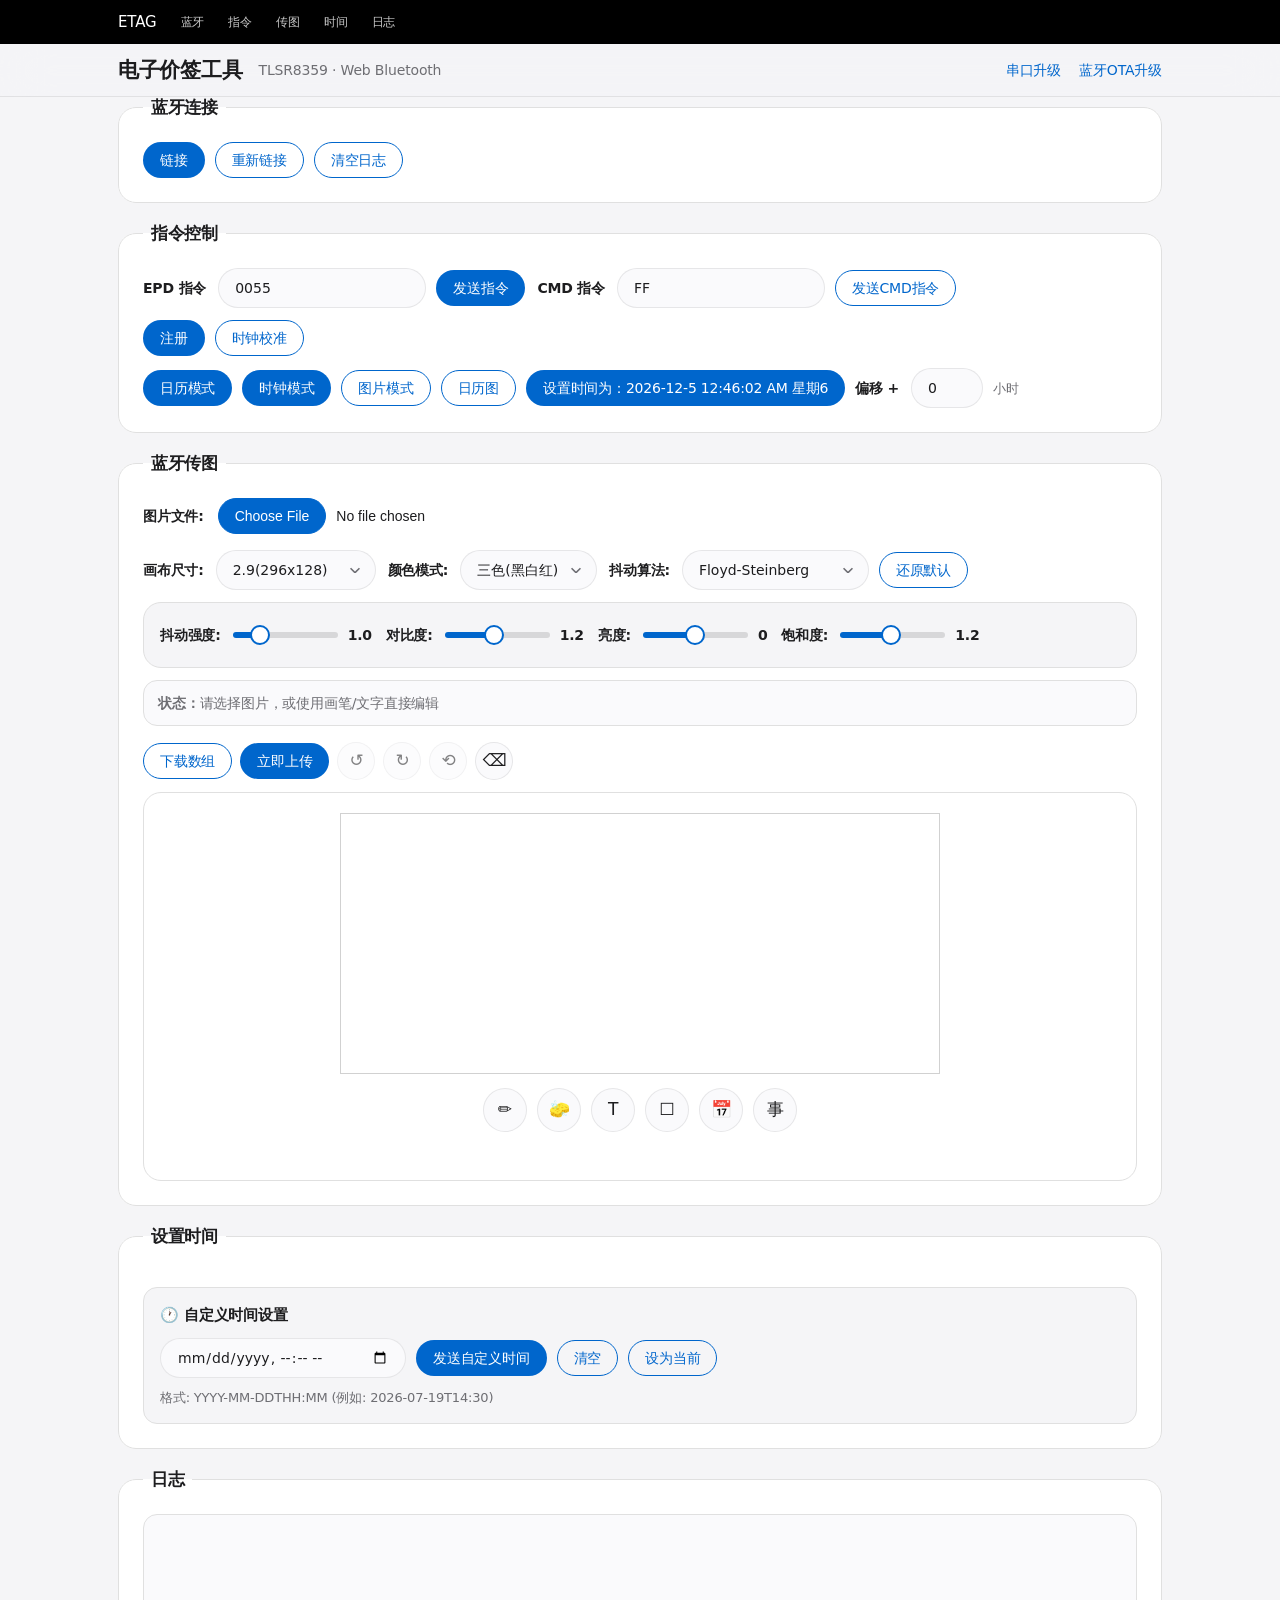
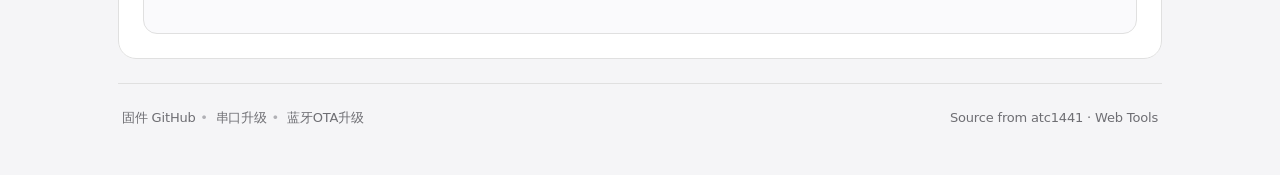
<file: ATC_TLSR_Paper_index.html>
<!DOCTYPE html>
<html lang="zh-CN">

<head>
	<meta charset="utf-8">
	<meta name="viewport" content="width=device-width, initial-scale=1">
	<title>电子价签蓝牙控制器</title>
	<link rel="stylesheet" href="css/main.css">
	<script type="application/javascript" src="js/dithering.js"></script>
	<script type="application/javascript" src="js/utils.js"></script>
	<script type="application/javascript" src="js/dithering-pro.js"></script>
	<script type="application/javascript" src="js/paint.js"></script>
	<script type="application/javascript" src="js/crop.js"></script>
</head>

<body>
	<nav class="global-nav" aria-label="全局导航">
		<div class="global-nav-inner">
			<a class="global-brand" href="ATC_TLSR_Paper_index.html">ETAG</a>
			<a href="#bluetooth-panel">蓝牙</a>
			<a href="#command-panel">指令</a>
			<a href="#image-panel">传图</a>
			<a href="#time-panel">时间</a>
			<a href="#log-panel">日志</a>
		</div>
	</nav>
	<div class="sub-nav-frosted">
		<div class="sub-nav-inner">
			<span class="sub-nav-title">电子价签工具</span>
			<span class="sub-nav-meta">TLSR8359 · Web Bluetooth</span>
			<span class="sub-nav-links">
				<a href="uart_flasher.html">串口升级</a>
				<a href="ATC_TLSR_PaperBLEcontrol.html">蓝牙OTA升级</a>
			</span>
		</div>
	</div>
	<div class="main">

		<fieldset id="bluetooth-panel">
			<legend>蓝牙连接</legend>
			<div class="flex-container">
				<div class="flex-group">
					<button id="connectbutton" type="button" class="primary" onclick="preConnect();">链接</button>
					<button type="button" class="secondary" onclick="reConnect();">重新链接</button>
					<button type="button" class="secondary"
						onclick="document.getElementById('log').innerHTML = '';">清空日志</button>
				</div>
			</div>
		</fieldset>

		<fieldset id="command-panel">
			<legend>指令控制</legend>
			<div class="flex-container options">
				<div class="flex-group">
					<label for="cmdTXT">EPD 指令</label>
					<input type="text" id="cmdTXT" value="0055">
					<button type="button" class="primary"
						onclick="triggerEpdCmd(document.getElementById('cmdTXT').value);">发送指令</button>
				</div>
				<div class="flex-group">
					<label for="cmdTXT2">CMD 指令</label>
					<input type="text" id="cmdTXT2" value="FF">
					<button type="button" class="secondary"
						onclick="triggerRxTxCmd(document.getElementById('cmdTXT2').value);">发送CMD指令</button>
				</div>
			</div>
			<div class="flex-container">
				<div class="flex-group">
					<button type="button" class="primary" onclick="doRegister()">注册</button>
					<button type="button" class="secondary" onclick="doCalibrate()">时钟校准</button>
				</div>
			</div>
			<div class="flex-container">
				<div class="flex-group">
					<button type="button" class="primary" onclick="triggerRxTxCmd('e101')"
						title="点击该按钮, 切换为时钟模式">日历模式</button>
					<button type="button" class="primary" onclick="triggerRxTxCmd('e102')"
						title="点击该按钮, 切换为时钟模式">时钟模式</button>
					<button type="button" class="secondary" onclick="triggerRxTxCmd('e100')"
						title="点击该按钮，然后上传图片。图片将永久显示到屏幕上">图片模式</button>
					<button id="calendarToggle" type="button" class="secondary" aria-expanded="false"
						aria-controls="calendar-panel" title="生成可上传的日历图片">日历图</button>
					<button id="time-setter" type="button" class="primary" onclick="setTime()"
						title="把当前时间（含偏移）同步到价签">设置时间为: </button>
					<label for="hour-offset">偏移 +</label>
					<input type="number" max="24" min="0" id="hour-offset" value="0" style="width: 72px;">
					<span class="hint">小时</span>
				</div>
			</div>
		</fieldset>

		<fieldset id="calendar-panel" class="calendar-panel" hidden>
			<legend>日历图</legend>
			<div class="calendar-workspace">
				<div class="calendar-preview-column">
					<div class="calendar-section-title">日历预览</div>
					<div class="calendar-preview-frame">
						<canvas id="calendarPreview" width="296" height="128" aria-label="日历预览"></canvas>
					</div>
					<p class="hint">预览按当前画布尺寸生成；296×128 建议“大字日期”，完整月历请调大画布。</p>
				</div>
				<div class="calendar-controls">
					<div class="calendar-section-title">日历样式</div>
					<div class="calendar-grid">
						<label class="calendar-input-group">
							<span>布局</span>
							<select id="calendarLayout">
								<option value="day" selected>大字日期</option>
								<option value="grid">月历网格</option>
								<option value="split">左日右历</option>
								<option value="classic">台历经典</option>
								<option value="duo">双挂日历</option>
							</select>
						</label>
						<label class="calendar-input-group">
							<span>字体预设</span>
							<select id="calendarFontPreset">
								<option value="Microsoft YaHei, SimHei, sans-serif" selected>微软雅黑</option>
								<option value="SimHei, Microsoft YaHei, sans-serif">黑体</option>
								<option value="SimSun, Songti SC, serif">宋体</option>
								<option value="KaiTi, Kaiti SC, serif">楷体</option>
								<option value="FangSong, STFangsong, serif">仿宋</option>
								<option value="DengXian, Microsoft YaHei, sans-serif">等线</option>
								<option value="Source Han Sans SC, Noto Sans CJK SC, sans-serif">思源黑体</option>
							</select>
						</label>
						<label class="calendar-input-group">
							<span>日期</span>
							<input type="date" id="calendarDate">
						</label>
						<label class="calendar-input-group">
							<span>星期开始</span>
							<select id="calendarWeekStart">
								<option value="1" selected>周一</option>
								<option value="0">周日</option>
							</select>
						</label>
						<label class="calendar-input-group">
							<span>标题</span>
							<input type="text" id="calendarTitle" maxlength="16" placeholder="可选标题">
						</label>
						<label class="calendar-input-group">
							<span>强调色</span>
							<select id="calendarAccent">
								<option value="red" selected>红色</option>
								<option value="black">黑色</option>
							</select>
						</label>
						<label class="calendar-check">
							<input type="checkbox" id="calendarLunar" checked>
							<span>显示农历/节气</span>
						</label>
					</div>
					<div class="calendar-size-section">
						<div class="calendar-size-header">
							<div class="calendar-section-title">字号调节</div>
							<button id="calendarFontReset" class="secondary" type="button">重置字号</button>
						</div>
						<div class="calendar-size-grid">
							<label class="calendar-size-control"><span>主日期</span><input type="range"
									id="calendarFontMainDay" min="24" max="260"
									value="170"><output data-size-value-for="calendarFontMainDay">170px</output></label>
							<label class="calendar-size-control"><span>标题</span><input type="range"
									id="calendarFontTitle" min="8" max="180"
									value="28"><output data-size-value-for="calendarFontTitle">28px</output></label>
							<label class="calendar-size-control"><span>星期</span><input type="range"
									id="calendarFontWeekday" min="8" max="180"
									value="28"><output data-size-value-for="calendarFontWeekday">28px</output></label>
							<label class="calendar-size-control"><span>月历数字</span><input type="range"
									id="calendarFontCellDay" min="8" max="120"
									value="24"><output data-size-value-for="calendarFontCellDay">24px</output></label>
							<label class="calendar-size-control"><span>月历农历</span><input type="range"
									id="calendarFontCellLunar" min="8" max="80"
									value="13"><output data-size-value-for="calendarFontCellLunar">13px</output></label>
						</div>
					</div>
					<div class="calendar-actions">
						<button id="calendarRender" class="secondary" type="button">生成到画布</button>
						<button id="calendarSend" class="primary" type="button">生成并上传</button>
					</div>
				</div>
			</div>
		</fieldset>

		<fieldset id="image-panel">
			<legend>蓝牙传图</legend>
			<div id="imageDropZone" class="flex-container file-picker-row" title="可选择图片，也可将图片拖放到这里">
				<label for="imageFile" class="file-picker-title">图片文件:</label>
				<input type="file" id="imageFile" accept=".png,.jpg,.bmp,.webp,.jpeg" onchange="updateImage()">
			</div>
			<div class="flex-container options">
				<div class="flex-group">
					<label for="canvasSize">画布尺寸:</label>
					<select id="canvasSize" onchange="updateCanvasSize()">
						<option value="212x104">2.13(212x104)</option>
						<option value="250x128">2.13(250x128)</option>
						<option value="296x128" selected>2.9(296x128)</option>
						<option value="296x152">2.66(296x152)</option>
						<option value="384x184">3.5(384x184)</option>
						<option value="300x400">4.2(300x400)</option>
						<option value="480x648">5.83(480x648)</option>
						<option value="384x648">7.5(384x648)</option>
						<option value="480x800">7.5(480x800)</option>
						<option value="528x880">7.5(528x880)</option>
					</select>
				</div>
				<div class="flex-group">
					<label for="ditherMode">颜色模式:</label>
					<select id="ditherMode" onchange="applyDither()">
						<option value="blackWhiteColor">双色(黑白)</option>
						<option value="threeColor" selected>三色(黑白红)</option>
					</select>
				</div>
				<div class="flex-group">
					<label for="ditherAlg">抖动算法:</label>
					<select id="ditherAlg" onchange="applyDither()">
						<option value="floydSteinberg">Floyd-Steinberg</option>
						<option value="atkinson">Atkinson</option>
						<option value="bayer">Bayer</option>
						<option value="stucki">Stucki</option>
						<option value="jarvis">Jarvis-Judice-Ninke</option>
						<option value="none">无抖动</option>
					</select>
					<button id="resetDitherAdjustments" type="button" class="secondary">还原默认</button>
				</div>
			</div>
			<div class="flex-container options dither-adjust-row">
				<div class="flex-group">
					<label for="ditherStrength">抖动强度:</label>
					<input type="range" min="0" max="5" step="0.1" value="1.0" id="ditherStrength">
					<label id="ditherStrengthValue">1.0</label>
				</div>
				<div class="flex-group">
					<label for="ditherContrast">对比度:</label>
					<input type="range" min="0.5" max="2" step="0.1" value="1.2" id="ditherContrast">
					<label id="ditherContrastValue">1.2</label>
				</div>
				<div class="flex-group">
					<label for="ditherBrightness">亮度:</label>
					<input type="range" min="-80" max="80" step="1" value="0" id="ditherBrightness">
					<label id="ditherBrightnessValue">0</label>
				</div>
				<div class="flex-group">
					<label for="ditherSaturation">饱和度:</label>
					<input type="range" min="0" max="2.5" step="0.1" value="1.2" id="ditherSaturation">
					<label id="ditherSaturationValue">1.2</label>
				</div>
			</div>
			<div class="status-bar"><b>状态：</b><span id="status"></span></div>
			<div class="flex-container image-actions-row">
				<div class="flex-group image-send-actions" role="group" aria-label="发送和图片方向操作">
					<button type="button" class="secondary" onclick="downloadDataArray()">下载数组</button>
					<button id="sendimgbutton" type="button" class="primary" onclick="sendimg()">立即上传</button>
					<button id="rotate-left" type="button" title="向左旋转" aria-label="向左旋转" class="tool-button">↺</button>
					<button id="rotate-right" type="button" title="向右旋转" aria-label="向右旋转" class="tool-button">↻</button>
					<button id="reset-transform" type="button" title="重置图片位置、缩放和旋转" aria-label="重置图片变换" class="tool-button">⟲</button>
					<button id="clear-canvas" type="button" title="清除当前图片和画布" aria-label="清除画布" class="tool-button">⌫</button>
				</div>
			</div>
			<div class="canvas-container">
				<div class="canvas-title"></div>
				<canvas id="canvas" width="296" height="128"></canvas>
				<div class="flex-container canvas-tools">
					<div class="flex-group tool-buttons">
						<button id="brush-mode" title="画笔" class="tool-button">✏️</button>
						<button id="eraser-mode" title="橡皮擦" class="tool-button">🧽</button>
						<button id="text-mode" title="添加文字" class="tool-button">T</button>
						<button id="todo-mode" title="待办事项" class="tool-button">☐</button>
						<button id="schedule-mode" title="课表" class="tool-button">📅</button>
						<button id="matter-mode" title="事项模板" class="tool-button">事</button>
						<button id="undo-btn" title="撤销 (Ctrl+Z)" class="tool-button hide">↶</button>
						<button id="redo-btn" title="重做 (Ctrl+Y)" class="tool-button hide">↷</button>
					</div>
				</div>
				<div class="flex-container canvas-tools">
					<div class="flex-group brush-tools">
						<label for="brush-color">颜色:</label>
						<select id="brush-color">
							<option value="#000000">黑色</option>
							<option value="#FF0000">红色</option>
							<option value="#FFFFFF">白色</option>
						</select>
						<span class="brush-size-controls">
							<label for="brush-size">粗细:</label>
							<input type="number" id="brush-size" value="2" min="1" max="100">
							<input type="range" id="brush-size-range" value="2" min="1" max="100">
						</span>
					</div>
				</div>
				<div class="flex-container canvas-tools">
					<div class="flex-group text-tools shared-font-tools">
						<label for="font-family">字体:</label>
						<select id="font-family">
							<option value="Arial">Arial</option>
							<option value="sans-serif">Sans-serif</option>
							<option value="monospace">Monospace</option>
							<option value="SimSun">宋体</option>
							<option value="SimHei">黑体</option>
							<option value="Microsoft Yahei">微软雅黑</option>
							<option value="Microsoft JhengHei">微软正黑体</option>
							<option value="KaiTi">楷体</option>
							<option value="NSimSun">新宋体</option>
							<option value="FangSong">仿宋</option>
							<option value="YouYuan">幼圆</option>
							<option value="LiSu">隶书</option>
							<option value="STHeiti">华文黑体</option>
							<option value="STXihei">华文细黑</option>
							<option value="STKaiti">华文楷体</option>
							<option value="STSong">华文宋体</option>
							<option value="STFangsong">华文仿宋</option>
							<option value="STZhongsong">华文中宋</option>
							<option value="STHupo">华文琥珀</option>
							<option value="STXinwei">华文新魏</option>
							<option value="STLiti">华文隶书</option>
							<option value="STXingkai">华文行楷</option>
							<option value="FZShuTi">方正舒体</option>
							<option value="FZYaoti">方正姚体</option>
							<option value="PingFang SC">苹方</option>
							<option value="Source Han Sans CN">思源黑体</option>
							<option value="Source Han Serif SC">思源宋体</option>
							<option value="WenQuanYi Micro Hei">文泉驿微米黑</option>
						</select>
						<span class="text-size-controls">
							<label for="font-size">大小:</label>
							<input type="number" id="font-size" value="16" min="1" max="100">
							<input type="range" id="font-size-range" value="16" min="1" max="100">
						</span>
					</div>
					<div class="flex-group text-tools">
						<input type="text" id="text-input" placeholder="输入文字" style="width:150px">
						<button id="text-bold" title="粗体">B</button>
						<button id="text-italic" title="斜体">I</button>
						<button id="add-text-btn" class="primary">添加文字</button>
					</div>
					<div class="flex-group todo-tools">
						<label for="todo-font-size">大小:</label>
						<input type="number" id="todo-font-size" value="16" min="8" max="100">
						<input type="range" id="todo-font-size-range" value="16" min="8" max="100">
					</div>
					<div class="flex-group todo-tools">
						<input type="text" id="todo-input" placeholder="输入待办事项" style="width:170px">
						<select id="todo-color">
							<option value="#000000">黑色</option>
							<option value="#FF0000">红色</option>
						</select>
						<button id="todo-bold" title="粗体">B</button>
						<button id="todo-italic" title="斜体">I</button>
						<button id="toggle-todo-delete-btn" title="显示/隐藏删除按钮" class="primary">删除键</button>
						<button id="add-todo-btn" class="primary">添加待办</button>
					</div>
					<div class="flex-group schedule-tools">
						<label for="schedule-days">天数:</label>
						<input type="number" id="schedule-days" value="5" min="1" max="7">
						<label for="schedule-classes">节数:</label>
						<input type="number" id="schedule-classes" value="6" min="1" max="12">
						<label for="schedule-font-size">字号:</label>
						<input type="number" id="schedule-font-size" value="12" min="6" max="32">
						<button id="schedule-font-decrease-btn" title="减小字号">-</button>
						<button id="schedule-font-increase-btn" title="增大字号">+</button>
						<select id="schedule-color">
							<option value="#000000">黑色</option>
							<option value="#FF0000">红色</option>
						</select>
						<button id="toggle-schedule-cell-indicator-btn" title="显示/隐藏选中标记" class="primary">标记</button>
						<button id="create-schedule-btn" class="primary">生成课表</button>
					</div>
					<div class="flex-group schedule-tools">
						<button id="schedule-zoom-in-btn" title="放大">+</button>
						<button id="schedule-zoom-out-btn" title="缩小">-</button>
						<button id="schedule-move-left-btn" title="左移">⇦</button>
						<button id="schedule-move-up-btn" title="上移">⇧</button>
						<button id="schedule-move-down-btn" title="下移">⇩</button>
						<button id="schedule-move-right-btn" title="右移">⇨</button>
					</div>
					<div class="flex-group schedule-tools schedule-input-tools">
						<textarea id="schedule-input" placeholder="输入课程，支持换行" rows="2" style="width:220px"></textarea>
						<button id="schedule-input-confirm-btn" class="primary">确定</button>
						<button id="schedule-input-cancel-btn" class="secondary">取消</button>
					</div>
					<div class="flex-group matter-tools matter-actions">
						<button id="matter-render-btn" class="primary">生成事项</button>
						<button id="matter-add-limit-btn">添加限时</button>
						<button id="matter-add-todo-btn">添加待办</button>
						<button id="matter-add-schedule-btn">添加日程</button>
						<button id="matter-clear-btn" class="secondary">清空事项</button>
					</div>
					<div class="matter-tools matter-editor">
						<div class="matter-section">
							<div class="matter-section-title">限时事项</div>
							<table id="matter-limit-table">
								<thead>
									<tr><th>名称</th><th>提醒</th><th>截止</th><th></th></tr>
								</thead>
								<tbody></tbody>
							</table>
						</div>
						<div class="matter-section">
							<div class="matter-section-title">待办事项</div>
							<table id="matter-todo-table">
								<thead>
									<tr><th>事项</th><th>级别</th><th></th></tr>
								</thead>
								<tbody></tbody>
							</table>
						</div>
						<div class="matter-section">
							<div class="matter-section-title">今日日程</div>
							<table id="matter-schedule-table">
								<thead>
									<tr><th>分类</th><th>内容</th><th></th></tr>
								</thead>
								<tbody></tbody>
							</table>
						</div>
					</div>
				</div>
			</div>
		</fieldset>

		<fieldset id="time-panel">
			<legend>设置时间</legend>
			<div class="soft-panel">
				<div class="soft-panel-title">🕐 自定义时间设置</div>
				<div class="time-input-group">
					<input type="datetime-local" id="custom-datetime">
					<button type="button" class="primary" onclick="setCustomTime()">发送自定义时间</button>
					<button type="button" class="secondary"
						onclick="document.getElementById('custom-datetime').value = '';">清空</button>
					<button type="button" class="secondary"
						onclick="(() => { const now = new Date(); const local = new Date(now.getTime() - now.getTimezoneOffset() * 60000); document.getElementById('custom-datetime').value = local.toISOString().slice(0, 16); })();">设为当前</button>
				</div>
				<p class="hint">格式: YYYY-MM-DDTHH:MM (例如: 2026-07-19T14:30)</p>
			</div>
		</fieldset>

		<fieldset id="log-panel">
			<legend>日志</legend>
			<div id="log" class="log-container"></div>
		</fieldset>

		<div class="footer">
			<span class="links">
				<a href="https://github.com/atc1441/ATC_TLSR_Paper" target="_blank">固件 GitHub</a>
				<a href="uart_flasher.html">串口升级</a>
				<a href="ATC_TLSR_PaperBLEcontrol.html">蓝牙OTA升级</a>
			</span>
			<span class="copy">Source from atc1441 · Web Tools</span>
		</div>
	</div>

	<script>
		let bleDevice;
		let gattServer;
		let epdService;
		let rxtxService;
		let epdCharacteristic;
		let rxtxCharacteristic;
		let reconnectTrys = 0;
		let isSend = 0;

		function delay(delayInms) {
			return new Promise(resolve => {
				setTimeout(() => {
					resolve(2);
				}, delayInms);
			});
		}

		// 固件刷屏是异步的: 收到 0101 只启动刷屏, 刷完后通过 EPD 特征通知 A5 5A.
		let refreshDoneFinish = null;

		function waitRefreshDone(timeoutMs) {
			return new Promise((resolve) => {
				let finished = false;
				const timer = setTimeout(() => finish(false), timeoutMs);
				function finish(ok) {
					if (finished) return;
					finished = true;
					refreshDoneFinish = null;
					clearTimeout(timer);
					resolve(ok);
				}
				refreshDoneFinish = finish;
			});
		}

		function resetVariables() {
			gattServer = null;
			epdService = null;
			epdCharacteristic = null;
			rxtxCharacteristic = null;
			rxtxService = null;
			document.getElementById("log").value = '';
		}

		async function handleError(error) {
			console.log(error);
			resetVariables();
			if (bleDevice == null)
				return;
			if (reconnectTrys <= 5) {
				reconnectTrys++;
				await connect();
			}
			else {
				addLog("Was not able to connect, aborting");
				reconnectTrys = 0;
			}
		}

		async function sendCommand(cmd) {
			if (epdCharacteristic) {
				await epdCharacteristic.writeValueWithResponse(cmd)
			} else {
				addLog('服务不可用。蓝牙链接上了吗？')
			}
		}

		async function clearScreen(cmd) {
			addLog('刷屏')
			await triggerEpdCmd(`00${cmd}`);
			await triggerEpdCmd('01')
		}

		async function rxTxSendCommand(cmd) {
			if (rxtxCharacteristic) {
				await rxtxCharacteristic.writeValueWithResponse(cmd);
			} else {
				addLog('服务不可用。蓝牙链接上了吗？')
			}
		}

		/**
		 * 时钟校准功能 - 弹出输入框输入十进制数字
		 * 范围: -32768 到 32767
		 * 转换为16进制，在前面加"60"后发送
		 */
		async function doCalibrate() {
			// 弹出输入框
			const inputValue = prompt(
				'请输入时钟校准值 (十进制整数)：\n\n' +
				'范围: -32,768 到 32,767\n' +
				'负数: 时钟走快 (加快)\n' +
				'正数: 时钟走慢 (减慢)\n' +
				'例如: 50 表示减慢 50ppm',
				'5000'
			);

			// 用户点击取消
			if (inputValue === null) {
				addLog('时钟校准已取消');
				return;
			}

			const trimmed = inputValue.trim();
			if (!trimmed) {
				alert('请输入有效的十进制数字');
				addLog('时钟校准失败: 输入为空');
				return;
			}

			// 检查是否只包含数字和负号
			const numRegex = /^-?\d+$/;
			if (!numRegex.test(trimmed)) {
				alert('请输入有效的十进制整数 (只能包含数字和负号)');
				addLog('时钟校准失败: 包含非法字符');
				return;
			}

			// 转换为数字
			const value = parseInt(trimmed, 10);

			// 验证范围
			if (isNaN(value) || value < -32768 || value > 32767) {
				alert(`值 ${value} 超出范围，请输入 -32768 到 32767 之间的整数`);
				addLog(`时钟校准失败: 值 ${value} 超出范围`);
				return;
			}

			// 将十进制转换为16进制 (有符号16位)
			let hexValue;
			if (value < 0) {
				// 负数: 使用补码表示
				hexValue = (value & 0xFFFF).toString(16).toUpperCase().padStart(4, '0');
			} else {
				hexValue = value.toString(16).toUpperCase().padStart(4, '0');
			}

			// 在字符串前加 "60"
			const calibrateCmd = '60' + hexValue;
			addLog(`时钟校准: 值=${value} (0x${hexValue}), 指令=${calibrateCmd}`);

			// 发送CMD指令
			try {
				await triggerRxTxCmd(calibrateCmd);
				addLog(`✅ 时钟校准成功: 值=${value} (0x${hexValue})`);
				alert(`时钟校准成功！\n值: ${value}\n十六进制: 0x${hexValue}\n指令: ${calibrateCmd}`);
			} catch (error) {
				addLog(`❌ 时钟校准失败: ${error.message}`);
				alert(`时钟校准失败: ${error.message}`);
			}
		}

		/**
		 * 注册功能 - 弹出输入框输入8位十六进制字符串
		 * 输入验证后，在字符串前加"50"并发送CMD指令
		 */
		async function doRegister() {
			// 弹出输入框
			const inputValue = prompt(
				'请输入 8 位十六进制字符串 (例如: A1B2C3D4 或 a1b2c3d4)：\n\n' +
				'注意：\n' +
				'1. 只能包含 0-9 和 A-F (不区分大小写)\n' +
				'2. 必须正好 8 位',
				''
			);

			// 用户点击取消
			if (inputValue === null) {
				addLog('注册已取消');
				return;
			}

			const trimmed = inputValue.trim();
			if (!trimmed) {
				alert('请输入 8 位十六进制字符串');
				addLog('注册失败: 输入为空');
				return;
			}

			// 去除空格，转为大写
			const cleaned = trimmed.replace(/\s/g, '').toUpperCase();

			// 验证是否只包含十六进制字符
			const hexRegex = /^[0-9A-F]+$/;
			if (!hexRegex.test(cleaned)) {
				alert('输入包含非法字符，只能使用 0-9 和 A-F');
				addLog('注册失败: 包含非法字符');
				return;
			}

			// 验证长度是否为8位
			if (cleaned.length !== 8) {
				alert(`输入的字符串长度为 ${cleaned.length} 位，必须是 8 位`);
				addLog(`注册失败: 长度为 ${cleaned.length} 位，需要 8 位`);
				return;
			}

			// 在字符串前加 "50"
			const registerCmd = '50' + cleaned;
			addLog(`注册指令: ${registerCmd}`);

			// 发送CMD指令
			try {
				await triggerRxTxCmd(registerCmd);
				addLog(`✅ 注册成功: ${registerCmd}`);
				alert(`注册成功！\n发送指令: ${registerCmd}`);
			} catch (error) {
				addLog(`❌ 注册失败: ${error.message}`);
				alert(`注册失败: ${error.message}`);
			}
		}

		async function upload_tiff_image() {
			const startTime = new Date().getTime();
			const buffer = await document.getElementById('tiff_file').files[0].arrayBuffer();
			const arr = bytesToHex(buffer);

			addLog(`开始上传tiff, 大小 ${arr.length / 1024}KB`);

			await sendCommand(hexToBytes("0000"));

			await sendCommand(hexToBytes("020000"));

			const step = 480;
			let partIndex = 0;
			for (let i = 0; i < arr.length; i += step) {
				addLog(`正在上传第${partIndex + 1}块. 块大小: ${step + 1}byte`);
				await sendCommand(hexToBytes("03" + arr.slice(i, i + step)));
				partIndex += 1;
			}

			await sendCommand(hexToBytes("04"));
			addLog(`上传tiff完成，耗时${(new Date().getTime() - startTime) / 1000}s`);
		}

		async function sendBufferData(value, type) {
			const totalBytes = value.length / 2;
			addLog(`开始发送图片数据(${type}), 大小 ${(totalBytes / 1024).toFixed(1)}KB`);
			let code = 'ff';
			if (type === 'bwr') {
				code = '00';
			}
			const step = 480;
			let partIndex = 0;
			const t0 = performance.now();
			for (let i = 0; i < value.length; i += step) {
				// addLog(`正在发送第${partIndex + 1}块. 块大小: ${step / 2 + 4}byte. 起始位置: ${i / 2}`);
				await sendCommand(hexToBytes("03" + code + intToHex(i / 2, 2) + value.substring(i, i + step)));
				partIndex += 1;
				if (partIndex % 20 === 0 || i + step >= value.length) {
					const sent = Math.min(i + step, value.length) / 2;
					const elapsed = (performance.now() - t0) / 1000;
					const rate = elapsed > 0 ? (sent / 1024 / elapsed) : 0;
					addLog(`[${type}] ${sent}/${totalBytes} 字节 (${(sent / totalBytes * 100).toFixed(0)}%), ${elapsed.toFixed(1)}s, ${rate.toFixed(2)}KB/s`);
				}
			}
		}

		async function upload_image() {

			if (isSend == 1) {
				addLog("正在上传数据中！");
				return;
			}
			isSend = 1;
			addLog("开始上传数据中,请勿重复点击");

			try {
				const canvas = document.getElementById('canvas');

				const startTime = new Date().getTime();

				await sendCommand(hexToBytes("0000"));

				await sendCommand(hexToBytes("020000"));

				await delay(100);


				await sendBufferData(bytesToHex(canvas2bytes(canvas)), 'bw');


				await sendBufferData(bytesToHex(canvas2bytes(canvas, 'bwr')), 'bwr');

				// 固件收到 0101 后只是启动刷屏(约 15~20 秒), 刷完后会主动通知
				// A5 5A, 这里等它, 免得把"数据发完"误当成"刷屏完成".
				const refreshDone = waitRefreshDone(120000);
				await sendCommand(hexToBytes("0101"));
				const done = await refreshDone;

				const secs = ((new Date().getTime() - startTime) / 1000).toFixed(1);
				if (done) {
					addLog(`刷新完成，耗时${secs}s`);
				} else {
					addLog(`数据发送结束(${secs}s)，但刷屏未确认，请看上面固件回传的日志`);
				}
			} catch (error) {
				addLog(`❌ 上传失败: ${error.message}`);
				console.error(error);
			} finally {
				isSend = 0;
			}
		}

		/**
		 * 获取当前时间的Unix时间戳及相关信息
		 */
		function getUnixTime() {
			const hourOffset = document.getElementById('hour-offset').value;
			const unixNow = Math.round(Date.now() / 1000) + (60 * 60 * hourOffset) - new Date().getTimezoneOffset() * 60;

			const date = new Date((unixNow + new Date().getTimezoneOffset() * 60) * 1000);
			const localeTimeString = date.toLocaleTimeString();

			return { unixNow, localeTimeString, year: date.getFullYear(), month: date.getMonth() + 1, day: date.getDate(), week: date.getDay() || 7 }
		}

		/**
		 * 从输入框获取自定义时间并设置到设备
		 */
		async function setCustomTime() {
			const dateTimeInput = document.getElementById('custom-datetime');
			const dateTimeStr = dateTimeInput.value;

			if (!dateTimeStr) {
				addLog('请先选择日期时间');
				alert('请先选择日期时间');
				return;
			}

			// 解析用户输入的日期时间
			const dateObj = new Date(dateTimeStr);
			if (isNaN(dateObj.getTime())) {
				addLog('无效的日期时间格式');
				alert('无效的日期时间格式');
				return;
			}

			// 计算Unix时间戳（秒）
			// 修复时区问题：datetime-local 返回本地时间，需要转换为UTC时间戳
			const localTime = dateObj.getTime();
			const timezoneOffset = dateObj.getTimezoneOffset() * 60 * 1000; // 毫秒
			const utcTime = localTime - timezoneOffset; // 转换为UTC时间戳
			const unixNow = Math.floor(utcTime / 1000);

			// 使用UTC时间获取年、月、日、星期
			const utcDate = new Date(utcTime);
			const year = utcDate.getUTCFullYear();
			const month = utcDate.getUTCMonth() + 1;
			const day = utcDate.getUTCDate();
			const week = utcDate.getUTCDay() || 7; // 周日为7

			const localeTimeString = dateObj.toLocaleString('zh-CN');

			addLog(`自定义时间设置为: ${localeTimeString} : dd${intToHex(unixNow, 4)}`);
			addLog(`UTC时间: ${utcDate.toUTCString()}`);
			await rxTxSendCommand(hexToBytes('dd' +
				[intToHex(unixNow, 4), intToHex(year, 2), intToHex(month, 1), intToHex(day, 1), intToHex(week, 1)].join('')));

			await rxTxSendCommand(hexToBytes('e2'));

			addLog(`✅ 时间设置成功: ${localeTimeString} (Unix: ${unixNow})`);
			alert(`时间设置成功！\n${localeTimeString}`);
		}

		/**
		 * 设置当前时间（同步电脑时间）
		 */
		async function setTime() {
			const { unixNow, localeTimeString, year, month, day, week } = getUnixTime();

			addLog("时间设置为: " + localeTimeString + " : dd" + intToHex(unixNow, 4));
			await rxTxSendCommand(hexToBytes('dd' +
				[intToHex(unixNow, 4), intToHex(year, 2), intToHex(month, 1), intToHex(day, 1), intToHex(week, 1)].join('')));

			await rxTxSendCommand(hexToBytes('e2'))
		}

		async function triggerRxTxCmd(cmd) {
			addLog(`发送指令: ${cmd}`)
			await rxTxSendCommand(hexToBytes(cmd));
		}

		async function triggerEpdCmd(cmd) {
			addLog(`发送指令: ${cmd}`)
			await sendCommand(hexToBytes(cmd));
		}

		function disconnect() {
			if (refreshDoneFinish)
				refreshDoneFinish(false);
			resetVariables();
			isSend = 0;
			addLog('链接已断开.');
			document.getElementById("connectbutton").innerHTML = '链接';
		}

		async function preConnect() {

			if (gattServer != null && gattServer.connected) {
				if (bleDevice != null && bleDevice.gatt.connected)
					bleDevice.gatt.disconnect();
			}
			else {
				reconnectTrys = 0;
				bleDevice = await navigator.bluetooth.requestDevice({ optionalServices: ['0000221f-0000-1000-8000-00805f9b34fb', '00001f10-0000-1000-8000-00805f9b34fb', '13187b10-eba9-a3ba-044e-83d3217d9a38'], acceptAllDevices: true });
				await bleDevice.addEventListener('gattserverdisconnected', disconnect);
				try {
					await connect();
				} catch (e) {
					await handleError(e);
				}
			}
		}

		async function connectRXTX() {
			rxtxService = await gattServer.getPrimaryService('00001f10-0000-1000-8000-00805f9b34fb');
			addLog('> 找到串口服务');

			rxtxCharacteristic = await rxtxService.getCharacteristic('00001f1f-0000-1000-8000-00805f9b34fb');
			addLog('> 串口服务已链接');
		}

		async function reConnect() {
			connectTrys = 0;
			isSend = 0;
			if (bleDevice != null && bleDevice.gatt.connected)
				bleDevice.gatt.disconnect();
			resetVariables();
			addLog("重新链接");
			setTimeout(async function () { await connect(); }, 300);
		}

		async function connect() {
			if (epdCharacteristic == null) {
				addLog("正在链接: " + bleDevice.name);

				gattServer = await bleDevice.gatt.connect();
				addLog('> 找到GATT服务器');

				epdService = await gattServer.getPrimaryService('13187b10-eba9-a3ba-044e-83d3217d9a38');
				addLog('> 找到可用服务');

				epdCharacteristic = await epdService.getCharacteristic('4b646063-6264-f3a7-8941-e65356ea82fe');
				addLog('> 服务已连接');

				await epdCharacteristic.startNotifications();

				epdCharacteristic.addEventListener('characteristicvaluechanged', (event) => {
					const hex = bytesToHex(event.target.value.buffer).toLowerCase();
					console.log('epd ret', hex)
					switch (hex) {
						case 'a001':
							addLog('> 设备已注册(passid 校验通过), 开始接收图片数据');
							break;
						case 'a000':
							addLog('> ⚠ 设备未注册(passid 校验失败): 固件会丢弃全部图片数据, 请先点“注册”');
							break;
						case 'a201':
							addLog('> 面板已进入刷屏(BUSY 已拉低)');
							break;
						case 'a55a':
							addLog('> 刷屏完成');
							if (refreshDoneFinish)
								refreshDoneFinish(true);
							break;
						case 'a501':
							addLog('> ❌ 刷屏命令已发但面板无反应(BUSY 一直没拉低): 面板可能处于 deep sleep / 未初始化 / 排线问题');
							if (refreshDoneFinish)
								refreshDoneFinish(false);
							break;
						case 'a502':
							addLog('> ❌ 刷屏超过 45 秒仍未结束');
							if (refreshDoneFinish)
								refreshDoneFinish(false);
							break;
						default:
							// 0x03 数据包的应答: 值为本次收到的长度
							// const count = parseInt('0x' + hex);
							break;
					}
				});

				document.getElementById("connectbutton").innerHTML = '断开';
				await connectRXTX();
				addLog('> 连接完成');

			}
		}

		function setStatus(statusText) {
			document.getElementById("status").innerHTML = statusText;
		}

		function addLog(logTXT) {
			const today = new Date();
			const time = ("0" + today.getHours()).slice(-2) + ":" + ("0" + today.getMinutes()).slice(-2) + ":" + ("0" + today.getSeconds()).slice(-2) + " : ";

			const dom = document.getElementById("log");

			dom.innerHTML += time + logTXT + '<br>';
			dom.scrollTop = dom.scrollHeight;
		}

		function getUnixTime() {
			const hourOffset = document.getElementById('hour-offset').value;
			const unixNow = Math.round(Date.now() / 1000) + (60 * 60 * hourOffset) - new Date().getTimezoneOffset() * 60;

			const date = new Date((unixNow + new Date().getTimezoneOffset() * 60) * 1000);
			const localeTimeString = date.toLocaleTimeString();

			return { unixNow, localeTimeString, year: date.getFullYear(), month: date.getMonth() + 1, day: date.getDate(), week: date.getDay() || 7 }
		}

		document.body.onload = () => {
			setInterval(() => {
				const { localeTimeString, year, month, day, week } = getUnixTime();
				document.getElementById('time-setter').innerText = `设置时间为：${year}-${month}-${day} ${localeTimeString} 星期${week}`;
			}, 1000);
		}
	</script>
	<script type="application/javascript" src="js/image-editor.js"></script>
	<script type="application/javascript" src="js/calendar.js"></script>
</body>

</html>
</file>
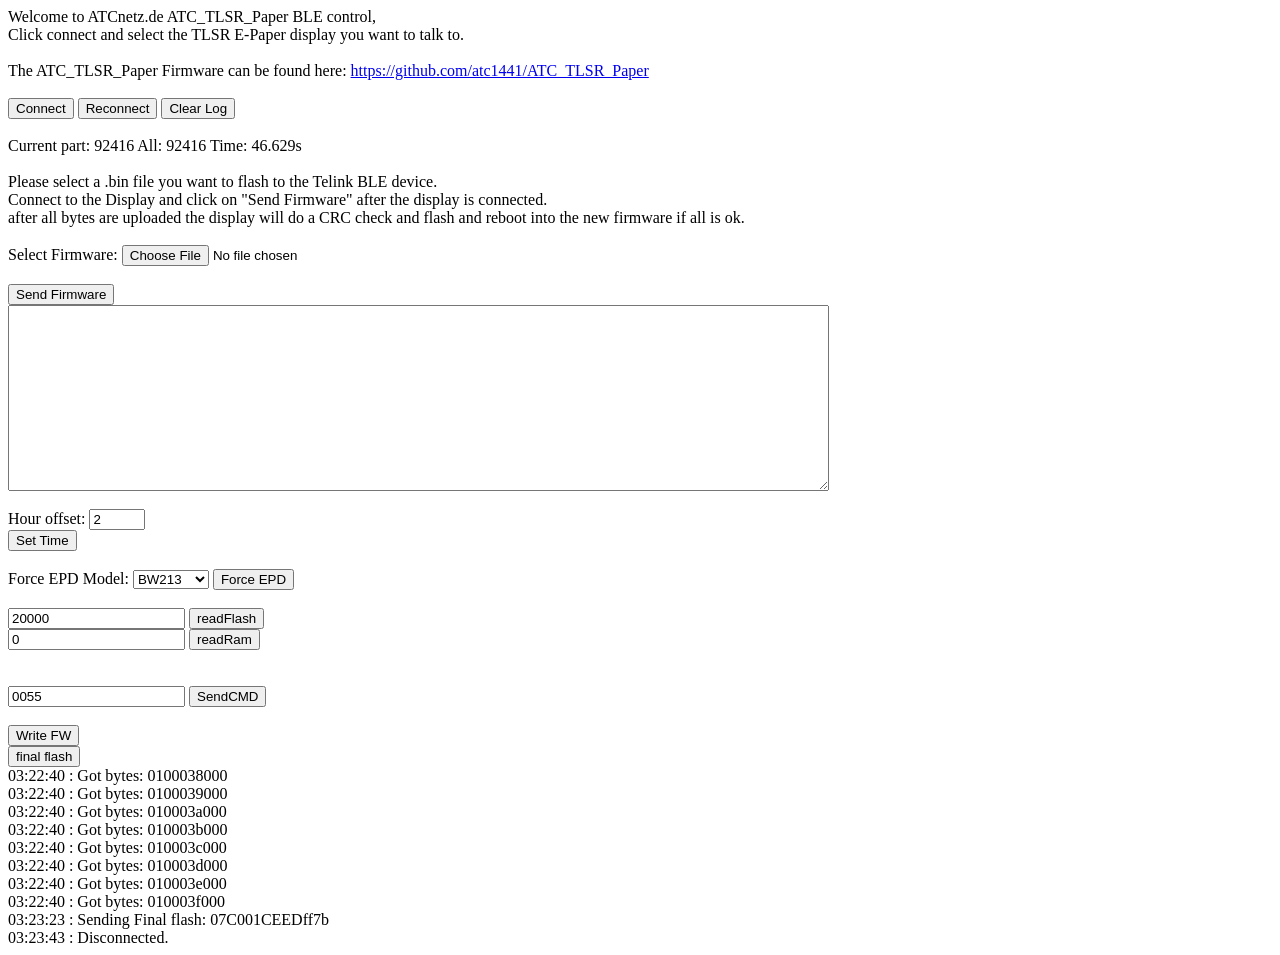
<file: ATC_TLSR_PaperBLEcontrol.html>
<!-- saved from url=(0057)https://atc1441.github.io/ATC_TLSR_Paper_OTA_writing.html -->
<html><head><meta http-equiv="Content-Type" content="text/html; charset=UTF-8"><title>ATC_TLSR_Paper BLE control</title>
</head>

<body>
  <script>

    let bleDevice;
    let gattServer;
    let Theservice;
    let ServiceMain;
    let settingsCharacteristics;
    let writeCharacteristic;
    let busy = false;
    let imgArray;
    let imgArrayLen = 0;
    let uploadPart = 0;
    let startTime = 0;
    let reconnectTrys = 0;

    function delay(delayInms) {
      return new Promise(resolve => {
        setTimeout(() => {
          resolve(2);
        }, delayInms);
      });
    }

    function resetVariables() {
      busy = false;
      gattServer = null;
      Theservice = null;
      writeCharacteristic = null;
      document.getElementById("log").value = '';
    }

    function decimalToHex(d, padding) {
      var hex = Number(d).toString(16);
      padding = typeof (padding) === "undefined" || padding === null ? padding = 2 : padding;

      while (hex.length < padding) {
        hex = "0" + hex;
      }

      return hex;
    }

    function handleError(error) {
      console.log(error);
      resetVariables();
      if (bleDevice == null)
        return;
      if (reconnectTrys <= 5) {
        reconnectTrys++;
        connect();
      }
      else {
        addLog("Was not able to connect, aborting");
        reconnectTrys = 0;
      }
    }

    async function sendCommand(cmd) {
      if (writeCharacteristic) {
        await writeCharacteristic.writeValue(cmd);
      }
    }

    async function rxTxSendCommand(cmd) {
      if (settingsCharacteristics) {
        await settingsCharacteristics.writeValue(cmd);
      }
    }

    function readFlash(readAddress) {
      hex_address = decimalToHex(readAddress, 8);
      addLog("Reading address: " + hex_address + " now");
      raw_cmd = "04" + hex_address;
      addLog("Sending: " + raw_cmd);
      cmd = hexToBytes(raw_cmd);
      sendCommand(cmd);
      console.log('CMD was Send');
    }

    function readRam(readAddress) {
      hex_address = decimalToHex(readAddress, 8);
      addLog("Reading address: " + hex_address + " now");
      raw_cmd = "05" + hex_address;
      addLog("Sending: " + raw_cmd);
      cmd = hexToBytes(raw_cmd);
      sendCommand(cmd).then(() => {
        console.log('CMD was Send');
      })
        .catch(handleError);
    }

    function writeFW(writeAddress, data) {
    }

    var fwSizeComplete = 0;
    var fwBytesTransmited = 0;

    // Sending a 0x100 long dataset to a bank at given address
    async function sendPart(address, data) {
      hex_address = decimalToHex(address, 8);
      var part_len = 480;
      while (data.length) {
        var cur_part_len = part_len;
        if (data.length < part_len)
          cur_part_len = data.length;
        var data_part = data.substring(0, cur_part_len);
        data = data.substring(cur_part_len);
        console.log("Sub Part: " + "03" + data_part);
        await sendCommand(hexToBytes("03" + data_part));
        fwBytesTransmited += cur_part_len;
        setStatus('Current part: ' + fwBytesTransmited / 2 + " All: " + fwSizeComplete / 2 + " Time: " + (new Date().getTime() - startTime) / 1000.0 + "s");
      }
      await sendCommand(hexToBytes("02" + hex_address));
      console.log("Writing bank: " + hex_address);
      await delay(50);
    }

    async function eraseFwArea() {
      var fwAreaSize = 0x20000;
      var fwCurAddress = 0x20000;
      while (fwCurAddress < (0x20000 + fwAreaSize)) {
        hex_address = decimalToHex(fwCurAddress, 8);
        console.log("Erasing block: " + hex_address);
        await sendCommand(hexToBytes("01" + hex_address));
        fwCurAddress += 0x1000;
      }
    }

    async function doCRCcheck(localCRC) {
      await sendCommand(hexToBytes("06"));
    }

    async function doFinalFlash(crc) {
      addLog("Sending Final flash: " + "07C001CEED" + crc);
      await sendCommand(hexToBytes("07C001CEED" + crc));
    }

    function calculateCRC(localData) {
      var checkPosistion = 0;
      var outCRC = 0;
      addLog(Number("0x" + localData.substring(checkPosistion, checkPosistion + 2)));
      while (checkPosistion < 0x40000) {
        if (checkPosistion < localData.length)
          outCRC += Number("0x" + localData.substring(checkPosistion, checkPosistion + 2));
        else
          outCRC += 0xff;
        checkPosistion += 2;
      }
      return decimalToHex(outCRC & 0xffff, 4);
    }

    async function sendFile(address, data) {
      startTime = new Date().getTime();
      var part_len = 0x200;
      var addressOffset = 0;
      var inCRC = calculateCRC(data);
      addLog("File CRC = " + inCRC);
      fwSizeComplete = data.length;
      fwBytesTransmited = 0;
      await eraseFwArea();
      while (data.length) {
        var cur_part_len = part_len;
        if (data.length < part_len)
          cur_part_len = data.length;
        var data_part = data.substring(0, cur_part_len);
        data = data.substring(cur_part_len);
        await sendPart(address + addressOffset, data_part);
        addressOffset += cur_part_len / 2;
      }
      await doFinalFlash(inCRC);
    }

    function sendcmd(cmdTXT) {
      console.log('SendCMDnow');
      let cmd = hexToBytes(cmdTXT);
      addLog('Send CMD: ' + cmdTXT);
      console.log('Send CMD: ');
      console.log(cmdTXT);
      console.log('Send CMD bytes: ');
      console.log(cmd);
      sendCommand(cmd).then(() => {
        console.log('CMD was Send');
      })
        .catch(handleError);
    }

    function sendimg(cmdIMG) {
      imgArray = cmdIMG.replace(/(?:\r\n|\r|\n|,|0x| )/g, '');
      imgArrayLen = imgArray.length;
      uploadPart = 0;
      console.log('Sending image ' + imgArrayLen);
      sendCommand(hexToBytes("0000")).then(() => {
        sendCommand(hexToBytes("020000")).then(() => {
          sendIMGpart();
        })
      })
        .catch(handleError);
    }

    function sendIMGpart() {
      if (imgArray.length > 0) {
        let currentpart = "03" + imgArray.substring(0, 38);
        imgArray = imgArray.substring(38);
        setStatus('Current part: ' + uploadPart++);
        console.log('Curr Part: ' + currentpart);
        sendCommand(hexToBytes(currentpart)).then(() => {
          sendIMGpart();
        })
      } else {
        console.log('Last Part: ' + imgArray);
        sendCommand(hexToBytes("01")).then(() => {
          console.log('Update was send');
        })
      }
    }

    function disconnect() {
      resetVariables();
      console.log('Disconnected.');
      addLog('Disconnected.');
      document.getElementById("connectbutton").innerHTML = 'Connect';
    }

    function handleNotify(data) {
      addLog("Got bytes: " + bytesToHex(data.buffer));
    }

    function preConnect() {
      if (gattServer != null && gattServer.connected) {
        if (bleDevice != null && bleDevice.gatt.connected)
          bleDevice.gatt.disconnect();
      }
      else {
        connectTrys = 0;
        navigator.bluetooth.requestDevice({ optionalServices: ['0000221f-0000-1000-8000-00805f9b34fb', '00001f10-0000-1000-8000-00805f9b34fb', '13187b10-eba9-a3ba-044e-83d3217d9a38'], acceptAllDevices: true }).then(device => {
          device.addEventListener('gattserverdisconnected', disconnect);
          bleDevice = device;
          connect();
        }).catch(handleError);
      }
    }

    function reConnect() {
      connectTrys = 0;
      if (bleDevice != null && bleDevice.gatt.connected)
        bleDevice.gatt.disconnect();
      resetVariables();
      addLog("Reconnect");
      setTimeout(function () { connect(); }, 300);
    }

    function connect() {
      if (writeCharacteristic == null) {
        addLog("Connecting to: " + bleDevice.name);
        bleDevice.gatt.connect().then(server => {
          console.log('> Found GATT server');
          gattServer = server;
          return gattServer.getPrimaryService('0000221f-0000-1000-8000-00805f9b34fb');
        })
          .then(service => {
            console.log('> Found service');
            Theservice = service;
            return Theservice.getCharacteristic('0000331f-0000-1000-8000-00805f9b34fb');
          })
          .then(characteristic => {
            console.log('> Found write characteristic');
            addLog('> Found write characteristic');
            document.getElementById("connectbutton").innerHTML = 'Disconnect';
            writeCharacteristic = characteristic;
            return writeCharacteristic.startNotifications().then(() => {
              writeCharacteristic.addEventListener('characteristicvaluechanged', event => {
                var value = event.target.value;
                handleNotify(value);
              });
              connect_to_rxtx();
            });
          })
          .catch(handleError);
      }
    }

    function connect_to_rxtx() {
      gattServer.getPrimaryServices().then(services => {
        for (var i = 0; i < services.length; i++) {
          console.log("Services: " + services[i].uuid);
          if (services[i].uuid == "00001f10-0000-1000-8000-00805f9b34fb") {
            gattServer.getPrimaryService('00001f10-0000-1000-8000-00805f9b34fb')
              .then(service => {
                addLog("Found custom Main service");
                ServiceMain = service;
                return ServiceMain.getCharacteristic('00001f1f-0000-1000-8000-00805f9b34fb');
              }).then(characteristic => {
                addLog("Found custom write characteristic");
                settingsCharacteristics = characteristic;
              }).catch();
            return;
          }
        }
      }).catch();
    }

    function setTime(hourOffset) {
      let unixNow = Math.round(Date.now() / 1000)+(60*60*hourOffset);
	  
	  var s = new Date(unixNow*1000).toLocaleTimeString("de-DE")

      addLog("Setting time : " + s + " : dd" + intToHex4(unixNow));
      rxTxSendCommand(hexToBytes("dd" + intToHex4(unixNow)));
    }
	
	function sendForceEpd(nr)
	{
      addLog("Forcing EPD : e0" + byteToHex(nr+1));
      rxTxSendCommand(hexToBytes("e0" + byteToHex(nr+1)));
	}

    function setStatus(statusText) {
      document.getElementById("status").innerHTML = statusText;
    }

    function addLog(logTXT) {
      var today = new Date();
      var time = ("0" + today.getHours()).slice(-2) + ":" + ("0" + today.getMinutes()).slice(-2) + ":" + ("0" + today.getSeconds()).slice(-2) + " : ";
      document.getElementById("log").innerHTML += time + logTXT + '<br>';
      console.log(time + logTXT);
      while ((document.getElementById("log").innerHTML.match(/<br>/g) || []).length > 10) {
        var logs_br_position = document.getElementById("log").innerHTML.search("<br>");
        document.getElementById("log").innerHTML = document.getElementById("log").innerHTML.substring(logs_br_position + 4);
      }
    }

    function hexToBytes(hex) {
      for (var bytes = [], c = 0; c < hex.length; c += 2)
        bytes.push(parseInt(hex.substr(c, 2), 16));
      return new Uint8Array(bytes);
    }

    function bytesToHex(data) {
      return new Uint8Array(data).reduce(function (memo, i) {
        return memo + ("0" + i.toString(16)).slice(-2);
      }, "");
    }

    function byteToHex(intIn) {
      var stringOut = "";
      stringOut = ("0" + intIn.toString(16)).substr(-2)
      return stringOut;
    }

    function intToHex(intIn) {
      var stringOut = "";
      stringOut = ("0000" + intIn.toString(16)).substr(-4)
      return stringOut.substring(2, 4) + stringOut.substring(0, 2);
    }

    function intToHex4(intIn) {
      var stringOut = "";
      stringOut = ("00000000" + intIn.toString(16)).substr(-8)
      return stringOut;
    }

    window.onload = function () {
      document.querySelector("#file").addEventListener("change", function () {
        var reader = new FileReader();
        reader.onload = function () {
          firmwareArray = bytesToHex(this.result);
          if (firmwareArray.substring(16, 24) != "4b4e4c54") {
            alert("Select file is no telink firmware .bin");
            addLog("Select file is no telink firmware .bin");
            firmwareArray = "";
            return;
          }
          addLog("File was selected, size: " + firmwareArray.length / 2 + " bytes");
          document.getElementById("cmdIMAGE").value = firmwareArray;
        }
        if (this.files[0] != null)
          reader.readAsArrayBuffer(this.files[0]);
        else
          addLog("No file selected");
      }, false);
    }

    function resetFileSelector() {
      document.getElementById("file").value = '';
    };


  </script>
  Welcome to ATCnetz.de ATC_TLSR_Paper BLE control,<br>Click connect and select the TLSR E-Paper display you want to
  talk to.<br><br>
  The ATC_TLSR_Paper Firmware can be found here: <a href="https://github.com/atc1441/ATC_TLSR_Paper" target="_blank">https://github.com/atc1441/ATC_TLSR_Paper</a><br><br>
  <button id="connectbutton" type="button" onclick="preConnect();">Connect</button>
  <button id="connectbutton" type="button" onclick="reConnect();">Reconnect</button>
  <button id="connectbutton" type="button" onclick="document.getElementById(&#39;log&#39;).innerHTML = &#39;&#39;;">Clear Log</button>
  <br><br>
  <div id="status">Current part: 92416 All: 92416 Time: 46.629s</div><br>
  Please select a .bin file you want to flash to the Telink BLE device.<br>
  Connect to the Display and click on "Send Firmware" after the display is connected.<br>
  after all bytes are uploaded the display will do a CRC check and flash and reboot into the new firmware if all is
  ok.<br><br>
  Select Firmware: <input type="file" accept=".bin" id="file" onclick="resetFileSelector();"><br><br>
  <button type="button" onclick="sendFile(0x20000,document.getElementById(&quot;cmdIMAGE&quot;).value);">Send
    Firmware</button><br>
  <textarea id="cmdIMAGE" rows="12" cols="100"></textarea><br><br>
  <label for="hour">Hour offset:</label>
<input type="number" id="hourOffset" min="-12" max="12" value="2"><br>
  <button type="button" onclick="setTime(document.getElementById(&quot;hourOffset&quot;).value);">Set Time</button><br><br>
  <label for="hour">Force EPD Model:</label>
<select id="forceEPDselection">
  <option>BW213</option>
  <option>BWR213</option>
  <option>BWR154</option>
  <option>213ICE</option>
</select>
  <button type="button" onclick="sendForceEpd(document.getElementById(&quot;forceEPDselection&quot;).selectedIndex);">Force EPD</button><br><br>
  <input type="text" id="positionText" value="20000">
  <button type="button" onclick="readFlash(Number(&#39;0x&#39;+document.getElementById(&quot;positionText&quot;).value));">readFlash</button><br>
  <input type="text" id="positionTextRam" value="0">
  <button type="button" onclick="readRam(Number(&#39;0x&#39;+document.getElementById(&quot;positionTextRam&quot;).value));">readRam</button><br>
  <br>
  <br>
  <input type="text" id="cmdTXT" value="0055">
  <button type="button" onclick="sendcmd(document.getElementById(&quot;cmdTXT&quot;).value);">SendCMD</button><br><br>
  <button id="w_fw_button" type="button" onclick="writeFW(0x20000,&#39;1212123234321234&#39;);">Write FW</button><br>
  <button type="button" onclick="doFinalFlash();">final flash</button><br>
  <div id="log">03:22:40 : Got bytes: 0100038000<br>03:22:40 : Got bytes: 0100039000<br>03:22:40 : Got bytes: 010003a000<br>03:22:40 : Got bytes: 010003b000<br>03:22:40 : Got bytes: 010003c000<br>03:22:40 : Got bytes: 010003d000<br>03:22:40 : Got bytes: 010003e000<br>03:22:40 : Got bytes: 010003f000<br>03:23:23 : Sending Final flash: 07C001CEEDff7b<br>03:23:43 : Disconnected.<br></div>



</body></html>
</file>
<file: css/main.css>
:root {
    --primary-color: #0066cc;
    --primary-hover: #005bb8;
    --primary-focus: #0071e3;
    --canvas: #ffffff;
    --canvas-parchment: #f5f5f7;
    --surface-pearl: #fafafc;
    --surface-black: #000000;
    --ink: #1d1d1f;
    --body-muted: #6e6e73;
    --hairline: #e0e0e0;
    --divider-soft: rgba(0, 0, 0, 0.08);
    --focus-ring: rgba(0, 113, 227, 0.22);
    --ui-radius-size: 18px;
    --ui-radius-inner-size: 14px;
    --glass-blur-size: 24px;
}

* {
    box-sizing: border-box;
}

html {
    scroll-behavior: smooth;
    background: var(--canvas-parchment);
}

body {
    position: relative;
    margin: 0;
    padding: 0 0 48px;
    min-height: 100vh;
    font-family: "SF Pro Text", "Microsoft YaHei", system-ui, -apple-system, BlinkMacSystemFont, "Segoe UI", sans-serif;
    color: var(--ink);
    background: var(--canvas-parchment);
    font-size: 17px;
    font-weight: 400;
    line-height: 1.47;
    letter-spacing: -0.01em;
}

a {
    color: var(--primary-color);
    text-decoration: none;
}

a:hover {
    color: var(--primary-hover);
}

.global-nav {
    position: sticky;
    top: 0;
    z-index: 20;
    height: 44px;
    background: var(--surface-black);
    color: #fff;
}

.global-nav-inner {
    display: flex;
    align-items: center;
    gap: 24px;
    width: min(100%, 1080px);
    height: 44px;
    margin: 0 auto;
    padding: 0 18px;
}

.global-nav a {
    color: rgba(255, 255, 255, 0.78);
    text-decoration: none;
    font-size: 12px;
    font-weight: 400;
    line-height: 1;
    letter-spacing: -0.01em;
    transition: color 0.16s ease;
}

.global-nav a:hover,
.global-nav .global-brand,
.global-nav a.active {
    color: #fff;
}

.global-brand,
.global-nav a.active {
    font-size: 15px !important;
    font-weight: 600;
}

.sub-nav-frosted {
    position: sticky;
    top: 44px;
    z-index: 19;
    min-height: 52px;
    border-bottom: 1px solid rgba(0, 0, 0, 0.08);
    background: rgba(245, 245, 247, 0.82);
    -webkit-backdrop-filter: saturate(180%) blur(var(--glass-blur-size));
    backdrop-filter: saturate(180%) blur(var(--glass-blur-size));
}

.sub-nav-inner {
    display: flex;
    align-items: center;
    flex-wrap: wrap;
    gap: 6px 16px;
    width: min(100%, 1080px);
    min-height: 52px;
    margin: 0 auto;
    padding: 6px 18px;
}

.sub-nav-title {
    font-family: "SF Pro Display", "Microsoft YaHei", system-ui, -apple-system, sans-serif;
    font-size: 21px;
    font-weight: 600;
    line-height: 1.19;
    letter-spacing: -0.012em;
}

.sub-nav-meta {
    color: var(--body-muted);
    font-size: 14px;
    font-weight: 500;
    line-height: 1.29;
}

.sub-nav-links {
    display: flex;
    align-items: center;
    gap: 18px;
    margin-left: auto;
}

.sub-nav-links a {
    color: var(--primary-color);
    font-size: 14px;
    font-weight: 400;
    white-space: nowrap;
}

h3 {
    margin: 0;
    padding: 56px 24px 32px;
    text-align: center;
    font-family: "SF Pro Display", "Microsoft YaHei", system-ui, -apple-system, sans-serif;
    font-size: clamp(32px, 4.5vw, 48px);
    font-weight: 600;
    line-height: 1.07;
    letter-spacing: -0.018em;
    color: var(--ink);
}

fieldset {
    scroll-margin-top: 112px;
    border: 1px solid var(--hairline);
    box-shadow: none;
    background: var(--canvas);
    padding: 24px;
    margin: 0 0 20px;
    border-radius: var(--ui-radius-size);
    min-width: 0;
}

fieldset legend {
    padding: 0 8px;
    font-size: 17px;
    font-weight: 600;
    line-height: 1.24;
    letter-spacing: -0.018em;
    color: var(--ink);
}

.main {
    width: min(100%, 1080px);
    margin: 0 auto;
    padding: 0 18px;
    background: transparent;
}

button,
input[type=button] {
    min-height: 34px;
    padding: 8px 16px;
    border: 1px solid transparent;
    border-radius: 9999px;
    margin: 0;
    white-space: nowrap;
    cursor: pointer;
    color: inherit;
    font: inherit;
    font-size: 14px;
    font-weight: 400;
    line-height: 1.29;
    letter-spacing: -0.014em;
    transition: background-color 0.16s ease, border-color 0.16s ease, color 0.16s ease, transform 0.08s ease;
}

button:active,
input[type=button]:active,
input::file-selector-button:active {
    transform: scale(0.95);
}

button:disabled,
input[type=button]:disabled {
    opacity: 0.55;
    cursor: not-allowed;
}

button.primary,
input[type=button].primary {
    color: #fff;
    background-color: var(--primary-color);
}

button.primary:hover,
input[type=button].primary:hover {
    color: #fff;
    border-color: var(--primary-hover);
    background-color: var(--primary-hover);
}

button.secondary,
input[type=button].secondary {
    color: var(--primary-color);
    background: transparent;
    border-color: var(--primary-color);
}

button.secondary:hover,
input[type=button].secondary:hover {
    color: #fff;
    background-color: var(--primary-color);
    border-color: var(--primary-color);
}

input[type=text],
input[type=number],
input[type=datetime-local],
input[type=date],
select {
    min-height: 40px;
    max-width: 100%;
    padding: 9px 16px;
    border: 1px solid rgba(0, 0, 0, 0.08);
    border-radius: 9999px;
    color: var(--ink);
    background-color: var(--surface-pearl);
    font: inherit;
    font-size: 14px;
    line-height: 1.29;
    outline: 2px solid transparent;
    outline-offset: 2px;
    transition: background-color 0.16s ease, border-color 0.16s ease, outline-color 0.16s ease;
}

input[type=text]:hover,
input[type=number]:hover,
input[type=datetime-local]:hover,
input[type=date]:hover,
select:hover {
    border-color: rgba(0, 0, 0, 0.16);
    background-color: #fff;
}

input::placeholder {
    color: #86868b;
}

input[type=file] {
    max-width: 100%;
    color: var(--ink);
    font-size: 14px;
    line-height: 1.43;
}

input::file-selector-button {
    min-height: 34px;
    padding: 8px 16px;
    margin-right: 10px;
    border: 1px solid var(--primary-color);
    border-radius: 9999px;
    cursor: pointer;
    color: #fff;
    background-color: var(--primary-color);
    font-size: 14px;
    font-weight: 400;
    line-height: 1.29;
}

input::file-selector-button:hover {
    border-color: var(--primary-hover);
    background-color: var(--primary-hover);
}

select {
    padding-right: 38px;
    appearance: none;
    -webkit-appearance: none;
    background-image: url("data:image/svg+xml,%3Csvg xmlns='http://www.w3.org/2000/svg' width='10' height='6' viewBox='0 0 10 6'%3E%3Cpath fill='%236e6e73' d='M1.1.7 5 4.6 8.9.7 10 1.8l-5 5-5-5z'/%3E%3C/svg%3E");
    background-repeat: no-repeat;
    background-position: right 15px center;
    background-size: 10px 6px;
}

select::-ms-expand {
    display: none;
}

input:focus,
select:focus,
button:focus-visible {
    border-color: var(--primary-focus);
    outline: 2px solid var(--primary-focus);
    outline-offset: 2px;
    box-shadow: none;
}

input[type=text]:focus,
input[type=number]:focus,
input[type=datetime-local]:focus,
input[type=date]:focus,
select:focus {
    color: var(--ink);
    background-color: #fff;
    border-color: rgba(0, 113, 227, 0.45);
}

button:focus-visible,
input[type=button]:focus-visible {
    outline: 0;
    box-shadow: 0 0 0 3px var(--focus-ring);
}

input[type=text]:disabled,
input[type=number]:disabled,
select:disabled {
    opacity: 0.55;
    cursor: not-allowed;
    background-color: #f5f5f7;
    color: #7a7a7a;
}

label {
    margin-right: 2px;
    white-space: nowrap;
    color: var(--ink);
    font-size: 14px;
    font-weight: 600;
    line-height: 1.29;
    letter-spacing: -0.014em;
}

.flex-container,
.flex-group {
    display: flex;
    align-items: center;
    flex-wrap: wrap;
}

.flex-container {
    gap: 12px;
    margin-bottom: 12px;
}

.flex-container:last-child {
    margin-bottom: 0;
}

.flex-group {
    gap: 10px;
}

.flex-group.right {
    margin-left: auto;
}

.file-picker-row {
    align-items: center;
    padding: 14px 16px;
    border: 1px solid var(--hairline);
    border-radius: var(--ui-radius-inner-size);
    background: var(--canvas-parchment);
}

.file-picker-title {
    font-weight: 600;
    color: var(--ink);
}

.log-container {
    width: 100%;
    min-height: 120px;
    max-height: 300px;
    margin: 0;
    padding: 12px 14px;
    color: #333333;
    border: 1px solid var(--hairline);
    border-radius: var(--ui-radius-inner-size);
    background: var(--surface-pearl);
    overflow-y: auto;
    overflow-x: hidden;
    font-family: "SF Mono", ui-monospace, Menlo, Consolas, monospace;
    font-size: 12px;
    line-height: 1.43;
    word-break: break-word;
}

#slog {
    min-height: 220px;
}

.canvas-container {
    padding: 20px;
    border: 1px solid var(--hairline);
    border-radius: var(--ui-radius-size);
    background: var(--canvas);
    overflow-x: auto;
}

.canvas-container canvas {
    display: block;
    max-width: 100%;
    height: auto;
    margin: 0 auto;
    border: 1px solid rgba(0, 0, 0, 0.18);
    box-shadow: none;
    background: #fff;
}

.canvas-toolbar {
    display: flex;
    align-items: center;
    flex-wrap: wrap;
    gap: 10px 14px;
    margin-bottom: 16px;
}

.canvas-toolbar label {
    margin-right: 0;
}

.canvas-field {
    display: inline-flex;
    align-items: center;
    gap: 8px;
    min-width: 0;
    white-space: nowrap;
}

.canvas-field label {
    margin-right: 0;
}

.field-pair {
    display: inline-flex;
    align-items: center;
    gap: 8px;
    min-width: 0;
    white-space: nowrap;
}

.field-pair label {
    margin-right: 0;
}

#edit-font {
    position: absolute;
    z-index: 30;
    max-width: 296px;
    min-height: 34px;
    padding: 6px 10px;
    overflow: auto;
    border: 1px solid rgba(0, 0, 0, 0.18);
    border-radius: 12px;
    background: rgba(255, 255, 255, 0.96);
    box-shadow: 0 10px 30px rgba(0, 0, 0, 0.18);
    color: var(--ink);
    font-family: inherit;
    font-size: 14px;
}

.image-actions-row {
    margin-top: 16px;
}

#upload-screen-button {
    min-height: 44px;
    padding: 12px 28px;
    font-size: 15px;
    font-weight: 600;
}

.soft-panel {
    margin-top: 16px;
    padding: 16px;
    border: 1px solid var(--hairline);
    border-radius: var(--ui-radius-inner-size);
    background: var(--canvas-parchment);
}

.soft-panel-title {
    margin-bottom: 12px;
    color: var(--ink);
    font-size: 15px;
    font-weight: 600;
}

.time-input-group {
    display: flex;
    align-items: center;
    flex-wrap: wrap;
    gap: 10px;
}

.hint {
    margin: 0;
    color: var(--body-muted);
    font-size: 13px;
    font-weight: 400;
}

.soft-panel .hint {
    margin-top: 10px;
}

.write-status {
    color: var(--body-muted);
    font-size: 14px;
}

.status-bar {
    margin-bottom: 12px;
    padding: 12px 14px;
    border: 1px solid var(--hairline);
    border-radius: var(--ui-radius-inner-size);
    background: var(--surface-pearl);
    color: #6e6e73;
    font-size: 14px;
    line-height: 1.43;
}

.footer {
    display: flex;
    align-items: center;
    justify-content: space-between;
    flex-wrap: wrap;
    gap: 12px 24px;
    margin: 24px 0 0;
    padding: 24px 4px 0;
    border-top: 1px solid var(--hairline);
    color: #6e6e73;
    font-size: 13px;
}

.footer .links {
    display: flex;
    align-items: center;
    flex-wrap: wrap;
    gap: 4px;
}

.footer .links a {
    color: #6e6e73;
    text-decoration: none;
    position: relative;
    padding: 0 8px;
}

.footer .links a:first-child {
    padding-left: 0;
}

.footer .links a:not(:last-child)::after {
    content: "•";
    position: absolute;
    right: -4px;
    color: #b0b0b5;
}

.footer a:hover {
    color: var(--primary-color);
}

@media (max-width: 768px) {
    body {
        padding: 0 0 32px;
    }

    .sub-nav-links {
        margin-left: 0;
    }

    h3 {
        padding: 36px 12px 24px;
    }

    fieldset {
        padding: 18px;
    }

    .main {
        padding: 0 14px;
    }

    .flex-group,
    .flex-container {
        width: 100%;
        min-width: 0;
    }

    .flex-container.options .flex-group {
        align-items: center;
        flex-wrap: wrap;
        gap: 8px 10px;
    }

    .flex-container.options .flex-group label {
        min-width: 0;
    }

    input[type=text],
    input[type=number],
    input[type=datetime-local],
    input[type=date],
    select,
    textarea {
        max-width: 100%;
        min-height: 44px;
        font-size: 16px;
    }

    button,
    input[type=button],
    input::file-selector-button {
        min-height: 44px;
        font-size: 15px;
    }

    #cmdTXT,
    #cmdTXT2 {
        flex: 1 1 90px;
        width: auto;
        min-width: 0;
    }

    #threshold,
    #paint-size {
        flex: 0 0 84px;
        width: 84px;
        min-width: 0;
    }

    #custom-datetime {
        flex: 1 1 210px;
        width: auto;
        min-width: 0;
    }

    .time-input-group {
        gap: 8px;
    }

    .canvas-container {
        padding: 12px;
    }

    .footer {
        align-items: flex-start;
        flex-direction: column;
    }
}

/* 日历图 */
.calendar-panel[hidden] {
    display: none;
}

.calendar-workspace {
    display: grid;
    grid-template-columns: minmax(260px, 0.9fr) minmax(420px, 1.35fr);
    gap: 24px;
    align-items: start;
}

.calendar-preview-column {
    min-width: 0;
}

.calendar-section-title {
    margin-bottom: 10px;
    color: var(--ink);
    font-size: 15px;
    font-weight: 600;
}

.calendar-preview-frame {
    display: grid;
    place-items: center;
    width: 100%;
    min-height: 180px;
    padding: 12px;
    overflow: hidden;
    border: 1px solid var(--hairline);
    border-radius: 8px;
    background: #d8d8dc;
}

#calendarPreview {
    display: block;
    width: 100%;
    height: auto;
    max-height: 430px;
    object-fit: contain;
    background: #fff;
    box-shadow: 0 2px 12px rgba(0, 0, 0, 0.16);
}

#calendarPreview.portrait {
    width: auto;
    max-width: 100%;
    height: auto;
    max-height: 430px;
}

.calendar-preview-column .hint {
    margin-top: 10px;
}

.calendar-grid {
    display: grid;
    grid-template-columns: repeat(2, minmax(0, 1fr));
    gap: 12px 16px;
}

.calendar-input-group {
    display: grid;
    min-width: 0;
    gap: 6px;
    color: var(--body-muted);
    font-size: 13px;
    font-weight: 500;
    white-space: normal;
}

.calendar-input-group span {
    color: var(--body-muted);
    font-weight: 500;
}

.calendar-input-group input,
.calendar-input-group select {
    width: 100%;
    min-width: 0;
    font-weight: 400;
}

.calendar-check {
    display: flex;
    align-items: center;
    align-self: end;
    min-height: 38px;
    flex-direction: row;
    gap: 8px;
    color: var(--body-muted);
    font-size: 13px;
    font-weight: 500;
    white-space: normal;
}

.calendar-check input {
    flex: 0 0 auto;
    width: 18px;
    height: 18px;
    accent-color: var(--primary-color);
}

.calendar-size-section {
    margin-top: 16px;
    padding-top: 16px;
    border-top: 1px solid var(--hairline);
}

.calendar-size-header {
    display: flex;
    align-items: center;
    justify-content: space-between;
    gap: 12px;
}

.calendar-size-header .calendar-section-title {
    margin: 0;
}

#calendarFontReset {
    min-height: 30px;
    padding: 5px 12px;
    font-size: 12px;
}

.calendar-size-grid {
    display: grid;
    grid-template-columns: repeat(2, minmax(0, 1fr));
    gap: 10px 18px;
    margin-top: 10px;
}

.calendar-size-control {
    display: grid;
    grid-template-columns: minmax(64px, auto) minmax(80px, 1fr) 44px;
    align-items: center;
    gap: 8px;
    min-width: 0;
    color: var(--body-muted);
    font-size: 12px;
    font-weight: 500;
    white-space: nowrap;
}

.calendar-size-control input[type=range] {
    width: 100%;
}

.calendar-size-control output {
    color: var(--ink);
    text-align: right;
    font-variant-numeric: tabular-nums;
}

.calendar-actions {
    display: flex;
    align-items: center;
    justify-content: flex-end;
    gap: 10px;
    margin-top: 18px;
}

input[type=range] {
    width: 130px;
    max-width: 100%;
    height: 28px;
    accent-color: var(--primary-color);
    appearance: none;
    -webkit-appearance: none;
    background: transparent;
    cursor: pointer;
    outline: 0;
}

input[type=range]::-webkit-slider-runnable-track {
    height: 6px;
    border: 0;
    border-radius: 9999px;
    background:
        linear-gradient(90deg, var(--primary-color), var(--primary-color)) 0 / var(--range-fill, 50%) 100% no-repeat,
        rgba(0, 0, 0, 0.12);
}

input[type=range]::-webkit-slider-thumb {
    width: 20px;
    height: 20px;
    margin-top: -7px;
    border: 2px solid var(--primary-color);
    border-radius: 50%;
    background: #ffffff;
    box-shadow: none;
    appearance: none;
    -webkit-appearance: none;
    transition: transform 0.12s ease, border-color 0.12s ease, background-color 0.12s ease;
}

input[type=range]:hover::-webkit-slider-thumb {
    border-color: var(--primary-focus);
    background: #fff;
    transform: scale(1.08);
}

input[type=range]::-moz-range-track {
    height: 6px;
    border: 0;
    border-radius: 9999px;
    background: rgba(0, 0, 0, 0.12);
}

input[type=range]::-moz-range-progress {
    height: 6px;
    border-radius: 9999px;
    background: var(--primary-color);
}

input[type=range]::-moz-range-thumb {
    width: 20px;
    height: 20px;
    border: 2px solid var(--primary-color);
    border-radius: 50%;
    background: #ffffff;
    box-shadow: none;
}

input[type=range]:focus-visible::-webkit-slider-thumb {
    border-color: var(--primary-focus);
    outline: 2px solid var(--primary-focus);
    outline-offset: 3px;
}

input[type=range]:focus-visible::-moz-range-thumb {
    border-color: var(--primary-focus);
    outline: 2px solid var(--primary-focus);
    outline-offset: 3px;
}

@media (max-width: 900px) {
    .calendar-workspace {
        grid-template-columns: 1fr;
        gap: 18px;
    }

    .calendar-preview-frame {
        min-height: 0;
    }

    #calendarPreview {
        max-height: 360px;
    }

    #calendarPreview.portrait {
        max-height: 360px;
    }
}

@media (max-width: 560px) {
    .calendar-grid,
    .calendar-size-grid {
        grid-template-columns: 1fr;
    }

    .calendar-actions {
        align-items: stretch;
        flex-direction: column;
    }

    .calendar-actions button {
        width: 100%;
    }

    .calendar-size-control {
        grid-template-columns: 84px minmax(70px, 1fr) 42px;
    }
}

/* 蓝牙传图（移植自参考项目） */
.file-picker-row {
    align-items: center;
    padding: 0;
    border: 0;
    border-radius: 0;
    background: transparent;
    margin-bottom: 16px;
}

.file-picker-row.drag-over {
    border-radius: var(--ui-radius-size);
    background: rgba(0, 102, 204, 0.08);
    outline: 2px solid var(--primary-color);
    outline-offset: 4px;
}

.canvas-title {
    display: none;
    margin-bottom: 10px;
    color: var(--body-muted);
    font-size: 13px;
    font-weight: 500;
    text-align: center;
}

.canvas-container.image-transform-mode canvas {
    cursor: grab;
    touch-action: none;
}

.canvas-container.image-transform-mode canvas.grabbing {
    cursor: grabbing;
}

.canvas-container.image-transform-locked canvas {
    cursor: default;
}

.canvas-container.small-canvas canvas {
    width: 100%;
    max-width: 600px;
}

.canvas-tools {
    margin-top: 14px;
    justify-content: center;
}

.tool-button {
    width: 44px;
    height: 44px;
    min-height: 44px;
    padding: 0;
    border: 1px solid var(--divider-soft);
    border-radius: 9999px;
    background: var(--surface-pearl);
    color: var(--ink);
    cursor: pointer;
    display: inline-flex;
    align-items: center;
    justify-content: center;
    font-size: 17px;
    transition: background-color 0.16s ease, border-color 0.16s ease, color 0.16s ease, transform 0.08s ease;
}

.tool-button:hover {
    border-color: var(--primary-color);
    color: var(--primary-color);
}

.tool-button.active {
    background: var(--primary-color);
    border-color: var(--primary-color);
    color: #fff;
}

.tool-button.hide {
    display: none;
}

.image-send-actions {
    display: flex;
    align-items: center;
    justify-content: flex-start;
    flex-wrap: wrap;
    gap: 8px;
}

.image-send-actions .tool-button {
    width: 38px;
    height: 38px;
    min-height: 38px;
}

.dither-adjust-row {
    align-items: center;
    padding: 16px;
    border: 1px solid var(--hairline);
    border-radius: var(--ui-radius-size);
    background: var(--canvas-parchment);
}

.dither-adjust-row .flex-group {
    flex-wrap: nowrap;
    gap: 8px;
}

.dither-adjust-row input[type=range] {
    width: 105px;
}

.brush-tools,
.text-tools,
.todo-tools,
.schedule-tools,
.matter-tools {
    display: none;
}

.canvas-container.brush-mode .brush-tools,
.canvas-container.text-mode .brush-tools,
.canvas-container.eraser-mode .brush-tools,
.canvas-container.text-mode .text-tools,
.canvas-container.todo-mode .shared-font-tools,
.canvas-container.todo-mode .todo-tools,
.canvas-container.schedule-mode .shared-font-tools,
.canvas-container.schedule-mode .schedule-tools,
.canvas-container.matter-mode .shared-font-tools,
.canvas-container.matter-mode .matter-tools {
    display: flex;
}

.text-size-controls,
.brush-size-controls {
    display: inline-flex;
    align-items: center;
    gap: 8px;
}

.canvas-container.text-mode .brush-size-controls {
    display: none;
}

.canvas-container.todo-mode .text-size-controls,
.canvas-container.schedule-mode .text-size-controls,
.canvas-container.matter-mode .text-size-controls {
    display: none;
}

.canvas-container.schedule-mode .schedule-input-tools {
    display: none;
}

.matter-actions {
    width: 100%;
    justify-content: center;
}

.matter-editor {
    width: min(100%, 980px);
    margin: 12px auto 0;
    display: none;
    gap: 10px;
    flex-wrap: wrap;
    align-items: stretch;
    justify-content: center;
}

.matter-section {
    flex: 1 1 260px;
    min-width: 230px;
    overflow: hidden;
    border: 1px solid var(--hairline);
    border-radius: var(--ui-radius-inner-size);
    background: rgba(255, 255, 255, 0.78);
}

.matter-section-title {
    padding: 8px 10px;
    color: #fff;
    background: #cc0000;
    font-size: 13px;
    font-weight: 700;
    text-align: center;
}

.matter-editor table {
    width: 100%;
    border-collapse: collapse;
    table-layout: fixed;
    font-size: 12px;
}

.matter-editor th,
.matter-editor td {
    padding: 6px;
    border-top: 1px solid var(--hairline);
    overflow: hidden;
}

.matter-editor th {
    color: var(--body-muted);
    font-weight: 600;
    background: rgba(246, 247, 249, 0.8);
}

.matter-editor input,
.matter-editor select {
    width: 100%;
    min-width: 0;
    padding: 5px 6px;
    font-size: 12px;
}

.matter-editor td:last-child,
.matter-editor th:last-child {
    width: 50px;
    text-align: center;
}

.matter-editor .matter-delete {
    min-height: 28px;
    padding: 4px 8px;
    color: #fff;
    background: #cc0000;
    border-color: #cc0000;
    font-size: 12px;
}

@media (max-width: 768px) {
    .image-actions-row,
    .image-send-actions {
        width: 100%;
        min-width: 0;
    }

    .dither-adjust-row .flex-group {
        width: 100%;
        min-width: 0;
    }

    .dither-adjust-row input[type=range] {
        flex: 1 1 90px;
        width: auto;
        min-width: 0;
    }

    .canvas-tools.flex-container {
        flex-direction: row;
        flex-wrap: wrap;
        justify-content: center;
    }

    .canvas-tools .flex-group {
        justify-content: center;
        width: 100%;
    }

    .matter-editor {
        width: 100%;
    }
}
</file>
